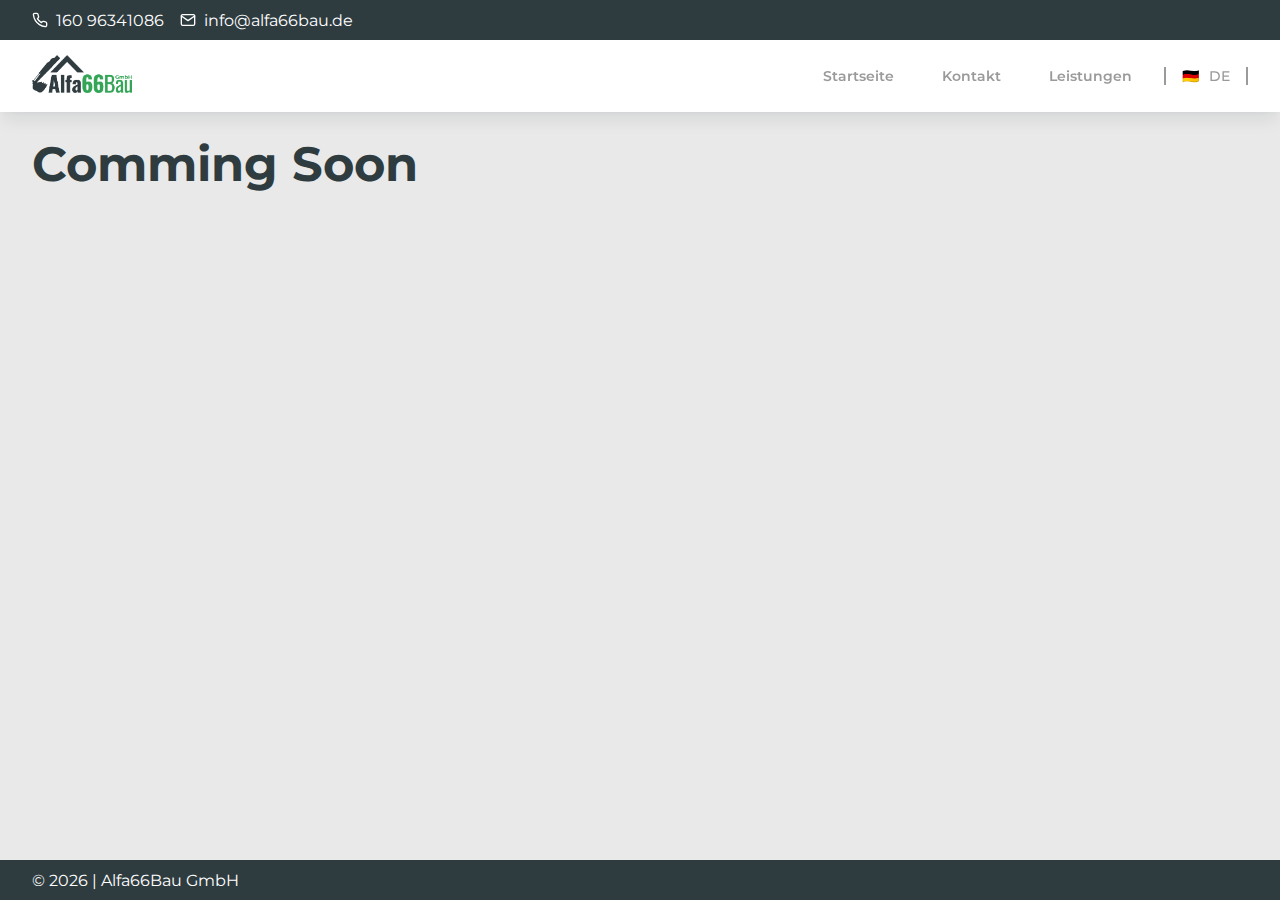
<file: about-us/index.html>
<!DOCTYPE html><html lang="en"><head><meta charSet="utf-8"/><title>Alfa66Bau</title><meta name="description" content="Unsere Mission ist es, unseren Kunden qualitativ hochwertige Baudienstleistungen anzubieten und gleichzeitig innovative Lösungen für Nachhaltigkeit und Widerstandsfähigkeit in der gebauten Umwelt zu entwickeln. Wir bemühen uns, die höchste Verarbeitungs- und Materialqualität zu liefern, um die effizientesten und kostengünstigsten Projekte zu erstellen."/><meta name="keywords" content="Projekte,Projects,Landscaping,Gardening,Tief-bau,Bau,Alfa,Alpha,Alfa66bau,Alfabau"/><meta name="author" content="Alfa66Bau"/><meta name="viewport" content="width=device-width, initial-scale=1, maximum-scale=1, user-scalable=0"/><link rel="icon" href="/images/favicon.ico"/><meta name="next-head-count" content="7"/><link rel="preload" href="/_next/static/css/bc9aab54a5573bce.css" as="style"/><link rel="stylesheet" href="/_next/static/css/bc9aab54a5573bce.css" data-n-g=""/><link rel="preload" href="/_next/static/css/cfc5ae0330ceae0c.css" as="style"/><link rel="stylesheet" href="/_next/static/css/cfc5ae0330ceae0c.css" data-n-p=""/><noscript data-n-css=""></noscript><script defer="" nomodule="" src="/_next/static/chunks/polyfills-c67a75d1b6f99dc8.js"></script><script src="/_next/static/chunks/webpack-b6ab6ff45cdeee2e.js" defer=""></script><script src="/_next/static/chunks/framework-114634acb84f8baa.js" defer=""></script><script src="/_next/static/chunks/main-1227de1dc46e1332.js" defer=""></script><script src="/_next/static/chunks/pages/_app-c6d32435f044aa7a.js" defer=""></script><script src="/_next/static/chunks/687-911c2c22a02ead00.js" defer=""></script><script src="/_next/static/chunks/667-4754d2d4c2622db0.js" defer=""></script><script src="/_next/static/chunks/pages/about-us-8bff209fc30ab9cf.js" defer=""></script><script src="/_next/static/_shoHqmT05EJxMzju7OQU/_buildManifest.js" defer=""></script><script src="/_next/static/_shoHqmT05EJxMzju7OQU/_ssgManifest.js" defer=""></script></head><body><div id="__next"><div class="app"><div class="contact-bar flex-row container"><div class="flex-col justify-center mr-2"><svg xmlns="http://www.w3.org/2000/svg" width="24" height="24" viewBox="0 0 24 24" fill="none" stroke="currentColor" stroke-width="2" stroke-linecap="round" stroke-linejoin="round"><path d="M22 16.92v3a2 2 0 0 1-2.18 2 19.79 19.79 0 0 1-8.63-3.07 19.5 19.5 0 0 1-6-6 19.79 19.79 0 0 1-3.07-8.67A2 2 0 0 1 4.11 2h3a2 2 0 0 1 2 1.72 12.84 12.84 0 0 0 .7 2.81 2 2 0 0 1-.45 2.11L8.09 9.91a16 16 0 0 0 6 6l1.27-1.27a2 2 0 0 1 2.11-.45 12.84 12.84 0 0 0 2.81.7A2 2 0 0 1 22 16.92z"></path></svg></div><div class="flex-col justify-center mr-4"><span>160 96341086<!-- --> </span></div><div class="flex-col justify-center mr-2"><svg xmlns="http://www.w3.org/2000/svg" width="24" height="24" viewBox="0 0 24 24" fill="none" stroke="currentColor" stroke-width="2" stroke-linecap="round" stroke-linejoin="round"><path d="M4 4h16c1.1 0 2 .9 2 2v12c0 1.1-.9 2-2 2H4c-1.1 0-2-.9-2-2V6c0-1.1.9-2 2-2z"></path><polyline points="22,6 12,13 2,6"></polyline></svg></div><div class="flex-col justify-center"><span>info@alfa66bau.de</span></div></div><div class="alpha-navbar flex-col justify-center active-navbar"><div class="main-container container"><div class="left flex-col justify-center"><div class="flex-col justify-center"><a href="/"><img src="/assets/icons/logo.png" alt="logo"/></a></div></div><div class="main desktop-main"><div class="flex-col justify-center no-mobile"><a class="" href="/">Home</a></div><div class="flex-col justify-center no-mobile"><a class="" href="/contact-us">Contact Us</a></div><div class="flex-col justify-center no-mobile"><a class="" href="/services">Services</a></div></div><div class="flex-col justify-center mobile-toggle cursor-pointer"><svg xmlns="http://www.w3.org/2000/svg" width="24" height="24" viewBox="0 0 24 24" fill="none" stroke="currentColor" stroke-width="2" stroke-linecap="round" stroke-linejoin="round" class="feather feather-menu"><line x1="3" y1="12" x2="21" y2="12"></line><line x1="3" y1="6" x2="21" y2="6"></line><line x1="3" y1="18" x2="21" y2="18"></line></svg></div><div class="flex-col justify-center ml-8 language"></div></div></div><div class="alpha-mobile-nav"><div class="mobile-links"><div class="links"><a class="" href="/">Home</a><a class="" href="/contact-us">Contact Us</a><a class="" href="/services">Services</a></div></div></div><div class="layout pb-4 container flex-1 contact-us"><h1 class="mb-8 mt-6">Comming Soon</h1></div><div class="footer container flex-row"><div class="flex-col justify-center"><span>© <!-- -->2023<!-- --> <!-- -->|<!-- --> <!-- -->Alfa66Bau GmbH</span></div></div><div class="Toastify"></div></div></div><script id="__NEXT_DATA__" type="application/json">{"props":{"pageProps":{}},"page":"/about-us","query":{},"buildId":"_shoHqmT05EJxMzju7OQU","nextExport":true,"autoExport":true,"isFallback":false,"scriptLoader":[]}</script></body></html>
</file>
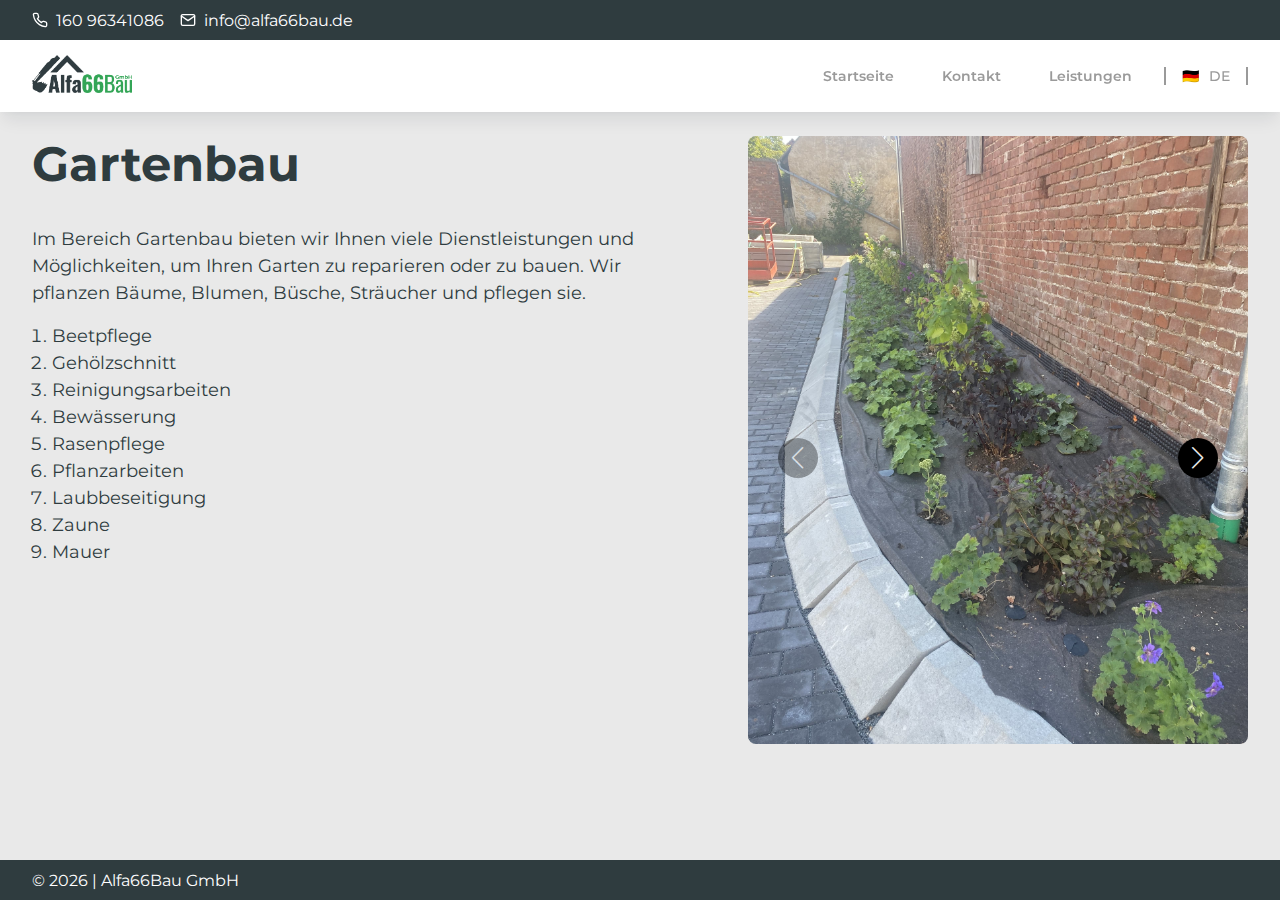
<file: services/gardening/index.html>
<!DOCTYPE html><html lang="en"><head><meta charSet="utf-8"/><title>Alfa66Bau</title><meta name="description" content="Unsere Mission ist es, unseren Kunden qualitativ hochwertige Baudienstleistungen anzubieten und gleichzeitig innovative Lösungen für Nachhaltigkeit und Widerstandsfähigkeit in der gebauten Umwelt zu entwickeln. Wir bemühen uns, die höchste Verarbeitungs- und Materialqualität zu liefern, um die effizientesten und kostengünstigsten Projekte zu erstellen."/><meta name="keywords" content="Projekte,Projects,Landscaping,Gardening,Tief-bau,Bau,Alfa,Alpha,Alfa66bau,Alfabau"/><meta name="author" content="Alfa66Bau"/><meta name="viewport" content="width=device-width, initial-scale=1, maximum-scale=1, user-scalable=0"/><link rel="icon" href="/images/favicon.ico"/><meta name="next-head-count" content="7"/><link rel="preload" href="/_next/static/css/bc9aab54a5573bce.css" as="style"/><link rel="stylesheet" href="/_next/static/css/bc9aab54a5573bce.css" data-n-g=""/><link rel="preload" href="/_next/static/css/1754fab2a17a6af9.css" as="style"/><link rel="stylesheet" href="/_next/static/css/1754fab2a17a6af9.css" data-n-p=""/><link rel="preload" href="/_next/static/css/296e6d755c072dc7.css" as="style"/><link rel="stylesheet" href="/_next/static/css/296e6d755c072dc7.css" data-n-p=""/><noscript data-n-css=""></noscript><script defer="" nomodule="" src="/_next/static/chunks/polyfills-c67a75d1b6f99dc8.js"></script><script src="/_next/static/chunks/webpack-b6ab6ff45cdeee2e.js" defer=""></script><script src="/_next/static/chunks/framework-114634acb84f8baa.js" defer=""></script><script src="/_next/static/chunks/main-1227de1dc46e1332.js" defer=""></script><script src="/_next/static/chunks/pages/_app-c6d32435f044aa7a.js" defer=""></script><script src="/_next/static/chunks/687-911c2c22a02ead00.js" defer=""></script><script src="/_next/static/chunks/5-2978c3bfe72befd4.js" defer=""></script><script src="/_next/static/chunks/667-4754d2d4c2622db0.js" defer=""></script><script src="/_next/static/chunks/pages/services/gardening-2ba5deca903c649b.js" defer=""></script><script src="/_next/static/_shoHqmT05EJxMzju7OQU/_buildManifest.js" defer=""></script><script src="/_next/static/_shoHqmT05EJxMzju7OQU/_ssgManifest.js" defer=""></script></head><body><div id="__next"><div class="app"><div class="contact-bar flex-row container"><div class="flex-col justify-center mr-2"><svg xmlns="http://www.w3.org/2000/svg" width="24" height="24" viewBox="0 0 24 24" fill="none" stroke="currentColor" stroke-width="2" stroke-linecap="round" stroke-linejoin="round"><path d="M22 16.92v3a2 2 0 0 1-2.18 2 19.79 19.79 0 0 1-8.63-3.07 19.5 19.5 0 0 1-6-6 19.79 19.79 0 0 1-3.07-8.67A2 2 0 0 1 4.11 2h3a2 2 0 0 1 2 1.72 12.84 12.84 0 0 0 .7 2.81 2 2 0 0 1-.45 2.11L8.09 9.91a16 16 0 0 0 6 6l1.27-1.27a2 2 0 0 1 2.11-.45 12.84 12.84 0 0 0 2.81.7A2 2 0 0 1 22 16.92z"></path></svg></div><div class="flex-col justify-center mr-4"><span>160 96341086<!-- --> </span></div><div class="flex-col justify-center mr-2"><svg xmlns="http://www.w3.org/2000/svg" width="24" height="24" viewBox="0 0 24 24" fill="none" stroke="currentColor" stroke-width="2" stroke-linecap="round" stroke-linejoin="round"><path d="M4 4h16c1.1 0 2 .9 2 2v12c0 1.1-.9 2-2 2H4c-1.1 0-2-.9-2-2V6c0-1.1.9-2 2-2z"></path><polyline points="22,6 12,13 2,6"></polyline></svg></div><div class="flex-col justify-center"><span>info@alfa66bau.de</span></div></div><div class="alpha-navbar flex-col justify-center active-navbar"><div class="main-container container"><div class="left flex-col justify-center"><div class="flex-col justify-center"><a href="/"><img src="/assets/icons/logo.png" alt="logo"/></a></div></div><div class="main desktop-main"><div class="flex-col justify-center no-mobile"><a class="" href="/">Home</a></div><div class="flex-col justify-center no-mobile"><a class="" href="/contact-us">Contact Us</a></div><div class="flex-col justify-center no-mobile"><a class="active-link" href="/services">Services</a></div></div><div class="flex-col justify-center mobile-toggle cursor-pointer"><svg xmlns="http://www.w3.org/2000/svg" width="24" height="24" viewBox="0 0 24 24" fill="none" stroke="currentColor" stroke-width="2" stroke-linecap="round" stroke-linejoin="round" class="feather feather-menu"><line x1="3" y1="12" x2="21" y2="12"></line><line x1="3" y1="6" x2="21" y2="6"></line><line x1="3" y1="18" x2="21" y2="18"></line></svg></div><div class="flex-col justify-center ml-8 language"></div></div></div><div class="alpha-mobile-nav"><div class="mobile-links"><div class="links"><a class="" href="/">Home</a><a class="" href="/contact-us">Contact Us</a><a class="active-link" href="/services">Services</a></div></div></div><div class="layout container flex-1 services-page"><div class="flex-row service mb-20"><div class="flex-1 mt-6" data-sal="slide-left" data-sal-duration="600"><h1 class="mb-8">Gardening</h1><p>In gardening we offer many services and options for you to fix or build your gardens. We plant trees, flowers, bushes, shrubs and take care of them.</p><ol class="mt-4"><li>Rose Care</li><li>Pruning</li><li>Cleaning Work</li><li>Watering</li><li>Lawn Care</li><li>Planting Work</li><li>Leaf Removal</li><li>Fences</li><li>Walls</li></ol></div><div class="slides-cont mt-6" data-sal="slide-right" data-sal-duration="600"><div class="swiper"><div class="swiper-wrapper"><div class="swiper-slide"><div class="slide-cont"><div class="ant-image css-ixblex" style="width:100%"><img class="ant-image-img image" style="object-fit:cover;object-position:center" src="/assets/gartenbau/IMG_4613-min.JPG" width="100%"/><div class="ant-image-mask"><div class="ant-image-mask-info"><span role="img" aria-label="eye" class="anticon anticon-eye"><svg viewBox="64 64 896 896" focusable="false" data-icon="eye" width="1em" height="1em" fill="currentColor" aria-hidden="true"><path d="M942.2 486.2C847.4 286.5 704.1 186 512 186c-192.2 0-335.4 100.5-430.2 300.3a60.3 60.3 0 000 51.5C176.6 737.5 319.9 838 512 838c192.2 0 335.4-100.5 430.2-300.3 7.7-16.2 7.7-35 0-51.5zM512 766c-161.3 0-279.4-81.8-362.7-254C232.6 339.8 350.7 258 512 258c161.3 0 279.4 81.8 362.7 254C791.5 684.2 673.4 766 512 766zm-4-430c-97.2 0-176 78.8-176 176s78.8 176 176 176 176-78.8 176-176-78.8-176-176-176zm0 288c-61.9 0-112-50.1-112-112s50.1-112 112-112 112 50.1 112 112-50.1 112-112 112z"></path></svg></span>Preview</div></div></div></div></div><div class="swiper-slide"><div class="slide-cont"><div class="ant-image css-ixblex" style="width:100%"><img class="ant-image-img image" style="object-fit:cover;object-position:center" src="/assets/gartenbau/IMG_3795-min.JPG" width="100%"/><div class="ant-image-mask"><div class="ant-image-mask-info"><span role="img" aria-label="eye" class="anticon anticon-eye"><svg viewBox="64 64 896 896" focusable="false" data-icon="eye" width="1em" height="1em" fill="currentColor" aria-hidden="true"><path d="M942.2 486.2C847.4 286.5 704.1 186 512 186c-192.2 0-335.4 100.5-430.2 300.3a60.3 60.3 0 000 51.5C176.6 737.5 319.9 838 512 838c192.2 0 335.4-100.5 430.2-300.3 7.7-16.2 7.7-35 0-51.5zM512 766c-161.3 0-279.4-81.8-362.7-254C232.6 339.8 350.7 258 512 258c161.3 0 279.4 81.8 362.7 254C791.5 684.2 673.4 766 512 766zm-4-430c-97.2 0-176 78.8-176 176s78.8 176 176 176 176-78.8 176-176-78.8-176-176-176zm0 288c-61.9 0-112-50.1-112-112s50.1-112 112-112 112 50.1 112 112-50.1 112-112 112z"></path></svg></span>Preview</div></div></div></div></div><div class="swiper-slide"><div class="slide-cont"><div class="ant-image css-ixblex" style="width:100%"><img class="ant-image-img image" style="object-fit:cover;object-position:center" src="/assets/gartenbau/IMG_4684-min.JPG" width="100%"/><div class="ant-image-mask"><div class="ant-image-mask-info"><span role="img" aria-label="eye" class="anticon anticon-eye"><svg viewBox="64 64 896 896" focusable="false" data-icon="eye" width="1em" height="1em" fill="currentColor" aria-hidden="true"><path d="M942.2 486.2C847.4 286.5 704.1 186 512 186c-192.2 0-335.4 100.5-430.2 300.3a60.3 60.3 0 000 51.5C176.6 737.5 319.9 838 512 838c192.2 0 335.4-100.5 430.2-300.3 7.7-16.2 7.7-35 0-51.5zM512 766c-161.3 0-279.4-81.8-362.7-254C232.6 339.8 350.7 258 512 258c161.3 0 279.4 81.8 362.7 254C791.5 684.2 673.4 766 512 766zm-4-430c-97.2 0-176 78.8-176 176s78.8 176 176 176 176-78.8 176-176-78.8-176-176-176zm0 288c-61.9 0-112-50.1-112-112s50.1-112 112-112 112 50.1 112 112-50.1 112-112 112z"></path></svg></span>Preview</div></div></div></div></div><div class="swiper-slide"><div class="slide-cont"><div class="ant-image css-ixblex" style="width:100%"><img class="ant-image-img image" style="object-fit:cover;object-position:center" src="/assets/gartenbau/IMG_4686-min.JPG" width="100%"/><div class="ant-image-mask"><div class="ant-image-mask-info"><span role="img" aria-label="eye" class="anticon anticon-eye"><svg viewBox="64 64 896 896" focusable="false" data-icon="eye" width="1em" height="1em" fill="currentColor" aria-hidden="true"><path d="M942.2 486.2C847.4 286.5 704.1 186 512 186c-192.2 0-335.4 100.5-430.2 300.3a60.3 60.3 0 000 51.5C176.6 737.5 319.9 838 512 838c192.2 0 335.4-100.5 430.2-300.3 7.7-16.2 7.7-35 0-51.5zM512 766c-161.3 0-279.4-81.8-362.7-254C232.6 339.8 350.7 258 512 258c161.3 0 279.4 81.8 362.7 254C791.5 684.2 673.4 766 512 766zm-4-430c-97.2 0-176 78.8-176 176s78.8 176 176 176 176-78.8 176-176-78.8-176-176-176zm0 288c-61.9 0-112-50.1-112-112s50.1-112 112-112 112 50.1 112 112-50.1 112-112 112z"></path></svg></span>Preview</div></div></div></div></div><div class="swiper-slide"><div class="slide-cont"><div class="ant-image css-ixblex" style="width:100%"><img class="ant-image-img image" style="object-fit:cover;object-position:center" src="/assets/gartenbau/IMG_3806-min.JPG" width="100%"/><div class="ant-image-mask"><div class="ant-image-mask-info"><span role="img" aria-label="eye" class="anticon anticon-eye"><svg viewBox="64 64 896 896" focusable="false" data-icon="eye" width="1em" height="1em" fill="currentColor" aria-hidden="true"><path d="M942.2 486.2C847.4 286.5 704.1 186 512 186c-192.2 0-335.4 100.5-430.2 300.3a60.3 60.3 0 000 51.5C176.6 737.5 319.9 838 512 838c192.2 0 335.4-100.5 430.2-300.3 7.7-16.2 7.7-35 0-51.5zM512 766c-161.3 0-279.4-81.8-362.7-254C232.6 339.8 350.7 258 512 258c161.3 0 279.4 81.8 362.7 254C791.5 684.2 673.4 766 512 766zm-4-430c-97.2 0-176 78.8-176 176s78.8 176 176 176 176-78.8 176-176-78.8-176-176-176zm0 288c-61.9 0-112-50.1-112-112s50.1-112 112-112 112 50.1 112 112-50.1 112-112 112z"></path></svg></span>Preview</div></div></div></div></div><div class="swiper-slide"><div class="slide-cont"><div class="ant-image css-ixblex" style="width:100%"><img class="ant-image-img image" style="object-fit:cover;object-position:center" src="/assets/gartenbau/IMG_4682-min.JPG" width="100%"/><div class="ant-image-mask"><div class="ant-image-mask-info"><span role="img" aria-label="eye" class="anticon anticon-eye"><svg viewBox="64 64 896 896" focusable="false" data-icon="eye" width="1em" height="1em" fill="currentColor" aria-hidden="true"><path d="M942.2 486.2C847.4 286.5 704.1 186 512 186c-192.2 0-335.4 100.5-430.2 300.3a60.3 60.3 0 000 51.5C176.6 737.5 319.9 838 512 838c192.2 0 335.4-100.5 430.2-300.3 7.7-16.2 7.7-35 0-51.5zM512 766c-161.3 0-279.4-81.8-362.7-254C232.6 339.8 350.7 258 512 258c161.3 0 279.4 81.8 362.7 254C791.5 684.2 673.4 766 512 766zm-4-430c-97.2 0-176 78.8-176 176s78.8 176 176 176 176-78.8 176-176-78.8-176-176-176zm0 288c-61.9 0-112-50.1-112-112s50.1-112 112-112 112 50.1 112 112-50.1 112-112 112z"></path></svg></span>Preview</div></div></div></div></div><div class="swiper-slide"><div class="slide-cont"><div class="ant-image css-ixblex" style="width:100%"><img class="ant-image-img image" style="object-fit:cover;object-position:center" src="/assets/gartenbau/IMG_3792-min.JPG" width="100%"/><div class="ant-image-mask"><div class="ant-image-mask-info"><span role="img" aria-label="eye" class="anticon anticon-eye"><svg viewBox="64 64 896 896" focusable="false" data-icon="eye" width="1em" height="1em" fill="currentColor" aria-hidden="true"><path d="M942.2 486.2C847.4 286.5 704.1 186 512 186c-192.2 0-335.4 100.5-430.2 300.3a60.3 60.3 0 000 51.5C176.6 737.5 319.9 838 512 838c192.2 0 335.4-100.5 430.2-300.3 7.7-16.2 7.7-35 0-51.5zM512 766c-161.3 0-279.4-81.8-362.7-254C232.6 339.8 350.7 258 512 258c161.3 0 279.4 81.8 362.7 254C791.5 684.2 673.4 766 512 766zm-4-430c-97.2 0-176 78.8-176 176s78.8 176 176 176 176-78.8 176-176-78.8-176-176-176zm0 288c-61.9 0-112-50.1-112-112s50.1-112 112-112 112 50.1 112 112-50.1 112-112 112z"></path></svg></span>Preview</div></div></div></div></div><div class="swiper-slide"><div class="slide-cont"><div class="ant-image css-ixblex" style="width:100%"><img class="ant-image-img image" style="object-fit:cover;object-position:center" src="/assets/gartenbau/IMG_3789-min.JPG" width="100%"/><div class="ant-image-mask"><div class="ant-image-mask-info"><span role="img" aria-label="eye" class="anticon anticon-eye"><svg viewBox="64 64 896 896" focusable="false" data-icon="eye" width="1em" height="1em" fill="currentColor" aria-hidden="true"><path d="M942.2 486.2C847.4 286.5 704.1 186 512 186c-192.2 0-335.4 100.5-430.2 300.3a60.3 60.3 0 000 51.5C176.6 737.5 319.9 838 512 838c192.2 0 335.4-100.5 430.2-300.3 7.7-16.2 7.7-35 0-51.5zM512 766c-161.3 0-279.4-81.8-362.7-254C232.6 339.8 350.7 258 512 258c161.3 0 279.4 81.8 362.7 254C791.5 684.2 673.4 766 512 766zm-4-430c-97.2 0-176 78.8-176 176s78.8 176 176 176 176-78.8 176-176-78.8-176-176-176zm0 288c-61.9 0-112-50.1-112-112s50.1-112 112-112 112 50.1 112 112-50.1 112-112 112z"></path></svg></span>Preview</div></div></div></div></div><div class="swiper-slide"><div class="slide-cont"><div class="ant-image css-ixblex" style="width:100%"><img class="ant-image-img image" style="object-fit:cover;object-position:center" src="/assets/gartenbau/IMG_3781-min.JPG" width="100%"/><div class="ant-image-mask"><div class="ant-image-mask-info"><span role="img" aria-label="eye" class="anticon anticon-eye"><svg viewBox="64 64 896 896" focusable="false" data-icon="eye" width="1em" height="1em" fill="currentColor" aria-hidden="true"><path d="M942.2 486.2C847.4 286.5 704.1 186 512 186c-192.2 0-335.4 100.5-430.2 300.3a60.3 60.3 0 000 51.5C176.6 737.5 319.9 838 512 838c192.2 0 335.4-100.5 430.2-300.3 7.7-16.2 7.7-35 0-51.5zM512 766c-161.3 0-279.4-81.8-362.7-254C232.6 339.8 350.7 258 512 258c161.3 0 279.4 81.8 362.7 254C791.5 684.2 673.4 766 512 766zm-4-430c-97.2 0-176 78.8-176 176s78.8 176 176 176 176-78.8 176-176-78.8-176-176-176zm0 288c-61.9 0-112-50.1-112-112s50.1-112 112-112 112 50.1 112 112-50.1 112-112 112z"></path></svg></span>Preview</div></div></div></div></div></div><div class="swiper-button-prev"></div><div class="swiper-button-next"></div><div class="swiper-scrollbar"></div><div class="swiper-pagination"></div></div></div></div></div><div class="footer container flex-row"><div class="flex-col justify-center"><span>© <!-- -->2023<!-- --> <!-- -->|<!-- --> <!-- -->Alfa66Bau GmbH</span></div></div><div class="Toastify"></div></div></div><script id="__NEXT_DATA__" type="application/json">{"props":{"pageProps":{}},"page":"/services/gardening","query":{},"buildId":"_shoHqmT05EJxMzju7OQU","nextExport":true,"autoExport":true,"isFallback":false,"scriptLoader":[]}</script></body></html>
</file>
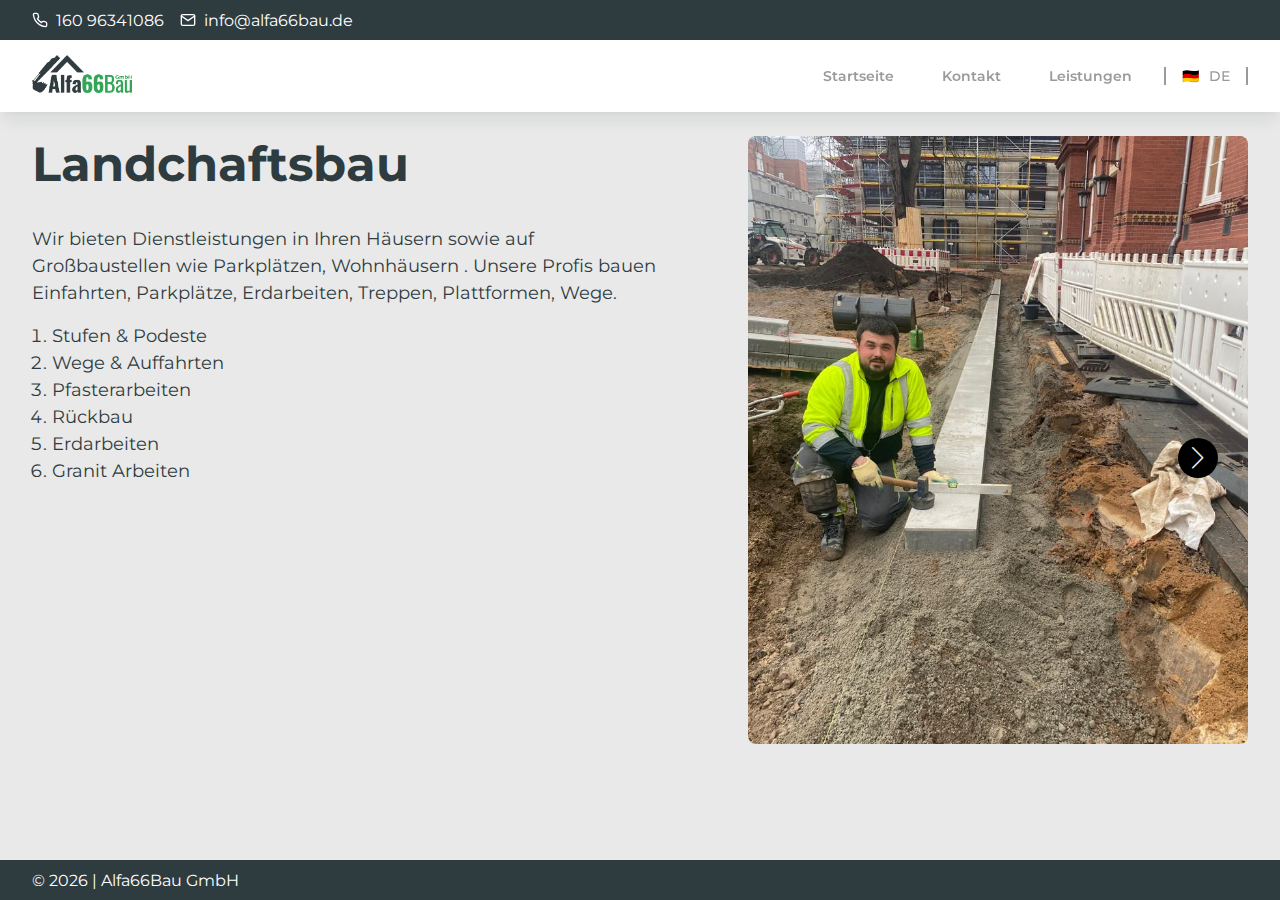
<file: services/landscaping/index.html>
<!DOCTYPE html><html lang="en"><head><meta charSet="utf-8"/><title>Alfa66Bau</title><meta name="description" content="Unsere Mission ist es, unseren Kunden qualitativ hochwertige Baudienstleistungen anzubieten und gleichzeitig innovative Lösungen für Nachhaltigkeit und Widerstandsfähigkeit in der gebauten Umwelt zu entwickeln. Wir bemühen uns, die höchste Verarbeitungs- und Materialqualität zu liefern, um die effizientesten und kostengünstigsten Projekte zu erstellen."/><meta name="keywords" content="Projekte,Projects,Landscaping,Gardening,Tief-bau,Bau,Alfa,Alpha,Alfa66bau,Alfabau"/><meta name="author" content="Alfa66Bau"/><meta name="viewport" content="width=device-width, initial-scale=1, maximum-scale=1, user-scalable=0"/><link rel="icon" href="/images/favicon.ico"/><meta name="next-head-count" content="7"/><link rel="preload" href="/_next/static/css/bc9aab54a5573bce.css" as="style"/><link rel="stylesheet" href="/_next/static/css/bc9aab54a5573bce.css" data-n-g=""/><link rel="preload" href="/_next/static/css/1754fab2a17a6af9.css" as="style"/><link rel="stylesheet" href="/_next/static/css/1754fab2a17a6af9.css" data-n-p=""/><link rel="preload" href="/_next/static/css/296e6d755c072dc7.css" as="style"/><link rel="stylesheet" href="/_next/static/css/296e6d755c072dc7.css" data-n-p=""/><noscript data-n-css=""></noscript><script defer="" nomodule="" src="/_next/static/chunks/polyfills-c67a75d1b6f99dc8.js"></script><script src="/_next/static/chunks/webpack-b6ab6ff45cdeee2e.js" defer=""></script><script src="/_next/static/chunks/framework-114634acb84f8baa.js" defer=""></script><script src="/_next/static/chunks/main-1227de1dc46e1332.js" defer=""></script><script src="/_next/static/chunks/pages/_app-c6d32435f044aa7a.js" defer=""></script><script src="/_next/static/chunks/687-911c2c22a02ead00.js" defer=""></script><script src="/_next/static/chunks/5-2978c3bfe72befd4.js" defer=""></script><script src="/_next/static/chunks/667-4754d2d4c2622db0.js" defer=""></script><script src="/_next/static/chunks/pages/services/landscaping-7a8ed480dba62875.js" defer=""></script><script src="/_next/static/_shoHqmT05EJxMzju7OQU/_buildManifest.js" defer=""></script><script src="/_next/static/_shoHqmT05EJxMzju7OQU/_ssgManifest.js" defer=""></script></head><body><div id="__next"><div class="app"><div class="contact-bar flex-row container"><div class="flex-col justify-center mr-2"><svg xmlns="http://www.w3.org/2000/svg" width="24" height="24" viewBox="0 0 24 24" fill="none" stroke="currentColor" stroke-width="2" stroke-linecap="round" stroke-linejoin="round"><path d="M22 16.92v3a2 2 0 0 1-2.18 2 19.79 19.79 0 0 1-8.63-3.07 19.5 19.5 0 0 1-6-6 19.79 19.79 0 0 1-3.07-8.67A2 2 0 0 1 4.11 2h3a2 2 0 0 1 2 1.72 12.84 12.84 0 0 0 .7 2.81 2 2 0 0 1-.45 2.11L8.09 9.91a16 16 0 0 0 6 6l1.27-1.27a2 2 0 0 1 2.11-.45 12.84 12.84 0 0 0 2.81.7A2 2 0 0 1 22 16.92z"></path></svg></div><div class="flex-col justify-center mr-4"><span>160 96341086<!-- --> </span></div><div class="flex-col justify-center mr-2"><svg xmlns="http://www.w3.org/2000/svg" width="24" height="24" viewBox="0 0 24 24" fill="none" stroke="currentColor" stroke-width="2" stroke-linecap="round" stroke-linejoin="round"><path d="M4 4h16c1.1 0 2 .9 2 2v12c0 1.1-.9 2-2 2H4c-1.1 0-2-.9-2-2V6c0-1.1.9-2 2-2z"></path><polyline points="22,6 12,13 2,6"></polyline></svg></div><div class="flex-col justify-center"><span>info@alfa66bau.de</span></div></div><div class="alpha-navbar flex-col justify-center active-navbar"><div class="main-container container"><div class="left flex-col justify-center"><div class="flex-col justify-center"><a href="/"><img src="/assets/icons/logo.png" alt="logo"/></a></div></div><div class="main desktop-main"><div class="flex-col justify-center no-mobile"><a class="" href="/">Home</a></div><div class="flex-col justify-center no-mobile"><a class="" href="/contact-us">Contact Us</a></div><div class="flex-col justify-center no-mobile"><a class="active-link" href="/services">Services</a></div></div><div class="flex-col justify-center mobile-toggle cursor-pointer"><svg xmlns="http://www.w3.org/2000/svg" width="24" height="24" viewBox="0 0 24 24" fill="none" stroke="currentColor" stroke-width="2" stroke-linecap="round" stroke-linejoin="round" class="feather feather-menu"><line x1="3" y1="12" x2="21" y2="12"></line><line x1="3" y1="6" x2="21" y2="6"></line><line x1="3" y1="18" x2="21" y2="18"></line></svg></div><div class="flex-col justify-center ml-8 language"></div></div></div><div class="alpha-mobile-nav"><div class="mobile-links"><div class="links"><a class="" href="/">Home</a><a class="" href="/contact-us">Contact Us</a><a class="active-link" href="/services">Services</a></div></div></div><div class="layout container flex-1 services-page"><div class="flex-row service mb-20"><div class="flex-1 mt-6" data-sal="slide-left" data-sal-duration="600"><h1 class="mb-8">Landscaping</h1><p>We provide services in your homes as well as on large construction sites such as parking lots, apartment buildings. Our professionals can build  Driveways, parking lots, earthworks, steps, platforms, pathways.</p><ol class="mt-4"><li>Steps and Platforms</li><li>Paths &amp; Driveways</li><li>Paving Work</li><li>Dismantling</li><li>Earthworks</li><li>Granit Work</li></ol></div><div class="slides-cont mt-6" data-sal="slide-right" data-sal-duration="600"><div class="swiper"><div class="swiper-wrapper"><div class="swiper-slide"><div class="slide-cont"><div class="ant-image css-ixblex" style="width:100%"><img class="ant-image-img image" style="object-fit:cover;object-position:center" src="/assets/landschaft/ledio.jpeg" width="100%"/><div class="ant-image-mask"><div class="ant-image-mask-info"><span role="img" aria-label="eye" class="anticon anticon-eye"><svg viewBox="64 64 896 896" focusable="false" data-icon="eye" width="1em" height="1em" fill="currentColor" aria-hidden="true"><path d="M942.2 486.2C847.4 286.5 704.1 186 512 186c-192.2 0-335.4 100.5-430.2 300.3a60.3 60.3 0 000 51.5C176.6 737.5 319.9 838 512 838c192.2 0 335.4-100.5 430.2-300.3 7.7-16.2 7.7-35 0-51.5zM512 766c-161.3 0-279.4-81.8-362.7-254C232.6 339.8 350.7 258 512 258c161.3 0 279.4 81.8 362.7 254C791.5 684.2 673.4 766 512 766zm-4-430c-97.2 0-176 78.8-176 176s78.8 176 176 176 176-78.8 176-176-78.8-176-176-176zm0 288c-61.9 0-112-50.1-112-112s50.1-112 112-112 112 50.1 112 112-50.1 112-112 112z"></path></svg></span>Preview</div></div></div></div></div><div class="swiper-slide"><div class="slide-cont"><div class="ant-image css-ixblex" style="width:100%"><img class="ant-image-img image" style="object-fit:cover;object-position:center" src="/assets/landschaft/IMG_3072-min.JPG" width="100%"/><div class="ant-image-mask"><div class="ant-image-mask-info"><span role="img" aria-label="eye" class="anticon anticon-eye"><svg viewBox="64 64 896 896" focusable="false" data-icon="eye" width="1em" height="1em" fill="currentColor" aria-hidden="true"><path d="M942.2 486.2C847.4 286.5 704.1 186 512 186c-192.2 0-335.4 100.5-430.2 300.3a60.3 60.3 0 000 51.5C176.6 737.5 319.9 838 512 838c192.2 0 335.4-100.5 430.2-300.3 7.7-16.2 7.7-35 0-51.5zM512 766c-161.3 0-279.4-81.8-362.7-254C232.6 339.8 350.7 258 512 258c161.3 0 279.4 81.8 362.7 254C791.5 684.2 673.4 766 512 766zm-4-430c-97.2 0-176 78.8-176 176s78.8 176 176 176 176-78.8 176-176-78.8-176-176-176zm0 288c-61.9 0-112-50.1-112-112s50.1-112 112-112 112 50.1 112 112-50.1 112-112 112z"></path></svg></span>Preview</div></div></div></div></div><div class="swiper-slide"><div class="slide-cont"><div class="ant-image css-ixblex" style="width:100%"><img class="ant-image-img image" style="object-fit:cover;object-position:center" src="/assets/landschaft/IMG_5447-min.JPG" width="100%"/><div class="ant-image-mask"><div class="ant-image-mask-info"><span role="img" aria-label="eye" class="anticon anticon-eye"><svg viewBox="64 64 896 896" focusable="false" data-icon="eye" width="1em" height="1em" fill="currentColor" aria-hidden="true"><path d="M942.2 486.2C847.4 286.5 704.1 186 512 186c-192.2 0-335.4 100.5-430.2 300.3a60.3 60.3 0 000 51.5C176.6 737.5 319.9 838 512 838c192.2 0 335.4-100.5 430.2-300.3 7.7-16.2 7.7-35 0-51.5zM512 766c-161.3 0-279.4-81.8-362.7-254C232.6 339.8 350.7 258 512 258c161.3 0 279.4 81.8 362.7 254C791.5 684.2 673.4 766 512 766zm-4-430c-97.2 0-176 78.8-176 176s78.8 176 176 176 176-78.8 176-176-78.8-176-176-176zm0 288c-61.9 0-112-50.1-112-112s50.1-112 112-112 112 50.1 112 112-50.1 112-112 112z"></path></svg></span>Preview</div></div></div></div></div><div class="swiper-slide"><div class="slide-cont"><div class="ant-image css-ixblex" style="width:100%"><img class="ant-image-img image" style="object-fit:cover;object-position:center" src="/assets/landschaft/IMG_4398-min.JPG" width="100%"/><div class="ant-image-mask"><div class="ant-image-mask-info"><span role="img" aria-label="eye" class="anticon anticon-eye"><svg viewBox="64 64 896 896" focusable="false" data-icon="eye" width="1em" height="1em" fill="currentColor" aria-hidden="true"><path d="M942.2 486.2C847.4 286.5 704.1 186 512 186c-192.2 0-335.4 100.5-430.2 300.3a60.3 60.3 0 000 51.5C176.6 737.5 319.9 838 512 838c192.2 0 335.4-100.5 430.2-300.3 7.7-16.2 7.7-35 0-51.5zM512 766c-161.3 0-279.4-81.8-362.7-254C232.6 339.8 350.7 258 512 258c161.3 0 279.4 81.8 362.7 254C791.5 684.2 673.4 766 512 766zm-4-430c-97.2 0-176 78.8-176 176s78.8 176 176 176 176-78.8 176-176-78.8-176-176-176zm0 288c-61.9 0-112-50.1-112-112s50.1-112 112-112 112 50.1 112 112-50.1 112-112 112z"></path></svg></span>Preview</div></div></div></div></div><div class="swiper-slide"><div class="slide-cont"><div class="ant-image css-ixblex" style="width:100%"><img class="ant-image-img image" style="object-fit:cover;object-position:center" src="/assets/landschaft/IMG_4405-min.JPG" width="100%"/><div class="ant-image-mask"><div class="ant-image-mask-info"><span role="img" aria-label="eye" class="anticon anticon-eye"><svg viewBox="64 64 896 896" focusable="false" data-icon="eye" width="1em" height="1em" fill="currentColor" aria-hidden="true"><path d="M942.2 486.2C847.4 286.5 704.1 186 512 186c-192.2 0-335.4 100.5-430.2 300.3a60.3 60.3 0 000 51.5C176.6 737.5 319.9 838 512 838c192.2 0 335.4-100.5 430.2-300.3 7.7-16.2 7.7-35 0-51.5zM512 766c-161.3 0-279.4-81.8-362.7-254C232.6 339.8 350.7 258 512 258c161.3 0 279.4 81.8 362.7 254C791.5 684.2 673.4 766 512 766zm-4-430c-97.2 0-176 78.8-176 176s78.8 176 176 176 176-78.8 176-176-78.8-176-176-176zm0 288c-61.9 0-112-50.1-112-112s50.1-112 112-112 112 50.1 112 112-50.1 112-112 112z"></path></svg></span>Preview</div></div></div></div></div><div class="swiper-slide"><div class="slide-cont"><div class="ant-image css-ixblex" style="width:100%"><img class="ant-image-img image" style="object-fit:cover;object-position:center" src="/assets/landschaft/IMG_4453-min.JPG" width="100%"/><div class="ant-image-mask"><div class="ant-image-mask-info"><span role="img" aria-label="eye" class="anticon anticon-eye"><svg viewBox="64 64 896 896" focusable="false" data-icon="eye" width="1em" height="1em" fill="currentColor" aria-hidden="true"><path d="M942.2 486.2C847.4 286.5 704.1 186 512 186c-192.2 0-335.4 100.5-430.2 300.3a60.3 60.3 0 000 51.5C176.6 737.5 319.9 838 512 838c192.2 0 335.4-100.5 430.2-300.3 7.7-16.2 7.7-35 0-51.5zM512 766c-161.3 0-279.4-81.8-362.7-254C232.6 339.8 350.7 258 512 258c161.3 0 279.4 81.8 362.7 254C791.5 684.2 673.4 766 512 766zm-4-430c-97.2 0-176 78.8-176 176s78.8 176 176 176 176-78.8 176-176-78.8-176-176-176zm0 288c-61.9 0-112-50.1-112-112s50.1-112 112-112 112 50.1 112 112-50.1 112-112 112z"></path></svg></span>Preview</div></div></div></div></div><div class="swiper-slide"><div class="slide-cont"><div class="ant-image css-ixblex" style="width:100%"><img class="ant-image-img image" style="object-fit:cover;object-position:center" src="/assets/landschaft/IMG_4253-min.JPG" width="100%"/><div class="ant-image-mask"><div class="ant-image-mask-info"><span role="img" aria-label="eye" class="anticon anticon-eye"><svg viewBox="64 64 896 896" focusable="false" data-icon="eye" width="1em" height="1em" fill="currentColor" aria-hidden="true"><path d="M942.2 486.2C847.4 286.5 704.1 186 512 186c-192.2 0-335.4 100.5-430.2 300.3a60.3 60.3 0 000 51.5C176.6 737.5 319.9 838 512 838c192.2 0 335.4-100.5 430.2-300.3 7.7-16.2 7.7-35 0-51.5zM512 766c-161.3 0-279.4-81.8-362.7-254C232.6 339.8 350.7 258 512 258c161.3 0 279.4 81.8 362.7 254C791.5 684.2 673.4 766 512 766zm-4-430c-97.2 0-176 78.8-176 176s78.8 176 176 176 176-78.8 176-176-78.8-176-176-176zm0 288c-61.9 0-112-50.1-112-112s50.1-112 112-112 112 50.1 112 112-50.1 112-112 112z"></path></svg></span>Preview</div></div></div></div></div><div class="swiper-slide"><div class="slide-cont"><div class="ant-image css-ixblex" style="width:100%"><img class="ant-image-img image" style="object-fit:cover;object-position:center" src="/assets/landschaft/IMG_4687-min.JPG" width="100%"/><div class="ant-image-mask"><div class="ant-image-mask-info"><span role="img" aria-label="eye" class="anticon anticon-eye"><svg viewBox="64 64 896 896" focusable="false" data-icon="eye" width="1em" height="1em" fill="currentColor" aria-hidden="true"><path d="M942.2 486.2C847.4 286.5 704.1 186 512 186c-192.2 0-335.4 100.5-430.2 300.3a60.3 60.3 0 000 51.5C176.6 737.5 319.9 838 512 838c192.2 0 335.4-100.5 430.2-300.3 7.7-16.2 7.7-35 0-51.5zM512 766c-161.3 0-279.4-81.8-362.7-254C232.6 339.8 350.7 258 512 258c161.3 0 279.4 81.8 362.7 254C791.5 684.2 673.4 766 512 766zm-4-430c-97.2 0-176 78.8-176 176s78.8 176 176 176 176-78.8 176-176-78.8-176-176-176zm0 288c-61.9 0-112-50.1-112-112s50.1-112 112-112 112 50.1 112 112-50.1 112-112 112z"></path></svg></span>Preview</div></div></div></div></div><div class="swiper-slide"><div class="slide-cont"><div class="ant-image css-ixblex" style="width:100%"><img class="ant-image-img image" style="object-fit:cover;object-position:center" src="/assets/landschaft/IMG_3038-min.JPG" width="100%"/><div class="ant-image-mask"><div class="ant-image-mask-info"><span role="img" aria-label="eye" class="anticon anticon-eye"><svg viewBox="64 64 896 896" focusable="false" data-icon="eye" width="1em" height="1em" fill="currentColor" aria-hidden="true"><path d="M942.2 486.2C847.4 286.5 704.1 186 512 186c-192.2 0-335.4 100.5-430.2 300.3a60.3 60.3 0 000 51.5C176.6 737.5 319.9 838 512 838c192.2 0 335.4-100.5 430.2-300.3 7.7-16.2 7.7-35 0-51.5zM512 766c-161.3 0-279.4-81.8-362.7-254C232.6 339.8 350.7 258 512 258c161.3 0 279.4 81.8 362.7 254C791.5 684.2 673.4 766 512 766zm-4-430c-97.2 0-176 78.8-176 176s78.8 176 176 176 176-78.8 176-176-78.8-176-176-176zm0 288c-61.9 0-112-50.1-112-112s50.1-112 112-112 112 50.1 112 112-50.1 112-112 112z"></path></svg></span>Preview</div></div></div></div></div><div class="swiper-slide"><div class="slide-cont"><div class="ant-image css-ixblex" style="width:100%"><img class="ant-image-img image" style="object-fit:cover;object-position:center" src="/assets/landschaft/IMG_4202-min.JPG" width="100%"/><div class="ant-image-mask"><div class="ant-image-mask-info"><span role="img" aria-label="eye" class="anticon anticon-eye"><svg viewBox="64 64 896 896" focusable="false" data-icon="eye" width="1em" height="1em" fill="currentColor" aria-hidden="true"><path d="M942.2 486.2C847.4 286.5 704.1 186 512 186c-192.2 0-335.4 100.5-430.2 300.3a60.3 60.3 0 000 51.5C176.6 737.5 319.9 838 512 838c192.2 0 335.4-100.5 430.2-300.3 7.7-16.2 7.7-35 0-51.5zM512 766c-161.3 0-279.4-81.8-362.7-254C232.6 339.8 350.7 258 512 258c161.3 0 279.4 81.8 362.7 254C791.5 684.2 673.4 766 512 766zm-4-430c-97.2 0-176 78.8-176 176s78.8 176 176 176 176-78.8 176-176-78.8-176-176-176zm0 288c-61.9 0-112-50.1-112-112s50.1-112 112-112 112 50.1 112 112-50.1 112-112 112z"></path></svg></span>Preview</div></div></div></div></div><div class="swiper-slide"><div class="slide-cont"><div class="ant-image css-ixblex" style="width:100%"><img class="ant-image-img image" style="object-fit:cover;object-position:center" src="/assets/landschaft/IMG_3408-min.JPG" width="100%"/><div class="ant-image-mask"><div class="ant-image-mask-info"><span role="img" aria-label="eye" class="anticon anticon-eye"><svg viewBox="64 64 896 896" focusable="false" data-icon="eye" width="1em" height="1em" fill="currentColor" aria-hidden="true"><path d="M942.2 486.2C847.4 286.5 704.1 186 512 186c-192.2 0-335.4 100.5-430.2 300.3a60.3 60.3 0 000 51.5C176.6 737.5 319.9 838 512 838c192.2 0 335.4-100.5 430.2-300.3 7.7-16.2 7.7-35 0-51.5zM512 766c-161.3 0-279.4-81.8-362.7-254C232.6 339.8 350.7 258 512 258c161.3 0 279.4 81.8 362.7 254C791.5 684.2 673.4 766 512 766zm-4-430c-97.2 0-176 78.8-176 176s78.8 176 176 176 176-78.8 176-176-78.8-176-176-176zm0 288c-61.9 0-112-50.1-112-112s50.1-112 112-112 112 50.1 112 112-50.1 112-112 112z"></path></svg></span>Preview</div></div></div></div></div><div class="swiper-slide"><div class="slide-cont"><div class="ant-image css-ixblex" style="width:100%"><img class="ant-image-img image" style="object-fit:cover;object-position:center" src="/assets/landschaft/IMG_4470-min.JPG" width="100%"/><div class="ant-image-mask"><div class="ant-image-mask-info"><span role="img" aria-label="eye" class="anticon anticon-eye"><svg viewBox="64 64 896 896" focusable="false" data-icon="eye" width="1em" height="1em" fill="currentColor" aria-hidden="true"><path d="M942.2 486.2C847.4 286.5 704.1 186 512 186c-192.2 0-335.4 100.5-430.2 300.3a60.3 60.3 0 000 51.5C176.6 737.5 319.9 838 512 838c192.2 0 335.4-100.5 430.2-300.3 7.7-16.2 7.7-35 0-51.5zM512 766c-161.3 0-279.4-81.8-362.7-254C232.6 339.8 350.7 258 512 258c161.3 0 279.4 81.8 362.7 254C791.5 684.2 673.4 766 512 766zm-4-430c-97.2 0-176 78.8-176 176s78.8 176 176 176 176-78.8 176-176-78.8-176-176-176zm0 288c-61.9 0-112-50.1-112-112s50.1-112 112-112 112 50.1 112 112-50.1 112-112 112z"></path></svg></span>Preview</div></div></div></div></div><div class="swiper-slide"><div class="slide-cont"><div class="ant-image css-ixblex" style="width:100%"><img class="ant-image-img image" style="object-fit:cover;object-position:center" src="/assets/landschaft/IMG_4578-min.JPG" width="100%"/><div class="ant-image-mask"><div class="ant-image-mask-info"><span role="img" aria-label="eye" class="anticon anticon-eye"><svg viewBox="64 64 896 896" focusable="false" data-icon="eye" width="1em" height="1em" fill="currentColor" aria-hidden="true"><path d="M942.2 486.2C847.4 286.5 704.1 186 512 186c-192.2 0-335.4 100.5-430.2 300.3a60.3 60.3 0 000 51.5C176.6 737.5 319.9 838 512 838c192.2 0 335.4-100.5 430.2-300.3 7.7-16.2 7.7-35 0-51.5zM512 766c-161.3 0-279.4-81.8-362.7-254C232.6 339.8 350.7 258 512 258c161.3 0 279.4 81.8 362.7 254C791.5 684.2 673.4 766 512 766zm-4-430c-97.2 0-176 78.8-176 176s78.8 176 176 176 176-78.8 176-176-78.8-176-176-176zm0 288c-61.9 0-112-50.1-112-112s50.1-112 112-112 112 50.1 112 112-50.1 112-112 112z"></path></svg></span>Preview</div></div></div></div></div><div class="swiper-slide"><div class="slide-cont"><div class="ant-image css-ixblex" style="width:100%"><img class="ant-image-img image" style="object-fit:cover;object-position:center" src="/assets/landschaft/IMG_3311-min.JPG" width="100%"/><div class="ant-image-mask"><div class="ant-image-mask-info"><span role="img" aria-label="eye" class="anticon anticon-eye"><svg viewBox="64 64 896 896" focusable="false" data-icon="eye" width="1em" height="1em" fill="currentColor" aria-hidden="true"><path d="M942.2 486.2C847.4 286.5 704.1 186 512 186c-192.2 0-335.4 100.5-430.2 300.3a60.3 60.3 0 000 51.5C176.6 737.5 319.9 838 512 838c192.2 0 335.4-100.5 430.2-300.3 7.7-16.2 7.7-35 0-51.5zM512 766c-161.3 0-279.4-81.8-362.7-254C232.6 339.8 350.7 258 512 258c161.3 0 279.4 81.8 362.7 254C791.5 684.2 673.4 766 512 766zm-4-430c-97.2 0-176 78.8-176 176s78.8 176 176 176 176-78.8 176-176-78.8-176-176-176zm0 288c-61.9 0-112-50.1-112-112s50.1-112 112-112 112 50.1 112 112-50.1 112-112 112z"></path></svg></span>Preview</div></div></div></div></div></div><div class="swiper-button-prev"></div><div class="swiper-button-next"></div><div class="swiper-scrollbar"></div><div class="swiper-pagination"></div></div></div></div></div><div class="footer container flex-row"><div class="flex-col justify-center"><span>© <!-- -->2023<!-- --> <!-- -->|<!-- --> <!-- -->Alfa66Bau GmbH</span></div></div><div class="Toastify"></div></div></div><script id="__NEXT_DATA__" type="application/json">{"props":{"pageProps":{}},"page":"/services/landscaping","query":{},"buildId":"_shoHqmT05EJxMzju7OQU","nextExport":true,"autoExport":true,"isFallback":false,"scriptLoader":[]}</script></body></html>
</file>
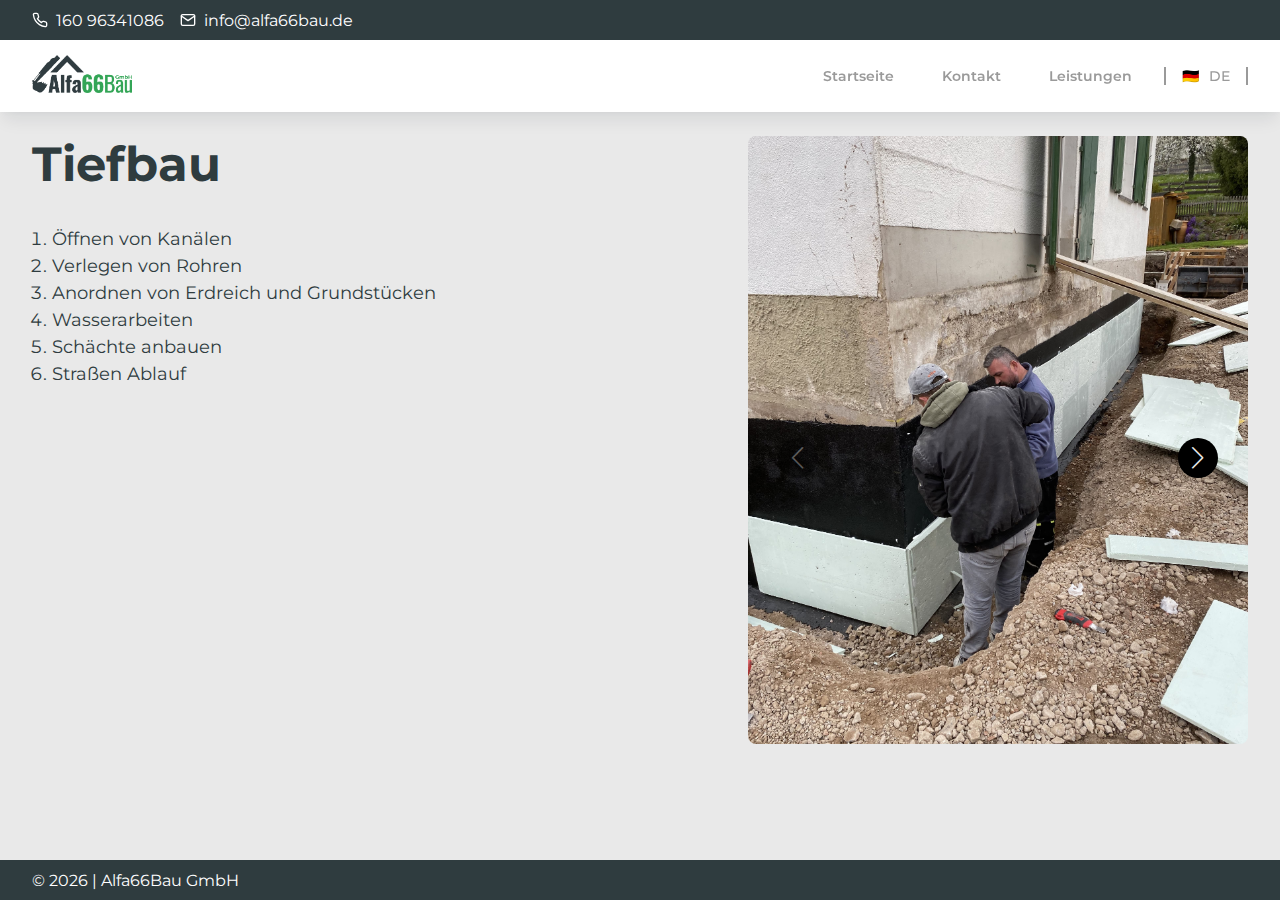
<file: services/tief-bau/index.html>
<!DOCTYPE html><html lang="en"><head><meta charSet="utf-8"/><title>Alfa66Bau</title><meta name="description" content="Unsere Mission ist es, unseren Kunden qualitativ hochwertige Baudienstleistungen anzubieten und gleichzeitig innovative Lösungen für Nachhaltigkeit und Widerstandsfähigkeit in der gebauten Umwelt zu entwickeln. Wir bemühen uns, die höchste Verarbeitungs- und Materialqualität zu liefern, um die effizientesten und kostengünstigsten Projekte zu erstellen."/><meta name="keywords" content="Projekte,Projects,Landscaping,Gardening,Tief-bau,Bau,Alfa,Alpha,Alfa66bau,Alfabau"/><meta name="author" content="Alfa66Bau"/><meta name="viewport" content="width=device-width, initial-scale=1, maximum-scale=1, user-scalable=0"/><link rel="icon" href="/images/favicon.ico"/><meta name="next-head-count" content="7"/><link rel="preload" href="/_next/static/css/bc9aab54a5573bce.css" as="style"/><link rel="stylesheet" href="/_next/static/css/bc9aab54a5573bce.css" data-n-g=""/><link rel="preload" href="/_next/static/css/1754fab2a17a6af9.css" as="style"/><link rel="stylesheet" href="/_next/static/css/1754fab2a17a6af9.css" data-n-p=""/><link rel="preload" href="/_next/static/css/296e6d755c072dc7.css" as="style"/><link rel="stylesheet" href="/_next/static/css/296e6d755c072dc7.css" data-n-p=""/><noscript data-n-css=""></noscript><script defer="" nomodule="" src="/_next/static/chunks/polyfills-c67a75d1b6f99dc8.js"></script><script src="/_next/static/chunks/webpack-b6ab6ff45cdeee2e.js" defer=""></script><script src="/_next/static/chunks/framework-114634acb84f8baa.js" defer=""></script><script src="/_next/static/chunks/main-1227de1dc46e1332.js" defer=""></script><script src="/_next/static/chunks/pages/_app-c6d32435f044aa7a.js" defer=""></script><script src="/_next/static/chunks/687-911c2c22a02ead00.js" defer=""></script><script src="/_next/static/chunks/5-2978c3bfe72befd4.js" defer=""></script><script src="/_next/static/chunks/667-4754d2d4c2622db0.js" defer=""></script><script src="/_next/static/chunks/pages/services/tief-bau-c873028c01e35d53.js" defer=""></script><script src="/_next/static/_shoHqmT05EJxMzju7OQU/_buildManifest.js" defer=""></script><script src="/_next/static/_shoHqmT05EJxMzju7OQU/_ssgManifest.js" defer=""></script></head><body><div id="__next"><div class="app"><div class="contact-bar flex-row container"><div class="flex-col justify-center mr-2"><svg xmlns="http://www.w3.org/2000/svg" width="24" height="24" viewBox="0 0 24 24" fill="none" stroke="currentColor" stroke-width="2" stroke-linecap="round" stroke-linejoin="round"><path d="M22 16.92v3a2 2 0 0 1-2.18 2 19.79 19.79 0 0 1-8.63-3.07 19.5 19.5 0 0 1-6-6 19.79 19.79 0 0 1-3.07-8.67A2 2 0 0 1 4.11 2h3a2 2 0 0 1 2 1.72 12.84 12.84 0 0 0 .7 2.81 2 2 0 0 1-.45 2.11L8.09 9.91a16 16 0 0 0 6 6l1.27-1.27a2 2 0 0 1 2.11-.45 12.84 12.84 0 0 0 2.81.7A2 2 0 0 1 22 16.92z"></path></svg></div><div class="flex-col justify-center mr-4"><span>160 96341086<!-- --> </span></div><div class="flex-col justify-center mr-2"><svg xmlns="http://www.w3.org/2000/svg" width="24" height="24" viewBox="0 0 24 24" fill="none" stroke="currentColor" stroke-width="2" stroke-linecap="round" stroke-linejoin="round"><path d="M4 4h16c1.1 0 2 .9 2 2v12c0 1.1-.9 2-2 2H4c-1.1 0-2-.9-2-2V6c0-1.1.9-2 2-2z"></path><polyline points="22,6 12,13 2,6"></polyline></svg></div><div class="flex-col justify-center"><span>info@alfa66bau.de</span></div></div><div class="alpha-navbar flex-col justify-center active-navbar"><div class="main-container container"><div class="left flex-col justify-center"><div class="flex-col justify-center"><a href="/"><img src="/assets/icons/logo.png" alt="logo"/></a></div></div><div class="main desktop-main"><div class="flex-col justify-center no-mobile"><a class="" href="/">Home</a></div><div class="flex-col justify-center no-mobile"><a class="" href="/contact-us">Contact Us</a></div><div class="flex-col justify-center no-mobile"><a class="active-link" href="/services">Services</a></div></div><div class="flex-col justify-center mobile-toggle cursor-pointer"><svg xmlns="http://www.w3.org/2000/svg" width="24" height="24" viewBox="0 0 24 24" fill="none" stroke="currentColor" stroke-width="2" stroke-linecap="round" stroke-linejoin="round" class="feather feather-menu"><line x1="3" y1="12" x2="21" y2="12"></line><line x1="3" y1="6" x2="21" y2="6"></line><line x1="3" y1="18" x2="21" y2="18"></line></svg></div><div class="flex-col justify-center ml-8 language"></div></div></div><div class="alpha-mobile-nav"><div class="mobile-links"><div class="links"><a class="" href="/">Home</a><a class="" href="/contact-us">Contact Us</a><a class="active-link" href="/services">Services</a></div></div></div><div class="layout container flex-1 services-page"><div class="flex-row service mb-20"><div class="flex-1 mt-6" data-sal="slide-left" data-sal-duration="600"><h1 class="mb-8">Tiefbau</h1><ol class="mt-4"><li>Opening Channels</li><li>Laying pipes</li><li>Arranging Soil and Land</li><li>Water Works</li><li>Attach Shafts</li><li>Streets drain</li></ol></div><div class="slides-cont mt-6" data-sal="slide-right" data-sal-duration="600"><div class="swiper"><div class="swiper-wrapper"><div class="swiper-slide"><div class="slide-cont"><div class="ant-image css-ixblex" style="width:100%"><img class="ant-image-img image" style="object-fit:cover;object-position:center" src="/assets/tiefbau/IMG_4258-min.JPG" width="100%"/><div class="ant-image-mask"><div class="ant-image-mask-info"><span role="img" aria-label="eye" class="anticon anticon-eye"><svg viewBox="64 64 896 896" focusable="false" data-icon="eye" width="1em" height="1em" fill="currentColor" aria-hidden="true"><path d="M942.2 486.2C847.4 286.5 704.1 186 512 186c-192.2 0-335.4 100.5-430.2 300.3a60.3 60.3 0 000 51.5C176.6 737.5 319.9 838 512 838c192.2 0 335.4-100.5 430.2-300.3 7.7-16.2 7.7-35 0-51.5zM512 766c-161.3 0-279.4-81.8-362.7-254C232.6 339.8 350.7 258 512 258c161.3 0 279.4 81.8 362.7 254C791.5 684.2 673.4 766 512 766zm-4-430c-97.2 0-176 78.8-176 176s78.8 176 176 176 176-78.8 176-176-78.8-176-176-176zm0 288c-61.9 0-112-50.1-112-112s50.1-112 112-112 112 50.1 112 112-50.1 112-112 112z"></path></svg></span>Preview</div></div></div></div></div><div class="swiper-slide"><div class="slide-cont"><div class="ant-image css-ixblex" style="width:100%"><img class="ant-image-img image" style="object-fit:cover;object-position:center" src="/assets/tiefbau/IMG_4331-min.JPG" width="100%"/><div class="ant-image-mask"><div class="ant-image-mask-info"><span role="img" aria-label="eye" class="anticon anticon-eye"><svg viewBox="64 64 896 896" focusable="false" data-icon="eye" width="1em" height="1em" fill="currentColor" aria-hidden="true"><path d="M942.2 486.2C847.4 286.5 704.1 186 512 186c-192.2 0-335.4 100.5-430.2 300.3a60.3 60.3 0 000 51.5C176.6 737.5 319.9 838 512 838c192.2 0 335.4-100.5 430.2-300.3 7.7-16.2 7.7-35 0-51.5zM512 766c-161.3 0-279.4-81.8-362.7-254C232.6 339.8 350.7 258 512 258c161.3 0 279.4 81.8 362.7 254C791.5 684.2 673.4 766 512 766zm-4-430c-97.2 0-176 78.8-176 176s78.8 176 176 176 176-78.8 176-176-78.8-176-176-176zm0 288c-61.9 0-112-50.1-112-112s50.1-112 112-112 112 50.1 112 112-50.1 112-112 112z"></path></svg></span>Preview</div></div></div></div></div><div class="swiper-slide"><div class="slide-cont"><div class="ant-image css-ixblex" style="width:100%"><img class="ant-image-img image" style="object-fit:cover;object-position:center" src="/assets/tiefbau/IMG_3393-min.JPG" width="100%"/><div class="ant-image-mask"><div class="ant-image-mask-info"><span role="img" aria-label="eye" class="anticon anticon-eye"><svg viewBox="64 64 896 896" focusable="false" data-icon="eye" width="1em" height="1em" fill="currentColor" aria-hidden="true"><path d="M942.2 486.2C847.4 286.5 704.1 186 512 186c-192.2 0-335.4 100.5-430.2 300.3a60.3 60.3 0 000 51.5C176.6 737.5 319.9 838 512 838c192.2 0 335.4-100.5 430.2-300.3 7.7-16.2 7.7-35 0-51.5zM512 766c-161.3 0-279.4-81.8-362.7-254C232.6 339.8 350.7 258 512 258c161.3 0 279.4 81.8 362.7 254C791.5 684.2 673.4 766 512 766zm-4-430c-97.2 0-176 78.8-176 176s78.8 176 176 176 176-78.8 176-176-78.8-176-176-176zm0 288c-61.9 0-112-50.1-112-112s50.1-112 112-112 112 50.1 112 112-50.1 112-112 112z"></path></svg></span>Preview</div></div></div></div></div><div class="swiper-slide"><div class="slide-cont"><div class="ant-image css-ixblex" style="width:100%"><img class="ant-image-img image" style="object-fit:cover;object-position:center" src="/assets/tiefbau/IMG_3391-min.JPG" width="100%"/><div class="ant-image-mask"><div class="ant-image-mask-info"><span role="img" aria-label="eye" class="anticon anticon-eye"><svg viewBox="64 64 896 896" focusable="false" data-icon="eye" width="1em" height="1em" fill="currentColor" aria-hidden="true"><path d="M942.2 486.2C847.4 286.5 704.1 186 512 186c-192.2 0-335.4 100.5-430.2 300.3a60.3 60.3 0 000 51.5C176.6 737.5 319.9 838 512 838c192.2 0 335.4-100.5 430.2-300.3 7.7-16.2 7.7-35 0-51.5zM512 766c-161.3 0-279.4-81.8-362.7-254C232.6 339.8 350.7 258 512 258c161.3 0 279.4 81.8 362.7 254C791.5 684.2 673.4 766 512 766zm-4-430c-97.2 0-176 78.8-176 176s78.8 176 176 176 176-78.8 176-176-78.8-176-176-176zm0 288c-61.9 0-112-50.1-112-112s50.1-112 112-112 112 50.1 112 112-50.1 112-112 112z"></path></svg></span>Preview</div></div></div></div></div><div class="swiper-slide"><div class="slide-cont"><div class="ant-image css-ixblex" style="width:100%"><img class="ant-image-img image" style="object-fit:cover;object-position:center" src="/assets/tiefbau/IMG_4269-min.JPG" width="100%"/><div class="ant-image-mask"><div class="ant-image-mask-info"><span role="img" aria-label="eye" class="anticon anticon-eye"><svg viewBox="64 64 896 896" focusable="false" data-icon="eye" width="1em" height="1em" fill="currentColor" aria-hidden="true"><path d="M942.2 486.2C847.4 286.5 704.1 186 512 186c-192.2 0-335.4 100.5-430.2 300.3a60.3 60.3 0 000 51.5C176.6 737.5 319.9 838 512 838c192.2 0 335.4-100.5 430.2-300.3 7.7-16.2 7.7-35 0-51.5zM512 766c-161.3 0-279.4-81.8-362.7-254C232.6 339.8 350.7 258 512 258c161.3 0 279.4 81.8 362.7 254C791.5 684.2 673.4 766 512 766zm-4-430c-97.2 0-176 78.8-176 176s78.8 176 176 176 176-78.8 176-176-78.8-176-176-176zm0 288c-61.9 0-112-50.1-112-112s50.1-112 112-112 112 50.1 112 112-50.1 112-112 112z"></path></svg></span>Preview</div></div></div></div></div><div class="swiper-slide"><div class="slide-cont"><div class="ant-image css-ixblex" style="width:100%"><img class="ant-image-img image" style="object-fit:cover;object-position:center" src="/assets/tiefbau/IMG_3183-min.JPG" width="100%"/><div class="ant-image-mask"><div class="ant-image-mask-info"><span role="img" aria-label="eye" class="anticon anticon-eye"><svg viewBox="64 64 896 896" focusable="false" data-icon="eye" width="1em" height="1em" fill="currentColor" aria-hidden="true"><path d="M942.2 486.2C847.4 286.5 704.1 186 512 186c-192.2 0-335.4 100.5-430.2 300.3a60.3 60.3 0 000 51.5C176.6 737.5 319.9 838 512 838c192.2 0 335.4-100.5 430.2-300.3 7.7-16.2 7.7-35 0-51.5zM512 766c-161.3 0-279.4-81.8-362.7-254C232.6 339.8 350.7 258 512 258c161.3 0 279.4 81.8 362.7 254C791.5 684.2 673.4 766 512 766zm-4-430c-97.2 0-176 78.8-176 176s78.8 176 176 176 176-78.8 176-176-78.8-176-176-176zm0 288c-61.9 0-112-50.1-112-112s50.1-112 112-112 112 50.1 112 112-50.1 112-112 112z"></path></svg></span>Preview</div></div></div></div></div><div class="swiper-slide"><div class="slide-cont"><div class="ant-image css-ixblex" style="width:100%"><img class="ant-image-img image" style="object-fit:cover;object-position:center" src="/assets/tiefbau/IMG_3369-min.JPG" width="100%"/><div class="ant-image-mask"><div class="ant-image-mask-info"><span role="img" aria-label="eye" class="anticon anticon-eye"><svg viewBox="64 64 896 896" focusable="false" data-icon="eye" width="1em" height="1em" fill="currentColor" aria-hidden="true"><path d="M942.2 486.2C847.4 286.5 704.1 186 512 186c-192.2 0-335.4 100.5-430.2 300.3a60.3 60.3 0 000 51.5C176.6 737.5 319.9 838 512 838c192.2 0 335.4-100.5 430.2-300.3 7.7-16.2 7.7-35 0-51.5zM512 766c-161.3 0-279.4-81.8-362.7-254C232.6 339.8 350.7 258 512 258c161.3 0 279.4 81.8 362.7 254C791.5 684.2 673.4 766 512 766zm-4-430c-97.2 0-176 78.8-176 176s78.8 176 176 176 176-78.8 176-176-78.8-176-176-176zm0 288c-61.9 0-112-50.1-112-112s50.1-112 112-112 112 50.1 112 112-50.1 112-112 112z"></path></svg></span>Preview</div></div></div></div></div></div><div class="swiper-button-prev"></div><div class="swiper-button-next"></div><div class="swiper-scrollbar"></div><div class="swiper-pagination"></div></div></div></div></div><div class="footer container flex-row"><div class="flex-col justify-center"><span>© <!-- -->2023<!-- --> <!-- -->|<!-- --> <!-- -->Alfa66Bau GmbH</span></div></div><div class="Toastify"></div></div></div><script id="__NEXT_DATA__" type="application/json">{"props":{"pageProps":{}},"page":"/services/tief-bau","query":{},"buildId":"_shoHqmT05EJxMzju7OQU","nextExport":true,"autoExport":true,"isFallback":false,"scriptLoader":[]}</script></body></html>
</file>
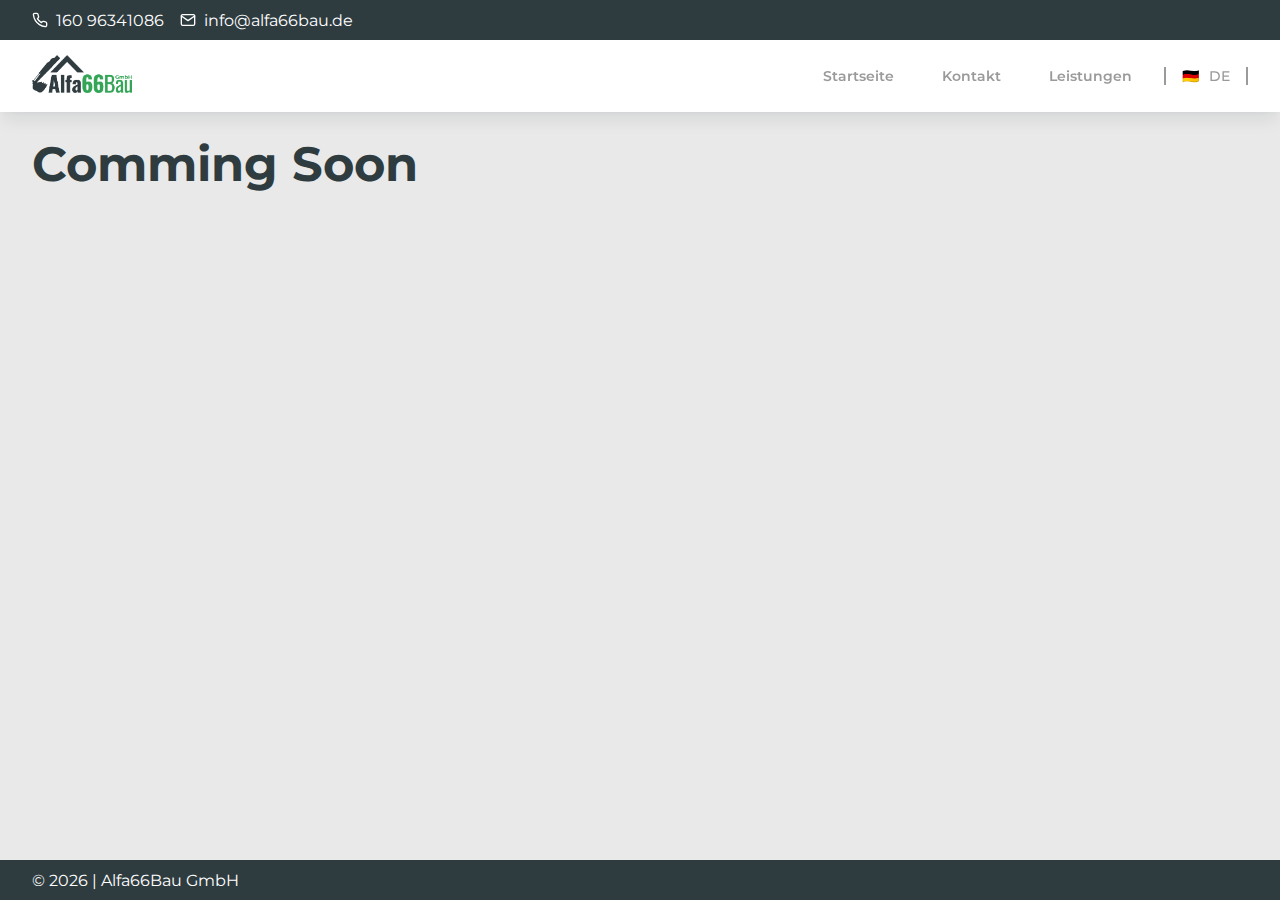
<file: about-us.html>
<!DOCTYPE html><html lang="en"><head><meta charSet="utf-8"/><title>Alfa66Bau</title><meta name="description" content="Unsere Mission ist es, unseren Kunden qualitativ hochwertige Baudienstleistungen anzubieten und gleichzeitig innovative Lösungen für Nachhaltigkeit und Widerstandsfähigkeit in der gebauten Umwelt zu entwickeln. Wir bemühen uns, die höchste Verarbeitungs- und Materialqualität zu liefern, um die effizientesten und kostengünstigsten Projekte zu erstellen."/><meta name="keywords" content="Projekte,Projects,Landscaping,Gardening,Tief-bau,Bau,Alfa,Alpha,Alfa66bau,Alfabau"/><meta name="author" content="Alfa66Bau"/><meta name="viewport" content="width=device-width, initial-scale=1, maximum-scale=1, user-scalable=0"/><link rel="icon" href="/images/favicon.ico"/><meta name="next-head-count" content="7"/><link rel="preload" href="/_next/static/css/bc9aab54a5573bce.css" as="style"/><link rel="stylesheet" href="/_next/static/css/bc9aab54a5573bce.css" data-n-g=""/><link rel="preload" href="/_next/static/css/cfc5ae0330ceae0c.css" as="style"/><link rel="stylesheet" href="/_next/static/css/cfc5ae0330ceae0c.css" data-n-p=""/><noscript data-n-css=""></noscript><script defer="" nomodule="" src="/_next/static/chunks/polyfills-c67a75d1b6f99dc8.js"></script><script src="/_next/static/chunks/webpack-493ae9a371183aa3.js" defer=""></script><script src="/_next/static/chunks/framework-114634acb84f8baa.js" defer=""></script><script src="/_next/static/chunks/main-1227de1dc46e1332.js" defer=""></script><script src="/_next/static/chunks/pages/_app-c6d32435f044aa7a.js" defer=""></script><script src="/_next/static/chunks/806-e69abc8ca4b0a88f.js" defer=""></script><script src="/_next/static/chunks/667-397b9b6d2a2f3a0c.js" defer=""></script><script src="/_next/static/chunks/pages/about-us-ea267381f1101103.js" defer=""></script><script src="/_next/static/0vz681ZPe_HMeo4guP4_B/_buildManifest.js" defer=""></script><script src="/_next/static/0vz681ZPe_HMeo4guP4_B/_ssgManifest.js" defer=""></script></head><body><div id="__next"><div class="app"><div class="contact-bar flex-row container"><div class="flex-col justify-center mr-2"><svg xmlns="http://www.w3.org/2000/svg" width="24" height="24" viewBox="0 0 24 24" fill="none" stroke="currentColor" stroke-width="2" stroke-linecap="round" stroke-linejoin="round"><path d="M22 16.92v3a2 2 0 0 1-2.18 2 19.79 19.79 0 0 1-8.63-3.07 19.5 19.5 0 0 1-6-6 19.79 19.79 0 0 1-3.07-8.67A2 2 0 0 1 4.11 2h3a2 2 0 0 1 2 1.72 12.84 12.84 0 0 0 .7 2.81 2 2 0 0 1-.45 2.11L8.09 9.91a16 16 0 0 0 6 6l1.27-1.27a2 2 0 0 1 2.11-.45 12.84 12.84 0 0 0 2.81.7A2 2 0 0 1 22 16.92z"></path></svg></div><div class="flex-col justify-center mr-4"><span>160 96341086<!-- --> </span></div><div class="flex-col justify-center mr-2"><svg xmlns="http://www.w3.org/2000/svg" width="24" height="24" viewBox="0 0 24 24" fill="none" stroke="currentColor" stroke-width="2" stroke-linecap="round" stroke-linejoin="round"><path d="M4 4h16c1.1 0 2 .9 2 2v12c0 1.1-.9 2-2 2H4c-1.1 0-2-.9-2-2V6c0-1.1.9-2 2-2z"></path><polyline points="22,6 12,13 2,6"></polyline></svg></div><div class="flex-col justify-center"><span>info@alfa66bau.de</span></div></div><div class="alpha-navbar flex-col justify-center active-navbar"><div class="main-container container"><div class="left flex-col justify-center"><div class="flex-col justify-center"><a href="/"><img src="/assets/icons/logo.png" alt="logo"/></a></div></div><div class="main desktop-main"><div class="flex-col justify-center no-mobile"><a class="" href="/">Home</a></div><div class="flex-col justify-center no-mobile"><a class="" href="/contact-us">Contact Us</a></div><div class="flex-col justify-center no-mobile"><a class="" href="/services">Services</a></div></div><div class="flex-col justify-center mobile-toggle cursor-pointer"><svg xmlns="http://www.w3.org/2000/svg" width="24" height="24" viewBox="0 0 24 24" fill="none" stroke="currentColor" stroke-width="2" stroke-linecap="round" stroke-linejoin="round" class="feather feather-menu"><line x1="3" y1="12" x2="21" y2="12"></line><line x1="3" y1="6" x2="21" y2="6"></line><line x1="3" y1="18" x2="21" y2="18"></line></svg></div><div class="flex-col justify-center ml-8 language"></div></div></div><div class="alpha-mobile-nav"><div class="mobile-links"><div class="links"><a class="" href="/">Home</a><a class="" href="/contact-us">Contact Us</a><a class="" href="/services">Services</a></div></div></div><div class="layout pb-4 container flex-1 contact-us"><h1 class="mb-8 mt-6">Comming Soon</h1></div><div class="footer container flex-row"><div class="flex-col justify-center"><span>© <!-- -->2023<!-- --> <!-- -->|<!-- --> <!-- -->Alfa66Bau GmbH</span></div></div><div class="Toastify"></div></div></div><script id="__NEXT_DATA__" type="application/json">{"props":{"pageProps":{}},"page":"/about-us","query":{},"buildId":"0vz681ZPe_HMeo4guP4_B","nextExport":true,"autoExport":true,"isFallback":false,"scriptLoader":[]}</script></body></html>
</file>
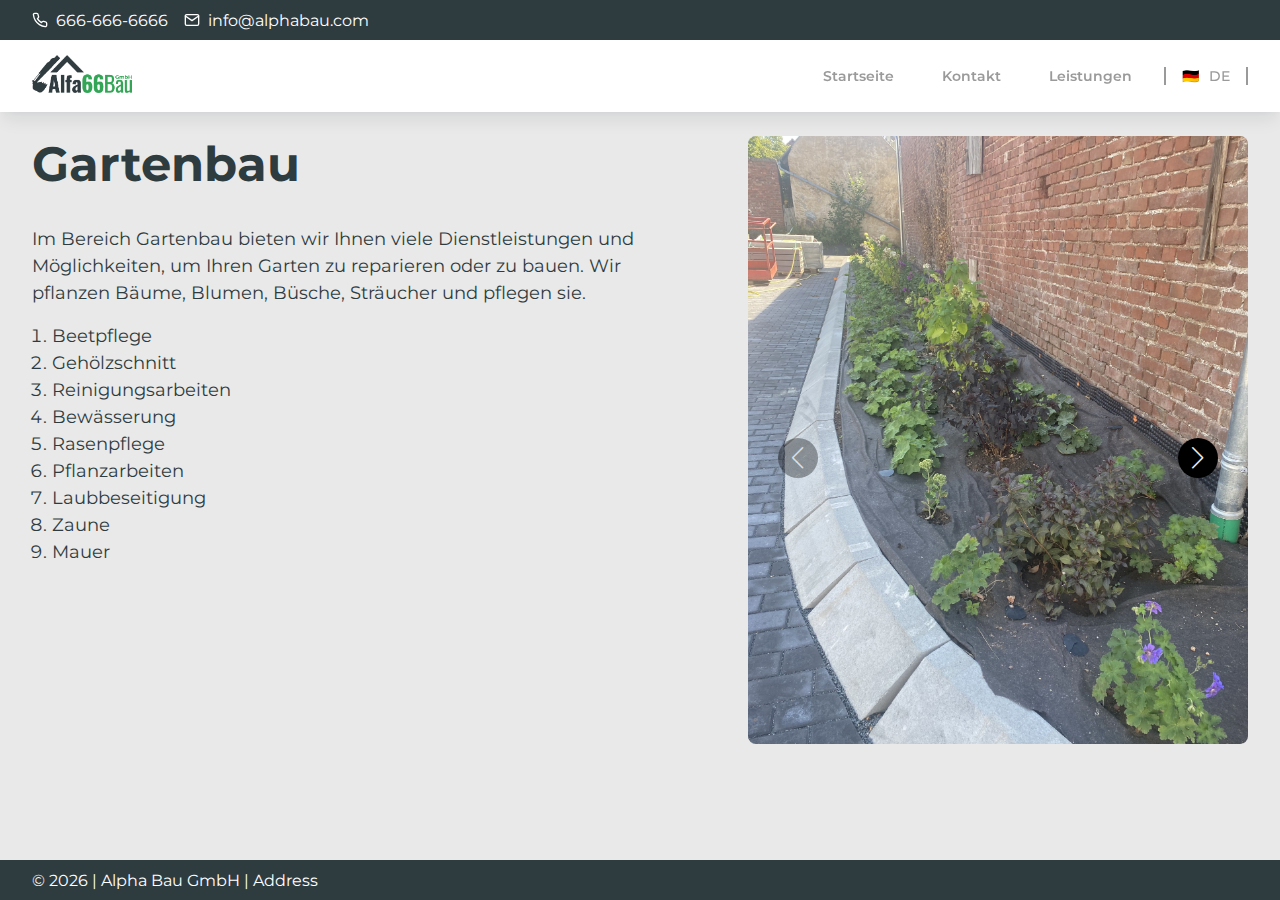
<file: services/gardening.html>
<!DOCTYPE html><html lang="en"><head><meta charSet="utf-8"/><title>AlphaBau</title><meta name="viewport" content="width=device-width, initial-scale=1, maximum-scale=1, user-scalable=0"/><link rel="icon" href="/favicon.ico"/><meta name="next-head-count" content="4"/><link rel="preload" href="/_next/static/css/9b5a8e78997b24fe.css" as="style"/><link rel="stylesheet" href="/_next/static/css/9b5a8e78997b24fe.css" data-n-g=""/><link rel="preload" href="/_next/static/css/6c0bff2cbbaa6155.css" as="style"/><link rel="stylesheet" href="/_next/static/css/6c0bff2cbbaa6155.css" data-n-p=""/><link rel="preload" href="/_next/static/css/296e6d755c072dc7.css" as="style"/><link rel="stylesheet" href="/_next/static/css/296e6d755c072dc7.css" data-n-p=""/><noscript data-n-css=""></noscript><script defer="" nomodule="" src="/_next/static/chunks/polyfills-c67a75d1b6f99dc8.js"></script><script src="/_next/static/chunks/webpack-4920caa9ec9bd14f.js" defer=""></script><script src="/_next/static/chunks/framework-114634acb84f8baa.js" defer=""></script><script src="/_next/static/chunks/main-1227de1dc46e1332.js" defer=""></script><script src="/_next/static/chunks/pages/_app-c6d32435f044aa7a.js" defer=""></script><script src="/_next/static/chunks/806-e69abc8ca4b0a88f.js" defer=""></script><script src="/_next/static/chunks/5-2978c3bfe72befd4.js" defer=""></script><script src="/_next/static/chunks/667-8e6fc10bb3f71f9d.js" defer=""></script><script src="/_next/static/chunks/pages/services/gardening-bf648825ca499dac.js" defer=""></script><script src="/_next/static/qvYP_X_S58yB7wxmmYasJ/_buildManifest.js" defer=""></script><script src="/_next/static/qvYP_X_S58yB7wxmmYasJ/_ssgManifest.js" defer=""></script></head><body><div id="__next"><div class="app"><div class="contact-bar flex-row container"><div class="flex-col justify-center mr-2"><svg xmlns="http://www.w3.org/2000/svg" width="24" height="24" viewBox="0 0 24 24" fill="none" stroke="currentColor" stroke-width="2" stroke-linecap="round" stroke-linejoin="round"><path d="M22 16.92v3a2 2 0 0 1-2.18 2 19.79 19.79 0 0 1-8.63-3.07 19.5 19.5 0 0 1-6-6 19.79 19.79 0 0 1-3.07-8.67A2 2 0 0 1 4.11 2h3a2 2 0 0 1 2 1.72 12.84 12.84 0 0 0 .7 2.81 2 2 0 0 1-.45 2.11L8.09 9.91a16 16 0 0 0 6 6l1.27-1.27a2 2 0 0 1 2.11-.45 12.84 12.84 0 0 0 2.81.7A2 2 0 0 1 22 16.92z"></path></svg></div><div class="flex-col justify-center mr-4"><span>666-666-6666<!-- --> </span></div><div class="flex-col justify-center mr-2"><svg xmlns="http://www.w3.org/2000/svg" width="24" height="24" viewBox="0 0 24 24" fill="none" stroke="currentColor" stroke-width="2" stroke-linecap="round" stroke-linejoin="round"><path d="M4 4h16c1.1 0 2 .9 2 2v12c0 1.1-.9 2-2 2H4c-1.1 0-2-.9-2-2V6c0-1.1.9-2 2-2z"></path><polyline points="22,6 12,13 2,6"></polyline></svg></div><div class="flex-col justify-center"><span>info@alphabau.com</span></div></div><div class="alpha-navbar flex-col justify-center active-navbar"><div class="main-container container"><div class="left flex-col justify-center"><div class="flex-col justify-center"><a href="/"><img src="/assets/icons/logo.png" alt="logo"/></a></div></div><div class="main desktop-main"><div class="flex-col justify-center no-mobile"><a class="" href="/">Home</a></div><div class="flex-col justify-center no-mobile"><a class="" href="/contact-us">Contact Us</a></div><div class="flex-col justify-center no-mobile"><a class="active-link" href="/services">Services</a></div></div><div class="flex-col justify-center mobile-toggle cursor-pointer"><svg xmlns="http://www.w3.org/2000/svg" width="24" height="24" viewBox="0 0 24 24" fill="none" stroke="currentColor" stroke-width="2" stroke-linecap="round" stroke-linejoin="round" class="feather feather-menu"><line x1="3" y1="12" x2="21" y2="12"></line><line x1="3" y1="6" x2="21" y2="6"></line><line x1="3" y1="18" x2="21" y2="18"></line></svg></div><div class="flex-col justify-center ml-8 language"></div></div></div><div class="alpha-mobile-nav"><div class="mobile-links"><div class="links"><a class="" href="/">Home</a><a class="" href="/contact-us">Contact Us</a><a class="active-link" href="/services">Services</a></div></div></div><div class="layout container flex-1 services-page"><div class="flex-row service mb-20"><div class="flex-1 mt-6" data-sal="slide-left" data-sal-duration="600"><h1 class="mb-8">Gardening</h1><p>In gardening we offer many services and options for you to fix or build your gardens. We plant trees, flowers, bushes, shrubs and take care of them.</p><ol class="mt-4"><li>Rose Care</li><li>Pruning</li><li>Cleaning Work</li><li>Watering</li><li>Lawn Care</li><li>Planting Work</li><li>Leaf Removal</li><li>Fences</li><li>Walls</li></ol></div><div class="slides-cont mt-6" data-sal="slide-right" data-sal-duration="600"><div class="swiper"><div class="swiper-wrapper"><div class="swiper-slide"><div class="slide-cont"><div class="ant-image css-ixblex" style="width:100%"><img class="ant-image-img image" style="object-fit:cover;object-position:center" src="/assets/gartenbau/IMG_4613-min.JPG" width="100%"/><div class="ant-image-mask"><div class="ant-image-mask-info"><span role="img" aria-label="eye" class="anticon anticon-eye"><svg viewBox="64 64 896 896" focusable="false" data-icon="eye" width="1em" height="1em" fill="currentColor" aria-hidden="true"><path d="M942.2 486.2C847.4 286.5 704.1 186 512 186c-192.2 0-335.4 100.5-430.2 300.3a60.3 60.3 0 000 51.5C176.6 737.5 319.9 838 512 838c192.2 0 335.4-100.5 430.2-300.3 7.7-16.2 7.7-35 0-51.5zM512 766c-161.3 0-279.4-81.8-362.7-254C232.6 339.8 350.7 258 512 258c161.3 0 279.4 81.8 362.7 254C791.5 684.2 673.4 766 512 766zm-4-430c-97.2 0-176 78.8-176 176s78.8 176 176 176 176-78.8 176-176-78.8-176-176-176zm0 288c-61.9 0-112-50.1-112-112s50.1-112 112-112 112 50.1 112 112-50.1 112-112 112z"></path></svg></span>Preview</div></div></div></div></div><div class="swiper-slide"><div class="slide-cont"><div class="ant-image css-ixblex" style="width:100%"><img class="ant-image-img image" style="object-fit:cover;object-position:center" src="/assets/gartenbau/IMG_3795-min.JPG" width="100%"/><div class="ant-image-mask"><div class="ant-image-mask-info"><span role="img" aria-label="eye" class="anticon anticon-eye"><svg viewBox="64 64 896 896" focusable="false" data-icon="eye" width="1em" height="1em" fill="currentColor" aria-hidden="true"><path d="M942.2 486.2C847.4 286.5 704.1 186 512 186c-192.2 0-335.4 100.5-430.2 300.3a60.3 60.3 0 000 51.5C176.6 737.5 319.9 838 512 838c192.2 0 335.4-100.5 430.2-300.3 7.7-16.2 7.7-35 0-51.5zM512 766c-161.3 0-279.4-81.8-362.7-254C232.6 339.8 350.7 258 512 258c161.3 0 279.4 81.8 362.7 254C791.5 684.2 673.4 766 512 766zm-4-430c-97.2 0-176 78.8-176 176s78.8 176 176 176 176-78.8 176-176-78.8-176-176-176zm0 288c-61.9 0-112-50.1-112-112s50.1-112 112-112 112 50.1 112 112-50.1 112-112 112z"></path></svg></span>Preview</div></div></div></div></div><div class="swiper-slide"><div class="slide-cont"><div class="ant-image css-ixblex" style="width:100%"><img class="ant-image-img image" style="object-fit:cover;object-position:center" src="/assets/gartenbau/IMG_4684-min.JPG" width="100%"/><div class="ant-image-mask"><div class="ant-image-mask-info"><span role="img" aria-label="eye" class="anticon anticon-eye"><svg viewBox="64 64 896 896" focusable="false" data-icon="eye" width="1em" height="1em" fill="currentColor" aria-hidden="true"><path d="M942.2 486.2C847.4 286.5 704.1 186 512 186c-192.2 0-335.4 100.5-430.2 300.3a60.3 60.3 0 000 51.5C176.6 737.5 319.9 838 512 838c192.2 0 335.4-100.5 430.2-300.3 7.7-16.2 7.7-35 0-51.5zM512 766c-161.3 0-279.4-81.8-362.7-254C232.6 339.8 350.7 258 512 258c161.3 0 279.4 81.8 362.7 254C791.5 684.2 673.4 766 512 766zm-4-430c-97.2 0-176 78.8-176 176s78.8 176 176 176 176-78.8 176-176-78.8-176-176-176zm0 288c-61.9 0-112-50.1-112-112s50.1-112 112-112 112 50.1 112 112-50.1 112-112 112z"></path></svg></span>Preview</div></div></div></div></div><div class="swiper-slide"><div class="slide-cont"><div class="ant-image css-ixblex" style="width:100%"><img class="ant-image-img image" style="object-fit:cover;object-position:center" src="/assets/gartenbau/IMG_4686-min.JPG" width="100%"/><div class="ant-image-mask"><div class="ant-image-mask-info"><span role="img" aria-label="eye" class="anticon anticon-eye"><svg viewBox="64 64 896 896" focusable="false" data-icon="eye" width="1em" height="1em" fill="currentColor" aria-hidden="true"><path d="M942.2 486.2C847.4 286.5 704.1 186 512 186c-192.2 0-335.4 100.5-430.2 300.3a60.3 60.3 0 000 51.5C176.6 737.5 319.9 838 512 838c192.2 0 335.4-100.5 430.2-300.3 7.7-16.2 7.7-35 0-51.5zM512 766c-161.3 0-279.4-81.8-362.7-254C232.6 339.8 350.7 258 512 258c161.3 0 279.4 81.8 362.7 254C791.5 684.2 673.4 766 512 766zm-4-430c-97.2 0-176 78.8-176 176s78.8 176 176 176 176-78.8 176-176-78.8-176-176-176zm0 288c-61.9 0-112-50.1-112-112s50.1-112 112-112 112 50.1 112 112-50.1 112-112 112z"></path></svg></span>Preview</div></div></div></div></div><div class="swiper-slide"><div class="slide-cont"><div class="ant-image css-ixblex" style="width:100%"><img class="ant-image-img image" style="object-fit:cover;object-position:center" src="/assets/gartenbau/IMG_3806-min.JPG" width="100%"/><div class="ant-image-mask"><div class="ant-image-mask-info"><span role="img" aria-label="eye" class="anticon anticon-eye"><svg viewBox="64 64 896 896" focusable="false" data-icon="eye" width="1em" height="1em" fill="currentColor" aria-hidden="true"><path d="M942.2 486.2C847.4 286.5 704.1 186 512 186c-192.2 0-335.4 100.5-430.2 300.3a60.3 60.3 0 000 51.5C176.6 737.5 319.9 838 512 838c192.2 0 335.4-100.5 430.2-300.3 7.7-16.2 7.7-35 0-51.5zM512 766c-161.3 0-279.4-81.8-362.7-254C232.6 339.8 350.7 258 512 258c161.3 0 279.4 81.8 362.7 254C791.5 684.2 673.4 766 512 766zm-4-430c-97.2 0-176 78.8-176 176s78.8 176 176 176 176-78.8 176-176-78.8-176-176-176zm0 288c-61.9 0-112-50.1-112-112s50.1-112 112-112 112 50.1 112 112-50.1 112-112 112z"></path></svg></span>Preview</div></div></div></div></div><div class="swiper-slide"><div class="slide-cont"><div class="ant-image css-ixblex" style="width:100%"><img class="ant-image-img image" style="object-fit:cover;object-position:center" src="/assets/gartenbau/IMG_4682-min.JPG" width="100%"/><div class="ant-image-mask"><div class="ant-image-mask-info"><span role="img" aria-label="eye" class="anticon anticon-eye"><svg viewBox="64 64 896 896" focusable="false" data-icon="eye" width="1em" height="1em" fill="currentColor" aria-hidden="true"><path d="M942.2 486.2C847.4 286.5 704.1 186 512 186c-192.2 0-335.4 100.5-430.2 300.3a60.3 60.3 0 000 51.5C176.6 737.5 319.9 838 512 838c192.2 0 335.4-100.5 430.2-300.3 7.7-16.2 7.7-35 0-51.5zM512 766c-161.3 0-279.4-81.8-362.7-254C232.6 339.8 350.7 258 512 258c161.3 0 279.4 81.8 362.7 254C791.5 684.2 673.4 766 512 766zm-4-430c-97.2 0-176 78.8-176 176s78.8 176 176 176 176-78.8 176-176-78.8-176-176-176zm0 288c-61.9 0-112-50.1-112-112s50.1-112 112-112 112 50.1 112 112-50.1 112-112 112z"></path></svg></span>Preview</div></div></div></div></div><div class="swiper-slide"><div class="slide-cont"><div class="ant-image css-ixblex" style="width:100%"><img class="ant-image-img image" style="object-fit:cover;object-position:center" src="/assets/gartenbau/IMG_3792-min.JPG" width="100%"/><div class="ant-image-mask"><div class="ant-image-mask-info"><span role="img" aria-label="eye" class="anticon anticon-eye"><svg viewBox="64 64 896 896" focusable="false" data-icon="eye" width="1em" height="1em" fill="currentColor" aria-hidden="true"><path d="M942.2 486.2C847.4 286.5 704.1 186 512 186c-192.2 0-335.4 100.5-430.2 300.3a60.3 60.3 0 000 51.5C176.6 737.5 319.9 838 512 838c192.2 0 335.4-100.5 430.2-300.3 7.7-16.2 7.7-35 0-51.5zM512 766c-161.3 0-279.4-81.8-362.7-254C232.6 339.8 350.7 258 512 258c161.3 0 279.4 81.8 362.7 254C791.5 684.2 673.4 766 512 766zm-4-430c-97.2 0-176 78.8-176 176s78.8 176 176 176 176-78.8 176-176-78.8-176-176-176zm0 288c-61.9 0-112-50.1-112-112s50.1-112 112-112 112 50.1 112 112-50.1 112-112 112z"></path></svg></span>Preview</div></div></div></div></div><div class="swiper-slide"><div class="slide-cont"><div class="ant-image css-ixblex" style="width:100%"><img class="ant-image-img image" style="object-fit:cover;object-position:center" src="/assets/gartenbau/IMG_3789-min.JPG" width="100%"/><div class="ant-image-mask"><div class="ant-image-mask-info"><span role="img" aria-label="eye" class="anticon anticon-eye"><svg viewBox="64 64 896 896" focusable="false" data-icon="eye" width="1em" height="1em" fill="currentColor" aria-hidden="true"><path d="M942.2 486.2C847.4 286.5 704.1 186 512 186c-192.2 0-335.4 100.5-430.2 300.3a60.3 60.3 0 000 51.5C176.6 737.5 319.9 838 512 838c192.2 0 335.4-100.5 430.2-300.3 7.7-16.2 7.7-35 0-51.5zM512 766c-161.3 0-279.4-81.8-362.7-254C232.6 339.8 350.7 258 512 258c161.3 0 279.4 81.8 362.7 254C791.5 684.2 673.4 766 512 766zm-4-430c-97.2 0-176 78.8-176 176s78.8 176 176 176 176-78.8 176-176-78.8-176-176-176zm0 288c-61.9 0-112-50.1-112-112s50.1-112 112-112 112 50.1 112 112-50.1 112-112 112z"></path></svg></span>Preview</div></div></div></div></div><div class="swiper-slide"><div class="slide-cont"><div class="ant-image css-ixblex" style="width:100%"><img class="ant-image-img image" style="object-fit:cover;object-position:center" src="/assets/gartenbau/IMG_3781-min.JPG" width="100%"/><div class="ant-image-mask"><div class="ant-image-mask-info"><span role="img" aria-label="eye" class="anticon anticon-eye"><svg viewBox="64 64 896 896" focusable="false" data-icon="eye" width="1em" height="1em" fill="currentColor" aria-hidden="true"><path d="M942.2 486.2C847.4 286.5 704.1 186 512 186c-192.2 0-335.4 100.5-430.2 300.3a60.3 60.3 0 000 51.5C176.6 737.5 319.9 838 512 838c192.2 0 335.4-100.5 430.2-300.3 7.7-16.2 7.7-35 0-51.5zM512 766c-161.3 0-279.4-81.8-362.7-254C232.6 339.8 350.7 258 512 258c161.3 0 279.4 81.8 362.7 254C791.5 684.2 673.4 766 512 766zm-4-430c-97.2 0-176 78.8-176 176s78.8 176 176 176 176-78.8 176-176-78.8-176-176-176zm0 288c-61.9 0-112-50.1-112-112s50.1-112 112-112 112 50.1 112 112-50.1 112-112 112z"></path></svg></span>Preview</div></div></div></div></div></div><div class="swiper-button-prev"></div><div class="swiper-button-next"></div><div class="swiper-scrollbar"></div><div class="swiper-pagination"></div></div></div></div></div><div class="footer container flex-row"><div class="flex-col justify-center"><span>© <!-- -->2023<!-- --> <!-- -->|<!-- --> <!-- -->Alpha Bau GmbH<!-- --> <!-- -->|<!-- --> <!-- -->Address</span></div></div><div class="Toastify"></div></div></div><script id="__NEXT_DATA__" type="application/json">{"props":{"pageProps":{}},"page":"/services/gardening","query":{},"buildId":"qvYP_X_S58yB7wxmmYasJ","nextExport":true,"autoExport":true,"isFallback":false,"scriptLoader":[]}</script></body></html>
</file>
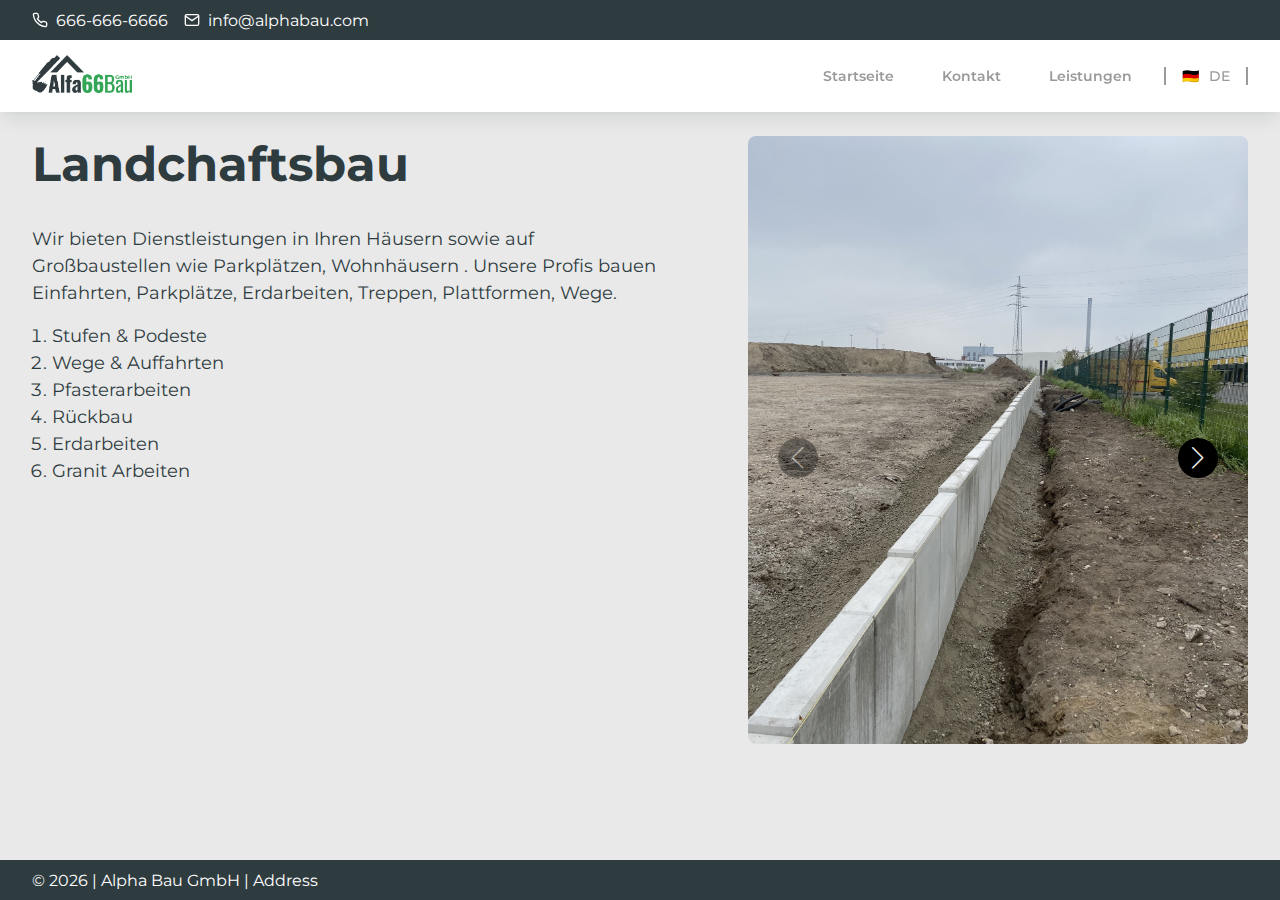
<file: services/landscaping.html>
<!DOCTYPE html><html lang="en"><head><meta charSet="utf-8"/><title>AlphaBau</title><meta name="viewport" content="width=device-width, initial-scale=1, maximum-scale=1, user-scalable=0"/><link rel="icon" href="/favicon.ico"/><meta name="next-head-count" content="4"/><link rel="preload" href="/_next/static/css/9b5a8e78997b24fe.css" as="style"/><link rel="stylesheet" href="/_next/static/css/9b5a8e78997b24fe.css" data-n-g=""/><link rel="preload" href="/_next/static/css/6c0bff2cbbaa6155.css" as="style"/><link rel="stylesheet" href="/_next/static/css/6c0bff2cbbaa6155.css" data-n-p=""/><link rel="preload" href="/_next/static/css/296e6d755c072dc7.css" as="style"/><link rel="stylesheet" href="/_next/static/css/296e6d755c072dc7.css" data-n-p=""/><noscript data-n-css=""></noscript><script defer="" nomodule="" src="/_next/static/chunks/polyfills-c67a75d1b6f99dc8.js"></script><script src="/_next/static/chunks/webpack-4920caa9ec9bd14f.js" defer=""></script><script src="/_next/static/chunks/framework-114634acb84f8baa.js" defer=""></script><script src="/_next/static/chunks/main-1227de1dc46e1332.js" defer=""></script><script src="/_next/static/chunks/pages/_app-c6d32435f044aa7a.js" defer=""></script><script src="/_next/static/chunks/806-e69abc8ca4b0a88f.js" defer=""></script><script src="/_next/static/chunks/5-2978c3bfe72befd4.js" defer=""></script><script src="/_next/static/chunks/667-8e6fc10bb3f71f9d.js" defer=""></script><script src="/_next/static/chunks/pages/services/landscaping-5071d6f02dda16f1.js" defer=""></script><script src="/_next/static/qvYP_X_S58yB7wxmmYasJ/_buildManifest.js" defer=""></script><script src="/_next/static/qvYP_X_S58yB7wxmmYasJ/_ssgManifest.js" defer=""></script></head><body><div id="__next"><div class="app"><div class="contact-bar flex-row container"><div class="flex-col justify-center mr-2"><svg xmlns="http://www.w3.org/2000/svg" width="24" height="24" viewBox="0 0 24 24" fill="none" stroke="currentColor" stroke-width="2" stroke-linecap="round" stroke-linejoin="round"><path d="M22 16.92v3a2 2 0 0 1-2.18 2 19.79 19.79 0 0 1-8.63-3.07 19.5 19.5 0 0 1-6-6 19.79 19.79 0 0 1-3.07-8.67A2 2 0 0 1 4.11 2h3a2 2 0 0 1 2 1.72 12.84 12.84 0 0 0 .7 2.81 2 2 0 0 1-.45 2.11L8.09 9.91a16 16 0 0 0 6 6l1.27-1.27a2 2 0 0 1 2.11-.45 12.84 12.84 0 0 0 2.81.7A2 2 0 0 1 22 16.92z"></path></svg></div><div class="flex-col justify-center mr-4"><span>666-666-6666<!-- --> </span></div><div class="flex-col justify-center mr-2"><svg xmlns="http://www.w3.org/2000/svg" width="24" height="24" viewBox="0 0 24 24" fill="none" stroke="currentColor" stroke-width="2" stroke-linecap="round" stroke-linejoin="round"><path d="M4 4h16c1.1 0 2 .9 2 2v12c0 1.1-.9 2-2 2H4c-1.1 0-2-.9-2-2V6c0-1.1.9-2 2-2z"></path><polyline points="22,6 12,13 2,6"></polyline></svg></div><div class="flex-col justify-center"><span>info@alphabau.com</span></div></div><div class="alpha-navbar flex-col justify-center active-navbar"><div class="main-container container"><div class="left flex-col justify-center"><div class="flex-col justify-center"><a href="/"><img src="/assets/icons/logo.png" alt="logo"/></a></div></div><div class="main desktop-main"><div class="flex-col justify-center no-mobile"><a class="" href="/">Home</a></div><div class="flex-col justify-center no-mobile"><a class="" href="/contact-us">Contact Us</a></div><div class="flex-col justify-center no-mobile"><a class="active-link" href="/services">Services</a></div></div><div class="flex-col justify-center mobile-toggle cursor-pointer"><svg xmlns="http://www.w3.org/2000/svg" width="24" height="24" viewBox="0 0 24 24" fill="none" stroke="currentColor" stroke-width="2" stroke-linecap="round" stroke-linejoin="round" class="feather feather-menu"><line x1="3" y1="12" x2="21" y2="12"></line><line x1="3" y1="6" x2="21" y2="6"></line><line x1="3" y1="18" x2="21" y2="18"></line></svg></div><div class="flex-col justify-center ml-8 language"></div></div></div><div class="alpha-mobile-nav"><div class="mobile-links"><div class="links"><a class="" href="/">Home</a><a class="" href="/contact-us">Contact Us</a><a class="active-link" href="/services">Services</a></div></div></div><div class="layout container flex-1 services-page"><div class="flex-row service mb-20"><div class="flex-1 mt-6" data-sal="slide-left" data-sal-duration="600"><h1 class="mb-8">Landscaping</h1><p>We provide services in your homes as well as on large construction sites such as parking lots, apartment buildings. Our professionals can build  Driveways, parking lots, earthworks, steps, platforms, pathways.</p><ol class="mt-4"><li>Steps and Platforms</li><li>Paths &amp; Driveways</li><li>Paving Work</li><li>Dismantling</li><li>Earthworks</li><li>Granit Work</li></ol></div><div class="slides-cont mt-6" data-sal="slide-right" data-sal-duration="600"><div class="swiper"><div class="swiper-wrapper"><div class="swiper-slide"><div class="slide-cont"><div class="ant-image css-ixblex" style="width:100%"><img class="ant-image-img image" style="object-fit:cover;object-position:center" src="/assets/landschaft/IMG_3072-min.JPG" width="100%"/><div class="ant-image-mask"><div class="ant-image-mask-info"><span role="img" aria-label="eye" class="anticon anticon-eye"><svg viewBox="64 64 896 896" focusable="false" data-icon="eye" width="1em" height="1em" fill="currentColor" aria-hidden="true"><path d="M942.2 486.2C847.4 286.5 704.1 186 512 186c-192.2 0-335.4 100.5-430.2 300.3a60.3 60.3 0 000 51.5C176.6 737.5 319.9 838 512 838c192.2 0 335.4-100.5 430.2-300.3 7.7-16.2 7.7-35 0-51.5zM512 766c-161.3 0-279.4-81.8-362.7-254C232.6 339.8 350.7 258 512 258c161.3 0 279.4 81.8 362.7 254C791.5 684.2 673.4 766 512 766zm-4-430c-97.2 0-176 78.8-176 176s78.8 176 176 176 176-78.8 176-176-78.8-176-176-176zm0 288c-61.9 0-112-50.1-112-112s50.1-112 112-112 112 50.1 112 112-50.1 112-112 112z"></path></svg></span>Preview</div></div></div></div></div><div class="swiper-slide"><div class="slide-cont"><div class="ant-image css-ixblex" style="width:100%"><img class="ant-image-img image" style="object-fit:cover;object-position:center" src="/assets/landschaft/IMG_5447-min.JPG" width="100%"/><div class="ant-image-mask"><div class="ant-image-mask-info"><span role="img" aria-label="eye" class="anticon anticon-eye"><svg viewBox="64 64 896 896" focusable="false" data-icon="eye" width="1em" height="1em" fill="currentColor" aria-hidden="true"><path d="M942.2 486.2C847.4 286.5 704.1 186 512 186c-192.2 0-335.4 100.5-430.2 300.3a60.3 60.3 0 000 51.5C176.6 737.5 319.9 838 512 838c192.2 0 335.4-100.5 430.2-300.3 7.7-16.2 7.7-35 0-51.5zM512 766c-161.3 0-279.4-81.8-362.7-254C232.6 339.8 350.7 258 512 258c161.3 0 279.4 81.8 362.7 254C791.5 684.2 673.4 766 512 766zm-4-430c-97.2 0-176 78.8-176 176s78.8 176 176 176 176-78.8 176-176-78.8-176-176-176zm0 288c-61.9 0-112-50.1-112-112s50.1-112 112-112 112 50.1 112 112-50.1 112-112 112z"></path></svg></span>Preview</div></div></div></div></div><div class="swiper-slide"><div class="slide-cont"><div class="ant-image css-ixblex" style="width:100%"><img class="ant-image-img image" style="object-fit:cover;object-position:center" src="/assets/landschaft/IMG_4398-min.JPG" width="100%"/><div class="ant-image-mask"><div class="ant-image-mask-info"><span role="img" aria-label="eye" class="anticon anticon-eye"><svg viewBox="64 64 896 896" focusable="false" data-icon="eye" width="1em" height="1em" fill="currentColor" aria-hidden="true"><path d="M942.2 486.2C847.4 286.5 704.1 186 512 186c-192.2 0-335.4 100.5-430.2 300.3a60.3 60.3 0 000 51.5C176.6 737.5 319.9 838 512 838c192.2 0 335.4-100.5 430.2-300.3 7.7-16.2 7.7-35 0-51.5zM512 766c-161.3 0-279.4-81.8-362.7-254C232.6 339.8 350.7 258 512 258c161.3 0 279.4 81.8 362.7 254C791.5 684.2 673.4 766 512 766zm-4-430c-97.2 0-176 78.8-176 176s78.8 176 176 176 176-78.8 176-176-78.8-176-176-176zm0 288c-61.9 0-112-50.1-112-112s50.1-112 112-112 112 50.1 112 112-50.1 112-112 112z"></path></svg></span>Preview</div></div></div></div></div><div class="swiper-slide"><div class="slide-cont"><div class="ant-image css-ixblex" style="width:100%"><img class="ant-image-img image" style="object-fit:cover;object-position:center" src="/assets/landschaft/IMG_4405-min.JPG" width="100%"/><div class="ant-image-mask"><div class="ant-image-mask-info"><span role="img" aria-label="eye" class="anticon anticon-eye"><svg viewBox="64 64 896 896" focusable="false" data-icon="eye" width="1em" height="1em" fill="currentColor" aria-hidden="true"><path d="M942.2 486.2C847.4 286.5 704.1 186 512 186c-192.2 0-335.4 100.5-430.2 300.3a60.3 60.3 0 000 51.5C176.6 737.5 319.9 838 512 838c192.2 0 335.4-100.5 430.2-300.3 7.7-16.2 7.7-35 0-51.5zM512 766c-161.3 0-279.4-81.8-362.7-254C232.6 339.8 350.7 258 512 258c161.3 0 279.4 81.8 362.7 254C791.5 684.2 673.4 766 512 766zm-4-430c-97.2 0-176 78.8-176 176s78.8 176 176 176 176-78.8 176-176-78.8-176-176-176zm0 288c-61.9 0-112-50.1-112-112s50.1-112 112-112 112 50.1 112 112-50.1 112-112 112z"></path></svg></span>Preview</div></div></div></div></div><div class="swiper-slide"><div class="slide-cont"><div class="ant-image css-ixblex" style="width:100%"><img class="ant-image-img image" style="object-fit:cover;object-position:center" src="/assets/landschaft/IMG_4453-min.JPG" width="100%"/><div class="ant-image-mask"><div class="ant-image-mask-info"><span role="img" aria-label="eye" class="anticon anticon-eye"><svg viewBox="64 64 896 896" focusable="false" data-icon="eye" width="1em" height="1em" fill="currentColor" aria-hidden="true"><path d="M942.2 486.2C847.4 286.5 704.1 186 512 186c-192.2 0-335.4 100.5-430.2 300.3a60.3 60.3 0 000 51.5C176.6 737.5 319.9 838 512 838c192.2 0 335.4-100.5 430.2-300.3 7.7-16.2 7.7-35 0-51.5zM512 766c-161.3 0-279.4-81.8-362.7-254C232.6 339.8 350.7 258 512 258c161.3 0 279.4 81.8 362.7 254C791.5 684.2 673.4 766 512 766zm-4-430c-97.2 0-176 78.8-176 176s78.8 176 176 176 176-78.8 176-176-78.8-176-176-176zm0 288c-61.9 0-112-50.1-112-112s50.1-112 112-112 112 50.1 112 112-50.1 112-112 112z"></path></svg></span>Preview</div></div></div></div></div><div class="swiper-slide"><div class="slide-cont"><div class="ant-image css-ixblex" style="width:100%"><img class="ant-image-img image" style="object-fit:cover;object-position:center" src="/assets/landschaft/IMG_4253-min.JPG" width="100%"/><div class="ant-image-mask"><div class="ant-image-mask-info"><span role="img" aria-label="eye" class="anticon anticon-eye"><svg viewBox="64 64 896 896" focusable="false" data-icon="eye" width="1em" height="1em" fill="currentColor" aria-hidden="true"><path d="M942.2 486.2C847.4 286.5 704.1 186 512 186c-192.2 0-335.4 100.5-430.2 300.3a60.3 60.3 0 000 51.5C176.6 737.5 319.9 838 512 838c192.2 0 335.4-100.5 430.2-300.3 7.7-16.2 7.7-35 0-51.5zM512 766c-161.3 0-279.4-81.8-362.7-254C232.6 339.8 350.7 258 512 258c161.3 0 279.4 81.8 362.7 254C791.5 684.2 673.4 766 512 766zm-4-430c-97.2 0-176 78.8-176 176s78.8 176 176 176 176-78.8 176-176-78.8-176-176-176zm0 288c-61.9 0-112-50.1-112-112s50.1-112 112-112 112 50.1 112 112-50.1 112-112 112z"></path></svg></span>Preview</div></div></div></div></div><div class="swiper-slide"><div class="slide-cont"><div class="ant-image css-ixblex" style="width:100%"><img class="ant-image-img image" style="object-fit:cover;object-position:center" src="/assets/landschaft/IMG_4687-min.JPG" width="100%"/><div class="ant-image-mask"><div class="ant-image-mask-info"><span role="img" aria-label="eye" class="anticon anticon-eye"><svg viewBox="64 64 896 896" focusable="false" data-icon="eye" width="1em" height="1em" fill="currentColor" aria-hidden="true"><path d="M942.2 486.2C847.4 286.5 704.1 186 512 186c-192.2 0-335.4 100.5-430.2 300.3a60.3 60.3 0 000 51.5C176.6 737.5 319.9 838 512 838c192.2 0 335.4-100.5 430.2-300.3 7.7-16.2 7.7-35 0-51.5zM512 766c-161.3 0-279.4-81.8-362.7-254C232.6 339.8 350.7 258 512 258c161.3 0 279.4 81.8 362.7 254C791.5 684.2 673.4 766 512 766zm-4-430c-97.2 0-176 78.8-176 176s78.8 176 176 176 176-78.8 176-176-78.8-176-176-176zm0 288c-61.9 0-112-50.1-112-112s50.1-112 112-112 112 50.1 112 112-50.1 112-112 112z"></path></svg></span>Preview</div></div></div></div></div><div class="swiper-slide"><div class="slide-cont"><div class="ant-image css-ixblex" style="width:100%"><img class="ant-image-img image" style="object-fit:cover;object-position:center" src="/assets/landschaft/IMG_3038-min.JPG" width="100%"/><div class="ant-image-mask"><div class="ant-image-mask-info"><span role="img" aria-label="eye" class="anticon anticon-eye"><svg viewBox="64 64 896 896" focusable="false" data-icon="eye" width="1em" height="1em" fill="currentColor" aria-hidden="true"><path d="M942.2 486.2C847.4 286.5 704.1 186 512 186c-192.2 0-335.4 100.5-430.2 300.3a60.3 60.3 0 000 51.5C176.6 737.5 319.9 838 512 838c192.2 0 335.4-100.5 430.2-300.3 7.7-16.2 7.7-35 0-51.5zM512 766c-161.3 0-279.4-81.8-362.7-254C232.6 339.8 350.7 258 512 258c161.3 0 279.4 81.8 362.7 254C791.5 684.2 673.4 766 512 766zm-4-430c-97.2 0-176 78.8-176 176s78.8 176 176 176 176-78.8 176-176-78.8-176-176-176zm0 288c-61.9 0-112-50.1-112-112s50.1-112 112-112 112 50.1 112 112-50.1 112-112 112z"></path></svg></span>Preview</div></div></div></div></div><div class="swiper-slide"><div class="slide-cont"><div class="ant-image css-ixblex" style="width:100%"><img class="ant-image-img image" style="object-fit:cover;object-position:center" src="/assets/landschaft/IMG_4202-min.JPG" width="100%"/><div class="ant-image-mask"><div class="ant-image-mask-info"><span role="img" aria-label="eye" class="anticon anticon-eye"><svg viewBox="64 64 896 896" focusable="false" data-icon="eye" width="1em" height="1em" fill="currentColor" aria-hidden="true"><path d="M942.2 486.2C847.4 286.5 704.1 186 512 186c-192.2 0-335.4 100.5-430.2 300.3a60.3 60.3 0 000 51.5C176.6 737.5 319.9 838 512 838c192.2 0 335.4-100.5 430.2-300.3 7.7-16.2 7.7-35 0-51.5zM512 766c-161.3 0-279.4-81.8-362.7-254C232.6 339.8 350.7 258 512 258c161.3 0 279.4 81.8 362.7 254C791.5 684.2 673.4 766 512 766zm-4-430c-97.2 0-176 78.8-176 176s78.8 176 176 176 176-78.8 176-176-78.8-176-176-176zm0 288c-61.9 0-112-50.1-112-112s50.1-112 112-112 112 50.1 112 112-50.1 112-112 112z"></path></svg></span>Preview</div></div></div></div></div><div class="swiper-slide"><div class="slide-cont"><div class="ant-image css-ixblex" style="width:100%"><img class="ant-image-img image" style="object-fit:cover;object-position:center" src="/assets/landschaft/IMG_3408-min.JPG" width="100%"/><div class="ant-image-mask"><div class="ant-image-mask-info"><span role="img" aria-label="eye" class="anticon anticon-eye"><svg viewBox="64 64 896 896" focusable="false" data-icon="eye" width="1em" height="1em" fill="currentColor" aria-hidden="true"><path d="M942.2 486.2C847.4 286.5 704.1 186 512 186c-192.2 0-335.4 100.5-430.2 300.3a60.3 60.3 0 000 51.5C176.6 737.5 319.9 838 512 838c192.2 0 335.4-100.5 430.2-300.3 7.7-16.2 7.7-35 0-51.5zM512 766c-161.3 0-279.4-81.8-362.7-254C232.6 339.8 350.7 258 512 258c161.3 0 279.4 81.8 362.7 254C791.5 684.2 673.4 766 512 766zm-4-430c-97.2 0-176 78.8-176 176s78.8 176 176 176 176-78.8 176-176-78.8-176-176-176zm0 288c-61.9 0-112-50.1-112-112s50.1-112 112-112 112 50.1 112 112-50.1 112-112 112z"></path></svg></span>Preview</div></div></div></div></div><div class="swiper-slide"><div class="slide-cont"><div class="ant-image css-ixblex" style="width:100%"><img class="ant-image-img image" style="object-fit:cover;object-position:center" src="/assets/landschaft/IMG_4470-min.JPG" width="100%"/><div class="ant-image-mask"><div class="ant-image-mask-info"><span role="img" aria-label="eye" class="anticon anticon-eye"><svg viewBox="64 64 896 896" focusable="false" data-icon="eye" width="1em" height="1em" fill="currentColor" aria-hidden="true"><path d="M942.2 486.2C847.4 286.5 704.1 186 512 186c-192.2 0-335.4 100.5-430.2 300.3a60.3 60.3 0 000 51.5C176.6 737.5 319.9 838 512 838c192.2 0 335.4-100.5 430.2-300.3 7.7-16.2 7.7-35 0-51.5zM512 766c-161.3 0-279.4-81.8-362.7-254C232.6 339.8 350.7 258 512 258c161.3 0 279.4 81.8 362.7 254C791.5 684.2 673.4 766 512 766zm-4-430c-97.2 0-176 78.8-176 176s78.8 176 176 176 176-78.8 176-176-78.8-176-176-176zm0 288c-61.9 0-112-50.1-112-112s50.1-112 112-112 112 50.1 112 112-50.1 112-112 112z"></path></svg></span>Preview</div></div></div></div></div><div class="swiper-slide"><div class="slide-cont"><div class="ant-image css-ixblex" style="width:100%"><img class="ant-image-img image" style="object-fit:cover;object-position:center" src="/assets/landschaft/IMG_4578-min.JPG" width="100%"/><div class="ant-image-mask"><div class="ant-image-mask-info"><span role="img" aria-label="eye" class="anticon anticon-eye"><svg viewBox="64 64 896 896" focusable="false" data-icon="eye" width="1em" height="1em" fill="currentColor" aria-hidden="true"><path d="M942.2 486.2C847.4 286.5 704.1 186 512 186c-192.2 0-335.4 100.5-430.2 300.3a60.3 60.3 0 000 51.5C176.6 737.5 319.9 838 512 838c192.2 0 335.4-100.5 430.2-300.3 7.7-16.2 7.7-35 0-51.5zM512 766c-161.3 0-279.4-81.8-362.7-254C232.6 339.8 350.7 258 512 258c161.3 0 279.4 81.8 362.7 254C791.5 684.2 673.4 766 512 766zm-4-430c-97.2 0-176 78.8-176 176s78.8 176 176 176 176-78.8 176-176-78.8-176-176-176zm0 288c-61.9 0-112-50.1-112-112s50.1-112 112-112 112 50.1 112 112-50.1 112-112 112z"></path></svg></span>Preview</div></div></div></div></div><div class="swiper-slide"><div class="slide-cont"><div class="ant-image css-ixblex" style="width:100%"><img class="ant-image-img image" style="object-fit:cover;object-position:center" src="/assets/landschaft/IMG_3311-min.JPG" width="100%"/><div class="ant-image-mask"><div class="ant-image-mask-info"><span role="img" aria-label="eye" class="anticon anticon-eye"><svg viewBox="64 64 896 896" focusable="false" data-icon="eye" width="1em" height="1em" fill="currentColor" aria-hidden="true"><path d="M942.2 486.2C847.4 286.5 704.1 186 512 186c-192.2 0-335.4 100.5-430.2 300.3a60.3 60.3 0 000 51.5C176.6 737.5 319.9 838 512 838c192.2 0 335.4-100.5 430.2-300.3 7.7-16.2 7.7-35 0-51.5zM512 766c-161.3 0-279.4-81.8-362.7-254C232.6 339.8 350.7 258 512 258c161.3 0 279.4 81.8 362.7 254C791.5 684.2 673.4 766 512 766zm-4-430c-97.2 0-176 78.8-176 176s78.8 176 176 176 176-78.8 176-176-78.8-176-176-176zm0 288c-61.9 0-112-50.1-112-112s50.1-112 112-112 112 50.1 112 112-50.1 112-112 112z"></path></svg></span>Preview</div></div></div></div></div></div><div class="swiper-button-prev"></div><div class="swiper-button-next"></div><div class="swiper-scrollbar"></div><div class="swiper-pagination"></div></div></div></div></div><div class="footer container flex-row"><div class="flex-col justify-center"><span>© <!-- -->2023<!-- --> <!-- -->|<!-- --> <!-- -->Alpha Bau GmbH<!-- --> <!-- -->|<!-- --> <!-- -->Address</span></div></div><div class="Toastify"></div></div></div><script id="__NEXT_DATA__" type="application/json">{"props":{"pageProps":{}},"page":"/services/landscaping","query":{},"buildId":"qvYP_X_S58yB7wxmmYasJ","nextExport":true,"autoExport":true,"isFallback":false,"scriptLoader":[]}</script></body></html>
</file>
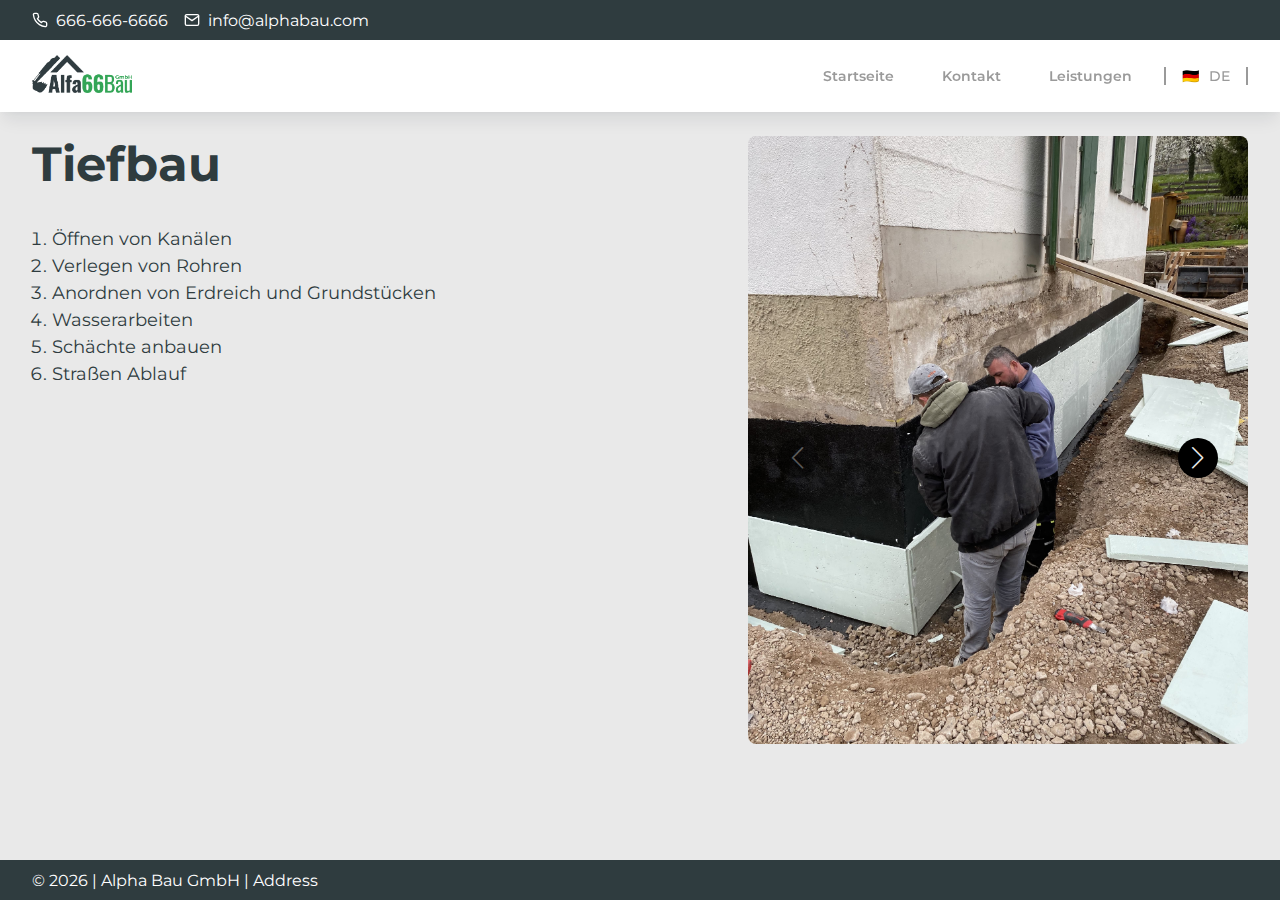
<file: services/tief-bau.html>
<!DOCTYPE html><html lang="en"><head><meta charSet="utf-8"/><title>AlphaBau</title><meta name="viewport" content="width=device-width, initial-scale=1, maximum-scale=1, user-scalable=0"/><link rel="icon" href="/favicon.ico"/><meta name="next-head-count" content="4"/><link rel="preload" href="/_next/static/css/9b5a8e78997b24fe.css" as="style"/><link rel="stylesheet" href="/_next/static/css/9b5a8e78997b24fe.css" data-n-g=""/><link rel="preload" href="/_next/static/css/6c0bff2cbbaa6155.css" as="style"/><link rel="stylesheet" href="/_next/static/css/6c0bff2cbbaa6155.css" data-n-p=""/><link rel="preload" href="/_next/static/css/296e6d755c072dc7.css" as="style"/><link rel="stylesheet" href="/_next/static/css/296e6d755c072dc7.css" data-n-p=""/><noscript data-n-css=""></noscript><script defer="" nomodule="" src="/_next/static/chunks/polyfills-c67a75d1b6f99dc8.js"></script><script src="/_next/static/chunks/webpack-4920caa9ec9bd14f.js" defer=""></script><script src="/_next/static/chunks/framework-114634acb84f8baa.js" defer=""></script><script src="/_next/static/chunks/main-1227de1dc46e1332.js" defer=""></script><script src="/_next/static/chunks/pages/_app-c6d32435f044aa7a.js" defer=""></script><script src="/_next/static/chunks/806-e69abc8ca4b0a88f.js" defer=""></script><script src="/_next/static/chunks/5-2978c3bfe72befd4.js" defer=""></script><script src="/_next/static/chunks/667-8e6fc10bb3f71f9d.js" defer=""></script><script src="/_next/static/chunks/pages/services/tief-bau-980411a6eb9f4a4f.js" defer=""></script><script src="/_next/static/qvYP_X_S58yB7wxmmYasJ/_buildManifest.js" defer=""></script><script src="/_next/static/qvYP_X_S58yB7wxmmYasJ/_ssgManifest.js" defer=""></script></head><body><div id="__next"><div class="app"><div class="contact-bar flex-row container"><div class="flex-col justify-center mr-2"><svg xmlns="http://www.w3.org/2000/svg" width="24" height="24" viewBox="0 0 24 24" fill="none" stroke="currentColor" stroke-width="2" stroke-linecap="round" stroke-linejoin="round"><path d="M22 16.92v3a2 2 0 0 1-2.18 2 19.79 19.79 0 0 1-8.63-3.07 19.5 19.5 0 0 1-6-6 19.79 19.79 0 0 1-3.07-8.67A2 2 0 0 1 4.11 2h3a2 2 0 0 1 2 1.72 12.84 12.84 0 0 0 .7 2.81 2 2 0 0 1-.45 2.11L8.09 9.91a16 16 0 0 0 6 6l1.27-1.27a2 2 0 0 1 2.11-.45 12.84 12.84 0 0 0 2.81.7A2 2 0 0 1 22 16.92z"></path></svg></div><div class="flex-col justify-center mr-4"><span>666-666-6666<!-- --> </span></div><div class="flex-col justify-center mr-2"><svg xmlns="http://www.w3.org/2000/svg" width="24" height="24" viewBox="0 0 24 24" fill="none" stroke="currentColor" stroke-width="2" stroke-linecap="round" stroke-linejoin="round"><path d="M4 4h16c1.1 0 2 .9 2 2v12c0 1.1-.9 2-2 2H4c-1.1 0-2-.9-2-2V6c0-1.1.9-2 2-2z"></path><polyline points="22,6 12,13 2,6"></polyline></svg></div><div class="flex-col justify-center"><span>info@alphabau.com</span></div></div><div class="alpha-navbar flex-col justify-center active-navbar"><div class="main-container container"><div class="left flex-col justify-center"><div class="flex-col justify-center"><a href="/"><img src="/assets/icons/logo.png" alt="logo"/></a></div></div><div class="main desktop-main"><div class="flex-col justify-center no-mobile"><a class="" href="/">Home</a></div><div class="flex-col justify-center no-mobile"><a class="" href="/contact-us">Contact Us</a></div><div class="flex-col justify-center no-mobile"><a class="active-link" href="/services">Services</a></div></div><div class="flex-col justify-center mobile-toggle cursor-pointer"><svg xmlns="http://www.w3.org/2000/svg" width="24" height="24" viewBox="0 0 24 24" fill="none" stroke="currentColor" stroke-width="2" stroke-linecap="round" stroke-linejoin="round" class="feather feather-menu"><line x1="3" y1="12" x2="21" y2="12"></line><line x1="3" y1="6" x2="21" y2="6"></line><line x1="3" y1="18" x2="21" y2="18"></line></svg></div><div class="flex-col justify-center ml-8 language"></div></div></div><div class="alpha-mobile-nav"><div class="mobile-links"><div class="links"><a class="" href="/">Home</a><a class="" href="/contact-us">Contact Us</a><a class="active-link" href="/services">Services</a></div></div></div><div class="layout container flex-1 services-page"><div class="flex-row service mb-20"><div class="flex-1 mt-6" data-sal="slide-left" data-sal-duration="600"><h1 class="mb-8">Tiefbau</h1><ol class="mt-4"><li>Opening Channels</li><li>Laying pipes</li><li>Arranging Soil and Land</li><li>Water Works</li><li>Attach Shafts</li><li>Streets drain</li></ol></div><div class="slides-cont mt-6" data-sal="slide-right" data-sal-duration="600"><div class="swiper"><div class="swiper-wrapper"><div class="swiper-slide"><div class="slide-cont"><div class="ant-image css-ixblex" style="width:100%"><img class="ant-image-img image" style="object-fit:cover;object-position:center" src="/assets/tiefbau/IMG_4258-min.JPG" width="100%"/><div class="ant-image-mask"><div class="ant-image-mask-info"><span role="img" aria-label="eye" class="anticon anticon-eye"><svg viewBox="64 64 896 896" focusable="false" data-icon="eye" width="1em" height="1em" fill="currentColor" aria-hidden="true"><path d="M942.2 486.2C847.4 286.5 704.1 186 512 186c-192.2 0-335.4 100.5-430.2 300.3a60.3 60.3 0 000 51.5C176.6 737.5 319.9 838 512 838c192.2 0 335.4-100.5 430.2-300.3 7.7-16.2 7.7-35 0-51.5zM512 766c-161.3 0-279.4-81.8-362.7-254C232.6 339.8 350.7 258 512 258c161.3 0 279.4 81.8 362.7 254C791.5 684.2 673.4 766 512 766zm-4-430c-97.2 0-176 78.8-176 176s78.8 176 176 176 176-78.8 176-176-78.8-176-176-176zm0 288c-61.9 0-112-50.1-112-112s50.1-112 112-112 112 50.1 112 112-50.1 112-112 112z"></path></svg></span>Preview</div></div></div></div></div><div class="swiper-slide"><div class="slide-cont"><div class="ant-image css-ixblex" style="width:100%"><img class="ant-image-img image" style="object-fit:cover;object-position:center" src="/assets/tiefbau/IMG_4331-min.JPG" width="100%"/><div class="ant-image-mask"><div class="ant-image-mask-info"><span role="img" aria-label="eye" class="anticon anticon-eye"><svg viewBox="64 64 896 896" focusable="false" data-icon="eye" width="1em" height="1em" fill="currentColor" aria-hidden="true"><path d="M942.2 486.2C847.4 286.5 704.1 186 512 186c-192.2 0-335.4 100.5-430.2 300.3a60.3 60.3 0 000 51.5C176.6 737.5 319.9 838 512 838c192.2 0 335.4-100.5 430.2-300.3 7.7-16.2 7.7-35 0-51.5zM512 766c-161.3 0-279.4-81.8-362.7-254C232.6 339.8 350.7 258 512 258c161.3 0 279.4 81.8 362.7 254C791.5 684.2 673.4 766 512 766zm-4-430c-97.2 0-176 78.8-176 176s78.8 176 176 176 176-78.8 176-176-78.8-176-176-176zm0 288c-61.9 0-112-50.1-112-112s50.1-112 112-112 112 50.1 112 112-50.1 112-112 112z"></path></svg></span>Preview</div></div></div></div></div><div class="swiper-slide"><div class="slide-cont"><div class="ant-image css-ixblex" style="width:100%"><img class="ant-image-img image" style="object-fit:cover;object-position:center" src="/assets/tiefbau/IMG_3393-min.JPG" width="100%"/><div class="ant-image-mask"><div class="ant-image-mask-info"><span role="img" aria-label="eye" class="anticon anticon-eye"><svg viewBox="64 64 896 896" focusable="false" data-icon="eye" width="1em" height="1em" fill="currentColor" aria-hidden="true"><path d="M942.2 486.2C847.4 286.5 704.1 186 512 186c-192.2 0-335.4 100.5-430.2 300.3a60.3 60.3 0 000 51.5C176.6 737.5 319.9 838 512 838c192.2 0 335.4-100.5 430.2-300.3 7.7-16.2 7.7-35 0-51.5zM512 766c-161.3 0-279.4-81.8-362.7-254C232.6 339.8 350.7 258 512 258c161.3 0 279.4 81.8 362.7 254C791.5 684.2 673.4 766 512 766zm-4-430c-97.2 0-176 78.8-176 176s78.8 176 176 176 176-78.8 176-176-78.8-176-176-176zm0 288c-61.9 0-112-50.1-112-112s50.1-112 112-112 112 50.1 112 112-50.1 112-112 112z"></path></svg></span>Preview</div></div></div></div></div><div class="swiper-slide"><div class="slide-cont"><div class="ant-image css-ixblex" style="width:100%"><img class="ant-image-img image" style="object-fit:cover;object-position:center" src="/assets/tiefbau/IMG_3391-min.JPG" width="100%"/><div class="ant-image-mask"><div class="ant-image-mask-info"><span role="img" aria-label="eye" class="anticon anticon-eye"><svg viewBox="64 64 896 896" focusable="false" data-icon="eye" width="1em" height="1em" fill="currentColor" aria-hidden="true"><path d="M942.2 486.2C847.4 286.5 704.1 186 512 186c-192.2 0-335.4 100.5-430.2 300.3a60.3 60.3 0 000 51.5C176.6 737.5 319.9 838 512 838c192.2 0 335.4-100.5 430.2-300.3 7.7-16.2 7.7-35 0-51.5zM512 766c-161.3 0-279.4-81.8-362.7-254C232.6 339.8 350.7 258 512 258c161.3 0 279.4 81.8 362.7 254C791.5 684.2 673.4 766 512 766zm-4-430c-97.2 0-176 78.8-176 176s78.8 176 176 176 176-78.8 176-176-78.8-176-176-176zm0 288c-61.9 0-112-50.1-112-112s50.1-112 112-112 112 50.1 112 112-50.1 112-112 112z"></path></svg></span>Preview</div></div></div></div></div><div class="swiper-slide"><div class="slide-cont"><div class="ant-image css-ixblex" style="width:100%"><img class="ant-image-img image" style="object-fit:cover;object-position:center" src="/assets/tiefbau/IMG_4269-min.JPG" width="100%"/><div class="ant-image-mask"><div class="ant-image-mask-info"><span role="img" aria-label="eye" class="anticon anticon-eye"><svg viewBox="64 64 896 896" focusable="false" data-icon="eye" width="1em" height="1em" fill="currentColor" aria-hidden="true"><path d="M942.2 486.2C847.4 286.5 704.1 186 512 186c-192.2 0-335.4 100.5-430.2 300.3a60.3 60.3 0 000 51.5C176.6 737.5 319.9 838 512 838c192.2 0 335.4-100.5 430.2-300.3 7.7-16.2 7.7-35 0-51.5zM512 766c-161.3 0-279.4-81.8-362.7-254C232.6 339.8 350.7 258 512 258c161.3 0 279.4 81.8 362.7 254C791.5 684.2 673.4 766 512 766zm-4-430c-97.2 0-176 78.8-176 176s78.8 176 176 176 176-78.8 176-176-78.8-176-176-176zm0 288c-61.9 0-112-50.1-112-112s50.1-112 112-112 112 50.1 112 112-50.1 112-112 112z"></path></svg></span>Preview</div></div></div></div></div><div class="swiper-slide"><div class="slide-cont"><div class="ant-image css-ixblex" style="width:100%"><img class="ant-image-img image" style="object-fit:cover;object-position:center" src="/assets/tiefbau/IMG_3183-min.JPG" width="100%"/><div class="ant-image-mask"><div class="ant-image-mask-info"><span role="img" aria-label="eye" class="anticon anticon-eye"><svg viewBox="64 64 896 896" focusable="false" data-icon="eye" width="1em" height="1em" fill="currentColor" aria-hidden="true"><path d="M942.2 486.2C847.4 286.5 704.1 186 512 186c-192.2 0-335.4 100.5-430.2 300.3a60.3 60.3 0 000 51.5C176.6 737.5 319.9 838 512 838c192.2 0 335.4-100.5 430.2-300.3 7.7-16.2 7.7-35 0-51.5zM512 766c-161.3 0-279.4-81.8-362.7-254C232.6 339.8 350.7 258 512 258c161.3 0 279.4 81.8 362.7 254C791.5 684.2 673.4 766 512 766zm-4-430c-97.2 0-176 78.8-176 176s78.8 176 176 176 176-78.8 176-176-78.8-176-176-176zm0 288c-61.9 0-112-50.1-112-112s50.1-112 112-112 112 50.1 112 112-50.1 112-112 112z"></path></svg></span>Preview</div></div></div></div></div><div class="swiper-slide"><div class="slide-cont"><div class="ant-image css-ixblex" style="width:100%"><img class="ant-image-img image" style="object-fit:cover;object-position:center" src="/assets/tiefbau/IMG_3369-min.JPG" width="100%"/><div class="ant-image-mask"><div class="ant-image-mask-info"><span role="img" aria-label="eye" class="anticon anticon-eye"><svg viewBox="64 64 896 896" focusable="false" data-icon="eye" width="1em" height="1em" fill="currentColor" aria-hidden="true"><path d="M942.2 486.2C847.4 286.5 704.1 186 512 186c-192.2 0-335.4 100.5-430.2 300.3a60.3 60.3 0 000 51.5C176.6 737.5 319.9 838 512 838c192.2 0 335.4-100.5 430.2-300.3 7.7-16.2 7.7-35 0-51.5zM512 766c-161.3 0-279.4-81.8-362.7-254C232.6 339.8 350.7 258 512 258c161.3 0 279.4 81.8 362.7 254C791.5 684.2 673.4 766 512 766zm-4-430c-97.2 0-176 78.8-176 176s78.8 176 176 176 176-78.8 176-176-78.8-176-176-176zm0 288c-61.9 0-112-50.1-112-112s50.1-112 112-112 112 50.1 112 112-50.1 112-112 112z"></path></svg></span>Preview</div></div></div></div></div></div><div class="swiper-button-prev"></div><div class="swiper-button-next"></div><div class="swiper-scrollbar"></div><div class="swiper-pagination"></div></div></div></div></div><div class="footer container flex-row"><div class="flex-col justify-center"><span>© <!-- -->2023<!-- --> <!-- -->|<!-- --> <!-- -->Alpha Bau GmbH<!-- --> <!-- -->|<!-- --> <!-- -->Address</span></div></div><div class="Toastify"></div></div></div><script id="__NEXT_DATA__" type="application/json">{"props":{"pageProps":{}},"page":"/services/tief-bau","query":{},"buildId":"qvYP_X_S58yB7wxmmYasJ","nextExport":true,"autoExport":true,"isFallback":false,"scriptLoader":[]}</script></body></html>
</file>
<file: _next/static/css/bc9aab54a5573bce.css>
@font-face{font-family:Montserrat;font-style:normal;font-weight:100;src:url(/fonts/Montserrat-Thin.ttf)}@font-face{font-family:Montserrat;font-style:normal;font-weight:200;src:url(/fonts/Montserrat-ExtraLight.ttf)}@font-face{font-family:Montserrat;font-style:normal;font-weight:300;src:url(/fonts/Montserrat-Light.ttf)}@font-face{font-family:Montserrat;font-style:normal;font-weight:400;src:url(/fonts/Montserrat-Regular.ttf)}@font-face{font-family:Montserrat;font-style:normal;font-weight:500;src:url(/fonts/Montserrat-Medium.ttf)}@font-face{font-family:Montserrat;font-style:normal;font-weight:600;src:url(/fonts/Montserrat-SemiBold.ttf)}@font-face{font-family:Montserrat;font-style:normal;font-weight:700;src:url(/fonts/Montserrat-Bold.ttf)}@font-face{font-family:Montserrat;font-style:normal;font-weight:800;src:url(/fonts/Montserrat-ExtraBold.ttf)}@font-face{font-family:Montserrat;font-style:normal;font-weight:900;src:url(/fonts/Montserrat-Black.ttf)}a,abbr,acronym,address,applet,article,aside,audio,b,big,blockquote,body,canvas,caption,center,cite,code,dd,del,details,dfn,div,dl,dt,em,embed,fieldset,figcaption,figure,footer,form,h1,h2,h3,h4,h5,h6,header,hgroup,html,i,img,ins,kbd,label,legend,li,mark,menu,nav,object,ol,output,p,pre,q,ruby,s,samp,section,small,span,strike,strong,sub,summary,sup,table,tbody,td,tfoot,th,thead,time,tr,tt,u,ul,var,video{margin:0;padding:0;border:0;font-size:100%;font:inherit;vertical-align:baseline;font-family:Montserrat;color:#2f3c3f}#__next,.app,body,html{height:100%}.app{display:flex;flex-direction:column}button,input,textarea{font-family:Montserrat}strong{font-weight:700}em{font-style:italic}article,aside,details,figcaption,figure,footer,header,hgroup,menu,nav,section{display:block}body{background-color:#e9e9e9}blockquote,q{quotes:none}blockquote:after,blockquote:before,q:after,q:before{content:"";content:none}table{border-collapse:collapse;border-spacing:0}a{text-decoration:none}html{font-size:16px}@media(max-width:960px){html{font-size:13.5px}}@media(max-width:423px){html{font-size:12px}}h1{font-size:48px;font-weight:700;line-height:57.6px}@media(max-width:850px){h1{font-size:3rem;line-height:3.5rem}}h2{font-size:36px;line-height:43.2px;font-weight:700}@media(max-width:850px){h2{font-size:2.88rem;line-height:3.44rem}}h3{font-size:24px;font-weight:600;line-height:28.8px}@media(max-width:850px){h3{font-size:1.92rem;line-height:2.24rem}}h4{font-size:20px;font-weight:600;line-height:24px}@media(max-width:850px){h4{font-size:1.6rem;line-height:1.92rem}}li,p{font-size:18px;line-height:27px}@media(max-width:850px){li,p{font-size:1.44rem;line-height:2.16rem}}.align-center{text-align:center}.cursor-pointer{cursor:pointer}.swiper-button-next,.swiper-button-prev{color:#e9e9e9!important;transform:scale(.5);background-color:#000;border-radius:100%;width:80px!important;height:80px!important}.ant-image-mask-info,.ant-image-preview-operations-wrapper *{color:#fff}.ml-1{margin-left:.25rem}.mr-1{margin-right:.25rem}.mt-1{margin-top:.25rem}.mb-1{margin-bottom:.25rem}.pl-1{padding-left:.25rem}.pr-1{padding-right:.25rem}.pt-1{padding-top:.25rem}.pb-1{padding-bottom:.25rem}.p-1{padding:.25rem}.ml-2{margin-left:.5rem}.mr-2{margin-right:.5rem}.mt-2{margin-top:.5rem}.mb-2{margin-bottom:.5rem}.pl-2{padding-left:.5rem}.pr-2{padding-right:.5rem}.pt-2{padding-top:.5rem}.pb-2{padding-bottom:.5rem}.p-2{padding:.5rem}.ml-3{margin-left:.75rem}.mr-3{margin-right:.75rem}.mt-3{margin-top:.75rem}.mb-3{margin-bottom:.75rem}.pl-3{padding-left:.75rem}.pr-3{padding-right:.75rem}.pt-3{padding-top:.75rem}.pb-3{padding-bottom:.75rem}.p-3{padding:.75rem}.ml-4{margin-left:1rem}.mr-4{margin-right:1rem}.mt-4{margin-top:1rem}.mb-4{margin-bottom:1rem}.pl-4{padding-left:1rem}.pr-4{padding-right:1rem}.pt-4{padding-top:1rem}.pb-4{padding-bottom:1rem}.p-4{padding:1rem}.ml-5{margin-left:1.25rem}.mr-5{margin-right:1.25rem}.mt-5{margin-top:1.25rem}.mb-5{margin-bottom:1.25rem}.pl-5{padding-left:1.25rem}.pr-5{padding-right:1.25rem}.pt-5{padding-top:1.25rem}.pb-5{padding-bottom:1.25rem}.p-5{padding:1.25rem}.ml-6{margin-left:1.5rem}.mr-6{margin-right:1.5rem}.mt-6{margin-top:1.5rem}.mb-6{margin-bottom:1.5rem}.pl-6{padding-left:1.5rem}.pr-6{padding-right:1.5rem}.pt-6{padding-top:1.5rem}.pb-6{padding-bottom:1.5rem}.p-6{padding:1.5rem}.ml-7{margin-left:1.75rem}.mr-7{margin-right:1.75rem}.mt-7{margin-top:1.75rem}.mb-7{margin-bottom:1.75rem}.pl-7{padding-left:1.75rem}.pr-7{padding-right:1.75rem}.pt-7{padding-top:1.75rem}.pb-7{padding-bottom:1.75rem}.p-7{padding:1.75rem}.ml-8{margin-left:2rem}.mr-8{margin-right:2rem}.mt-8{margin-top:2rem}.mb-8{margin-bottom:2rem}.pl-8{padding-left:2rem}.pr-8{padding-right:2rem}.pt-8{padding-top:2rem}.pb-8{padding-bottom:2rem}.p-8{padding:2rem}.ml-9{margin-left:2.25rem}.mr-9{margin-right:2.25rem}.mt-9{margin-top:2.25rem}.mb-9{margin-bottom:2.25rem}.pl-9{padding-left:2.25rem}.pr-9{padding-right:2.25rem}.pt-9{padding-top:2.25rem}.pb-9{padding-bottom:2.25rem}.p-9{padding:2.25rem}.ml-10{margin-left:2.5rem}.mr-10{margin-right:2.5rem}.mt-10{margin-top:2.5rem}.mb-10{margin-bottom:2.5rem}.pl-10{padding-left:2.5rem}.pr-10{padding-right:2.5rem}.pt-10{padding-top:2.5rem}.pb-10{padding-bottom:2.5rem}.p-10{padding:2.5rem}.ml-11{margin-left:2.75rem}.mr-11{margin-right:2.75rem}.mt-11{margin-top:2.75rem}.mb-11{margin-bottom:2.75rem}.pl-11{padding-left:2.75rem}.pr-11{padding-right:2.75rem}.pt-11{padding-top:2.75rem}.pb-11{padding-bottom:2.75rem}.p-11{padding:2.75rem}.ml-12{margin-left:3rem}.mr-12{margin-right:3rem}.mt-12{margin-top:3rem}.mb-12{margin-bottom:3rem}.pl-12{padding-left:3rem}.pr-12{padding-right:3rem}.pt-12{padding-top:3rem}.pb-12{padding-bottom:3rem}.p-12{padding:3rem}.ml-13{margin-left:3.25rem}.mr-13{margin-right:3.25rem}.mt-13{margin-top:3.25rem}.mb-13{margin-bottom:3.25rem}.pl-13{padding-left:3.25rem}.pr-13{padding-right:3.25rem}.pt-13{padding-top:3.25rem}.pb-13{padding-bottom:3.25rem}.p-13{padding:3.25rem}.ml-14{margin-left:3.5rem}.mr-14{margin-right:3.5rem}.mt-14{margin-top:3.5rem}.mb-14{margin-bottom:3.5rem}.pl-14{padding-left:3.5rem}.pr-14{padding-right:3.5rem}.pt-14{padding-top:3.5rem}.pb-14{padding-bottom:3.5rem}.p-14{padding:3.5rem}.ml-15{margin-left:3.75rem}.mr-15{margin-right:3.75rem}.mt-15{margin-top:3.75rem}.mb-15{margin-bottom:3.75rem}.pl-15{padding-left:3.75rem}.pr-15{padding-right:3.75rem}.pt-15{padding-top:3.75rem}.pb-15{padding-bottom:3.75rem}.p-15{padding:3.75rem}.ml-16{margin-left:4rem}.mr-16{margin-right:4rem}.mt-16{margin-top:4rem}.mb-16{margin-bottom:4rem}.pl-16{padding-left:4rem}.pr-16{padding-right:4rem}.pt-16{padding-top:4rem}.pb-16{padding-bottom:4rem}.p-16{padding:4rem}.ml-17{margin-left:4.25rem}.mr-17{margin-right:4.25rem}.mt-17{margin-top:4.25rem}.mb-17{margin-bottom:4.25rem}.pl-17{padding-left:4.25rem}.pr-17{padding-right:4.25rem}.pt-17{padding-top:4.25rem}.pb-17{padding-bottom:4.25rem}.p-17{padding:4.25rem}.ml-18{margin-left:4.5rem}.mr-18{margin-right:4.5rem}.mt-18{margin-top:4.5rem}.mb-18{margin-bottom:4.5rem}.pl-18{padding-left:4.5rem}.pr-18{padding-right:4.5rem}.pt-18{padding-top:4.5rem}.pb-18{padding-bottom:4.5rem}.p-18{padding:4.5rem}.ml-19{margin-left:4.75rem}.mr-19{margin-right:4.75rem}.mt-19{margin-top:4.75rem}.mb-19{margin-bottom:4.75rem}.pl-19{padding-left:4.75rem}.pr-19{padding-right:4.75rem}.pt-19{padding-top:4.75rem}.pb-19{padding-bottom:4.75rem}.p-19{padding:4.75rem}.ml-20{margin-left:5rem}.mr-20{margin-right:5rem}.mt-20{margin-top:5rem}.mb-20{margin-bottom:5rem}.pl-20{padding-left:5rem}.pr-20{padding-right:5rem}.pt-20{padding-top:5rem}.pb-20{padding-bottom:5rem}.p-20{padding:5rem}.ml-21{margin-left:5.25rem}.mr-21{margin-right:5.25rem}.mt-21{margin-top:5.25rem}.mb-21{margin-bottom:5.25rem}.pl-21{padding-left:5.25rem}.pr-21{padding-right:5.25rem}.pt-21{padding-top:5.25rem}.pb-21{padding-bottom:5.25rem}.p-21{padding:5.25rem}.ml-22{margin-left:5.5rem}.mr-22{margin-right:5.5rem}.mt-22{margin-top:5.5rem}.mb-22{margin-bottom:5.5rem}.pl-22{padding-left:5.5rem}.pr-22{padding-right:5.5rem}.pt-22{padding-top:5.5rem}.pb-22{padding-bottom:5.5rem}.p-22{padding:5.5rem}.ml-23{margin-left:5.75rem}.mr-23{margin-right:5.75rem}.mt-23{margin-top:5.75rem}.mb-23{margin-bottom:5.75rem}.pl-23{padding-left:5.75rem}.pr-23{padding-right:5.75rem}.pt-23{padding-top:5.75rem}.pb-23{padding-bottom:5.75rem}.p-23{padding:5.75rem}.ml-24{margin-left:6rem}.mr-24{margin-right:6rem}.mt-24{margin-top:6rem}.mb-24{margin-bottom:6rem}.pl-24{padding-left:6rem}.pr-24{padding-right:6rem}.pt-24{padding-top:6rem}.pb-24{padding-bottom:6rem}.p-24{padding:6rem}.ml-25{margin-left:6.25rem}.mr-25{margin-right:6.25rem}.mt-25{margin-top:6.25rem}.mb-25{margin-bottom:6.25rem}.pl-25{padding-left:6.25rem}.pr-25{padding-right:6.25rem}.pt-25{padding-top:6.25rem}.pb-25{padding-bottom:6.25rem}.p-25{padding:6.25rem}.ml-26{margin-left:6.5rem}.mr-26{margin-right:6.5rem}.mt-26{margin-top:6.5rem}.mb-26{margin-bottom:6.5rem}.pl-26{padding-left:6.5rem}.pr-26{padding-right:6.5rem}.pt-26{padding-top:6.5rem}.pb-26{padding-bottom:6.5rem}.p-26{padding:6.5rem}.ml-27{margin-left:6.75rem}.mr-27{margin-right:6.75rem}.mt-27{margin-top:6.75rem}.mb-27{margin-bottom:6.75rem}.pl-27{padding-left:6.75rem}.pr-27{padding-right:6.75rem}.pt-27{padding-top:6.75rem}.pb-27{padding-bottom:6.75rem}.p-27{padding:6.75rem}.ml-28{margin-left:7rem}.mr-28{margin-right:7rem}.mt-28{margin-top:7rem}.mb-28{margin-bottom:7rem}.pl-28{padding-left:7rem}.pr-28{padding-right:7rem}.pt-28{padding-top:7rem}.pb-28{padding-bottom:7rem}.p-28{padding:7rem}.ml-29{margin-left:7.25rem}.mr-29{margin-right:7.25rem}.mt-29{margin-top:7.25rem}.mb-29{margin-bottom:7.25rem}.pl-29{padding-left:7.25rem}.pr-29{padding-right:7.25rem}.pt-29{padding-top:7.25rem}.pb-29{padding-bottom:7.25rem}.p-29{padding:7.25rem}.ml-30{margin-left:7.5rem}.mr-30{margin-right:7.5rem}.mt-30{margin-top:7.5rem}.mb-30{margin-bottom:7.5rem}.pl-30{padding-left:7.5rem}.pr-30{padding-right:7.5rem}.pt-30{padding-top:7.5rem}.pb-30{padding-bottom:7.5rem}.p-30{padding:7.5rem}.container{padding:0 8vw}@media(max-width:1280px){.container{padding:0 2rem}}.flex-col{flex-direction:column}.flex-col,.flex-row{display:flex}.justify-center{justify-content:center}.gap-2{gap:.5rem}.flex-1{flex:1 1}.home-container .cont-a{border-bottom:1px solid rgba(47,60,63,.2)}.home-container .cont-a h4{text-align:center}.home-container .cont-a .services{display:grid;grid-template-columns:1fr 1fr 1fr 1fr;grid-gap:4rem 2rem;gap:4rem 2rem}@media(max-width:1280px){.home-container .cont-a .services{grid-template-columns:1fr 1fr}}@media(max-width:470px){.home-container .cont-a .services{grid-template-columns:1fr}}.home-container .cont-a .number{background-color:#31a555;width:30px;height:30px;border-radius:100%;text-align:center;font-weight:700;color:#fff;display:flex;font-size:14px;flex-direction:column;justify-content:center;margin-bottom:.5rem}.home-container .cont-b{display:flex;flex-direction:column;gap:3rem;border-bottom:1px solid rgba(47,60,63,.2)}.home-container .cont-b .img{width:200px;height:110px;background-color:#2f3c3f;border-radius:8px;background-position:50%;background-size:cover}.home-container .cont-b .sect{display:flex;gap:3rem}.home-container .cont-b .sect h4{margin-bottom:.4rem}@media(max-width:1280px){.home-container .cont-b .sect{flex-direction:column;text-align:center;gap:2rem}.home-container .cont-b .sect h4{margin-bottom:1rem}.home-container .cont-b .sect .img{margin-left:auto;margin-right:auto}}.home-container .cont-c .contacts{display:flex;gap:1rem}.home-container .cont-c .contacts .contact{flex:1 1;display:flex;gap:1rem;justify-content:center}.home-container .cont-c .contacts .contact svg{color:#31a555}@media(max-width:815px){.home-container .cont-c .contacts{flex-direction:column}.home-container .cont-c .contacts .contact{width:260px;justify-content:flex-start;margin-left:auto;margin-right:auto}}.services-page .services-grid{display:grid;grid-template-columns:1fr 1fr 1fr;grid-gap:2rem;gap:2rem}@media(max-width:1000px){.services-page .services-grid{grid-template-columns:1fr 1fr}}@media(max-width:650px){.services-page .services-grid{grid-template-columns:1fr}}.services-page ol{margin-left:20px}.services-page .service{display:flex;gap:0 5rem}@media(max-width:960px){.services-page .service{flex-direction:column}}.services-page .service .slides-cont{flex:1 1;max-width:500px;width:100%;margin-left:auto;border-radius:8px}.services-page .service .slides-cont .image{height:38rem}@media(max-width:960px){.services-page .service .slides-cont{max-width:100%}.services-page .service .slides-cont .image{height:34rem}}.services-page .service .slides-cont .slide-cont{border-radius:8px;overflow:hidden}.contact-us form{display:flex;flex-direction:column;gap:1rem}.contact-us form .file-upload *{min-width:unset!important;max-width:unset!important;border-color:#9a9a9a!important}.contact-us form .file-upload svg{margin-right:.5rem}.contact-us form .file-upload svg path{fill:#2f3c3f!important}.contact-us form .file{border:1px solid rgba(47,60,63,.4);display:flex}.contact-us form .file.first{border-top-left-radius:8px;border-top-right-radius:8px}.contact-us form .file.last{border-bottom-left-radius:8px;border-bottom-right-radius:8px}.contact-us form .form-item{display:flex;flex-direction:column;gap:.2rem}.contact-us form .form-item label{font-weight:600;font-size:14px}.contact-us form .form-item input,.contact-us form .form-item textarea{background-color:transparent;outline:none;border:1px solid rgba(47,60,63,.4);padding:8px;border-radius:4px;font-size:16px;font-weight:400!important;resize:none}.contact-us form .form-item textarea{height:100px}.contact-us form .flex-row{gap:1rem}@media(max-width:850px){.contact-us form .flex-row{flex-direction:column}}.btn{outline:none;border:0;font-size:14px;padding:10px 2.625rem;font-weight:500;border-radius:4px;background-color:#31a555;color:#fff;cursor:pointer;transition:transform .4s}.btn:hover{transform:scale(1.02)}@media(max-width:850px){.btn{padding:.8rem 2.625rem;font-size:1.12rem}}.btn span{color:#fff}.btn:disabled{opacity:.5;cursor:not-allowed}.btn:disabled:hover{box-shadow:unset}.btn.btn-lg{padding:10px;font-size:16px}@media(max-width:850px){.btn.btn-lg{padding:1.52rem;font-size:1.28rem}}.btn.btn-xlg{padding:18px 24px;font-size:18px}@media(max-width:850px){.btn.btn-xlg{padding:1.44rem 1.92rem;font-size:1.44rem}}.layout{margin-top:120px;overflow-x:hidden}@media(max-width:1280px){.layout{margin-top:112px}}@media(max-width:850px){.layout{height:5.12rem;margin-top:calc(40px + 5.12rem)}}body{overflow-x:hidden}.alpha-navbar{position:fixed;z-index:1000;width:100%;background-color:transparent;height:80px;transition:background .4s,box-shadow;top:40px}.alpha-navbar .feather-menu{color:#fff;transition:color .4s}@media(max-width:1280px){.alpha-navbar{height:72px}}@media(max-width:850px){.alpha-navbar{height:5.12rem}}.alpha-navbar .main-container{display:flex;padding-top:20px;padding-bottom:20px}@media(max-width:850px){.alpha-navbar .main-container{padding-top:1.6rem;padding-bottom:1.6rem}}.alpha-navbar .main-container .left{flex:1 1}.alpha-navbar .main-container .left img{cursor:pointer;width:100px}@media(max-width:850px){.alpha-navbar .main-container .left img{width:6.8rem}}.alpha-navbar .main-container .mobile-toggle{display:none}@media(max-width:850px){.alpha-navbar .main-container .mobile-toggle{display:flex}}.alpha-navbar .main-container .main{display:flex;gap:3rem}@media(max-width:1070px){.alpha-navbar .main-container .main{gap:2rem}}@media(max-width:850px){.alpha-navbar .main-container .main.desktop-main .no-mobile{display:none}}.alpha-navbar .main-container .main a{font-size:14px;color:#fff;font-weight:600;transition:color .4s}.alpha-navbar.active-navbar{background-color:#fff;box-shadow:0 12px 16px -4px rgba(16,24,40,.08),0 4px 6px -2px rgba(16,24,40,.03)}.alpha-navbar.active-navbar .feather-menu{color:#000}.alpha-navbar.active-navbar .main-container .main a{color:#9a9a9a}.alpha-mobile-nav{display:none;width:100%;background-color:#fff;position:fixed;z-index:1000;overflow-y:auto;transition:max-height .4s;top:calc(40px + 5.12rem);overflow:hidden;max-height:0}@media(max-width:850px){.alpha-mobile-nav{display:flex;flex-direction:column;box-shadow:0 12px 16px -4px rgba(16,24,40,.08),0 4px 6px -2px rgba(16,24,40,.03)}}.alpha-mobile-nav .mobile-links{display:flex;flex-direction:column;flex:1 1;gap:1rem;padding:.4rem 2rem 2rem}.alpha-mobile-nav .mobile-links .links{display:flex;flex-direction:column;gap:2rem}.alpha-mobile-nav .mobile-links .links a{font-size:1.4rem;color:#9a9a9a;font-weight:500}.alpha-mobile-nav.toggled{max-height:200px}.footer{height:40px;min-height:40px;background-color:#2f3c3f;top:0;left:0}.footer span{font-size:16px;color:#fff}.contact-bar{height:40px;background-color:#2f3c3f;z-index:100;position:fixed;width:100vw;top:0;left:0}.contact-bar svg{width:16px;color:#fff}.contact-bar span{font-size:16px;color:#fff}.select-cont{display:flex;flex-direction:column;justify-content:center;position:relative}.select-cont .select-navbar{padding:0 .2rem;border-right:2px solid #9a9a9a;border-left:2px solid #9a9a9a}.select-cont .select-navbar div{width:4.625rem;-webkit-user-select:none;-moz-user-select:none;user-select:none;font-size:14px;font-weight:500;text-align:center;color:#9a9a9a;cursor:pointer}.select-cont .select-navbar .country-cont{justify-content:center;gap:.6rem}.select-cont .select-navbar .country-cont .flex-col{width:-moz-fit-content;width:fit-content}.select-cont .select-navbar .country-cont img{width:20px;height:14px}.select-cont .select-navbar .country-cont span{color:#9a9a9a;font-size:14px}.select-cont .select-options{position:absolute;width:100%;top:55px;left:0;background-color:#fff;border-radius:8px;box-shadow:0 12px 16px -4px rgba(16,24,40,.08),0 4px 6px -2px rgba(16,24,40,.03);padding:.75rem 0;animation:fade .3s forwards}@media(max-width:1280px){.select-cont .select-options{top:50px}}@media(max-width:850px){.select-cont .select-options{top:3.5rem}}.select-cont .select-options.not-toggled{animation:fadeOut .3s forwards}.select-cont .select-options .value{padding:12px 0;margin:0 .75rem;text-align:center;font-size:16px;font-weight:500;cursor:pointer;-webkit-user-select:none;-moz-user-select:none;user-select:none}.select-cont .select-options .value.active-value{background-color:#31a555;color:#fff}.card{box-shadow:0 4px 8px 0 rgba(0,0,0,.2);background-color:#fff;border-radius:6px;overflow:hidden;cursor:pointer}.card .card-header{height:15rem;display:flex;flex-direction:column;overflow:hidden}.card .card-header .img-cont{flex:1 1;transition:transform .4s;background-position:50%;background-size:cover}.card:hover .card-header .img-cont{transform:scale(1.1)}.card .card-body{padding:1.5rem 2rem}.home-carousel{background-position:50%;background-size:cover;background-repeat:no-repeat;display:flex;transition:filter .5s;min-height:70vh}@media(max-width:850px){.home-carousel{min-height:640px}}.home-carousel .feather{color:#fff;cursor:pointer}.home-carousel .left-icon{padding-left:4%}.home-carousel .right-icon{padding-right:4%}.home-carousel .main-cont{flex:1 1;padding-top:230px;padding-bottom:230px;display:flex;max-width:1000px;gap:30px;justify-content:center;margin-left:auto;margin-right:auto;transition:opacity .5s}.home-carousel .main-cont .left{flex:1 1}.home-carousel .main-cont .left h1,.home-carousel .main-cont .left p{color:#fff}.home-carousel .main-cont .left p{font-size:16px;line-height:24px}.home-carousel .main-cont .left .par-1,.home-carousel .main-cont .left h1{text-transform:uppercase;margin-bottom:12px}.home-carousel .main-cont .left h1{font-size:64px;line-height:70px;font-weight:700}@media(max-width:850px){.home-carousel .main-cont{flex-direction:column;padding-top:100px;padding-bottom:100px}.home-carousel .main-cont .left{text-align:center;max-width:500px;margin-left:auto;margin-right:auto}.home-carousel .main-cont .right{text-align:center}.home-carousel .main-cont .right img{width:80%;max-width:350px}}.home-carousel.loading{filter:brightness(80%)}.home-carousel.loading .main-cont{opacity:0}
</file>
<file: _next/static/css/cfc5ae0330ceae0c.css>
:root{--toastify-color-light:#fff;--toastify-color-dark:#121212;--toastify-color-info:#3498db;--toastify-color-success:#07bc0c;--toastify-color-warning:#f1c40f;--toastify-color-error:#e74c3c;--toastify-color-transparent:hsla(0,0%,100%,.7);--toastify-icon-color-info:var(--toastify-color-info);--toastify-icon-color-success:var(--toastify-color-success);--toastify-icon-color-warning:var(--toastify-color-warning);--toastify-icon-color-error:var(--toastify-color-error);--toastify-toast-width:320px;--toastify-toast-background:#fff;--toastify-toast-min-height:64px;--toastify-toast-max-height:800px;--toastify-font-family:sans-serif;--toastify-z-index:9999;--toastify-text-color-light:#757575;--toastify-text-color-dark:#fff;--toastify-text-color-info:#fff;--toastify-text-color-success:#fff;--toastify-text-color-warning:#fff;--toastify-text-color-error:#fff;--toastify-spinner-color:#616161;--toastify-spinner-color-empty-area:#e0e0e0;--toastify-color-progress-light:linear-gradient(90deg,#4cd964,#5ac8fa,#007aff,#34aadc,#5856d6,#ff2d55);--toastify-color-progress-dark:#bb86fc;--toastify-color-progress-info:var(--toastify-color-info);--toastify-color-progress-success:var(--toastify-color-success);--toastify-color-progress-warning:var(--toastify-color-warning);--toastify-color-progress-error:var(--toastify-color-error)}.Toastify__toast-container{z-index:var(--toastify-z-index);-webkit-transform:translate3d(0,0,var(--toastify-z-index) px);position:fixed;padding:4px;width:var(--toastify-toast-width);box-sizing:border-box;color:#fff}.Toastify__toast-container--top-left{top:1em;left:1em}.Toastify__toast-container--top-center{top:1em;left:50%;transform:translateX(-50%)}.Toastify__toast-container--top-right{top:1em;right:1em}.Toastify__toast-container--bottom-left{bottom:1em;left:1em}.Toastify__toast-container--bottom-center{bottom:1em;left:50%;transform:translateX(-50%)}.Toastify__toast-container--bottom-right{bottom:1em;right:1em}@media only screen and (max-width:480px){.Toastify__toast-container{width:100vw;padding:0;left:0;margin:0}.Toastify__toast-container--top-center,.Toastify__toast-container--top-left,.Toastify__toast-container--top-right{top:0;transform:translateX(0)}.Toastify__toast-container--bottom-center,.Toastify__toast-container--bottom-left,.Toastify__toast-container--bottom-right{bottom:0;transform:translateX(0)}.Toastify__toast-container--rtl{right:0;left:auto}}.Toastify__toast{position:relative;min-height:var(--toastify-toast-min-height);box-sizing:border-box;margin-bottom:1rem;padding:8px;border-radius:4px;box-shadow:0 1px 10px 0 rgba(0,0,0,.1),0 2px 15px 0 rgba(0,0,0,.05);display:flex;justify-content:space-between;max-height:var(--toastify-toast-max-height);overflow:hidden;font-family:var(--toastify-font-family);cursor:default;direction:ltr;z-index:0}.Toastify__toast--rtl{direction:rtl}.Toastify__toast--close-on-click{cursor:pointer}.Toastify__toast-body{margin:auto 0;flex:1 1 auto;padding:6px;display:flex;align-items:center}.Toastify__toast-body>div:last-child{word-break:break-word;flex:1 1}.Toastify__toast-icon{-webkit-margin-end:10px;margin-inline-end:10px;width:20px;flex-shrink:0;display:flex}.Toastify--animate{animation-fill-mode:both;animation-duration:.7s}.Toastify--animate-icon{animation-fill-mode:both;animation-duration:.3s}@media only screen and (max-width:480px){.Toastify__toast{margin-bottom:0;border-radius:0}}.Toastify__toast-theme--dark{background:var(--toastify-color-dark);color:var(--toastify-text-color-dark)}.Toastify__toast-theme--colored.Toastify__toast--default,.Toastify__toast-theme--light{background:var(--toastify-color-light);color:var(--toastify-text-color-light)}.Toastify__toast-theme--colored.Toastify__toast--info{color:var(--toastify-text-color-info);background:var(--toastify-color-info)}.Toastify__toast-theme--colored.Toastify__toast--success{color:var(--toastify-text-color-success);background:var(--toastify-color-success)}.Toastify__toast-theme--colored.Toastify__toast--warning{color:var(--toastify-text-color-warning);background:var(--toastify-color-warning)}.Toastify__toast-theme--colored.Toastify__toast--error{color:var(--toastify-text-color-error);background:var(--toastify-color-error)}.Toastify__progress-bar-theme--light{background:var(--toastify-color-progress-light)}.Toastify__progress-bar-theme--dark{background:var(--toastify-color-progress-dark)}.Toastify__progress-bar--info{background:var(--toastify-color-progress-info)}.Toastify__progress-bar--success{background:var(--toastify-color-progress-success)}.Toastify__progress-bar--warning{background:var(--toastify-color-progress-warning)}.Toastify__progress-bar--error{background:var(--toastify-color-progress-error)}.Toastify__progress-bar-theme--colored.Toastify__progress-bar--error,.Toastify__progress-bar-theme--colored.Toastify__progress-bar--info,.Toastify__progress-bar-theme--colored.Toastify__progress-bar--success,.Toastify__progress-bar-theme--colored.Toastify__progress-bar--warning{background:var(--toastify-color-transparent)}.Toastify__close-button{color:#fff;background:transparent;outline:none;border:none;padding:0;cursor:pointer;opacity:.7;transition:.3s ease;align-self:flex-start}.Toastify__close-button--light{color:#000;opacity:.3}.Toastify__close-button>svg{fill:currentColor;height:16px;width:14px}.Toastify__close-button:focus,.Toastify__close-button:hover{opacity:1}@keyframes Toastify__trackProgress{0%{transform:scaleX(1)}to{transform:scaleX(0)}}.Toastify__progress-bar{position:absolute;bottom:0;left:0;width:100%;height:5px;z-index:var(--toastify-z-index);opacity:.7;transform-origin:left}.Toastify__progress-bar--animated{animation:Toastify__trackProgress linear 1 forwards}.Toastify__progress-bar--controlled{transition:transform .2s}.Toastify__progress-bar--rtl{right:0;left:auto;transform-origin:right}.Toastify__spinner{width:20px;height:20px;box-sizing:border-box;border-radius:100%;border:2px solid;border-right:2px solid var(--toastify-spinner-color);animation:Toastify__spin .65s linear infinite}@keyframes Toastify__bounceInRight{0%,60%,75%,90%,to{animation-timing-function:cubic-bezier(.215,.61,.355,1)}0%{opacity:0;transform:translate3d(3000px,0,0)}60%{opacity:1;transform:translate3d(-25px,0,0)}75%{transform:translate3d(10px,0,0)}90%{transform:translate3d(-5px,0,0)}to{transform:none}}@keyframes Toastify__bounceOutRight{20%{opacity:1;transform:translate3d(-20px,0,0)}to{opacity:0;transform:translate3d(2000px,0,0)}}@keyframes Toastify__bounceInLeft{0%,60%,75%,90%,to{animation-timing-function:cubic-bezier(.215,.61,.355,1)}0%{opacity:0;transform:translate3d(-3000px,0,0)}60%{opacity:1;transform:translate3d(25px,0,0)}75%{transform:translate3d(-10px,0,0)}90%{transform:translate3d(5px,0,0)}to{transform:none}}@keyframes Toastify__bounceOutLeft{20%{opacity:1;transform:translate3d(20px,0,0)}to{opacity:0;transform:translate3d(-2000px,0,0)}}@keyframes Toastify__bounceInUp{0%,60%,75%,90%,to{animation-timing-function:cubic-bezier(.215,.61,.355,1)}0%{opacity:0;transform:translate3d(0,3000px,0)}60%{opacity:1;transform:translate3d(0,-20px,0)}75%{transform:translate3d(0,10px,0)}90%{transform:translate3d(0,-5px,0)}to{transform:translateZ(0)}}@keyframes Toastify__bounceOutUp{20%{transform:translate3d(0,-10px,0)}40%,45%{opacity:1;transform:translate3d(0,20px,0)}to{opacity:0;transform:translate3d(0,-2000px,0)}}@keyframes Toastify__bounceInDown{0%,60%,75%,90%,to{animation-timing-function:cubic-bezier(.215,.61,.355,1)}0%{opacity:0;transform:translate3d(0,-3000px,0)}60%{opacity:1;transform:translate3d(0,25px,0)}75%{transform:translate3d(0,-10px,0)}90%{transform:translate3d(0,5px,0)}to{transform:none}}@keyframes Toastify__bounceOutDown{20%{transform:translate3d(0,10px,0)}40%,45%{opacity:1;transform:translate3d(0,-20px,0)}to{opacity:0;transform:translate3d(0,2000px,0)}}.Toastify__bounce-enter--bottom-left,.Toastify__bounce-enter--top-left{animation-name:Toastify__bounceInLeft}.Toastify__bounce-enter--bottom-right,.Toastify__bounce-enter--top-right{animation-name:Toastify__bounceInRight}.Toastify__bounce-enter--top-center{animation-name:Toastify__bounceInDown}.Toastify__bounce-enter--bottom-center{animation-name:Toastify__bounceInUp}.Toastify__bounce-exit--bottom-left,.Toastify__bounce-exit--top-left{animation-name:Toastify__bounceOutLeft}.Toastify__bounce-exit--bottom-right,.Toastify__bounce-exit--top-right{animation-name:Toastify__bounceOutRight}.Toastify__bounce-exit--top-center{animation-name:Toastify__bounceOutUp}.Toastify__bounce-exit--bottom-center{animation-name:Toastify__bounceOutDown}@keyframes Toastify__zoomIn{0%{opacity:0;transform:scale3d(.3,.3,.3)}50%{opacity:1}}@keyframes Toastify__zoomOut{0%{opacity:1}50%{opacity:0;transform:scale3d(.3,.3,.3)}to{opacity:0}}.Toastify__zoom-enter{animation-name:Toastify__zoomIn}.Toastify__zoom-exit{animation-name:Toastify__zoomOut}@keyframes Toastify__flipIn{0%{transform:perspective(400px) rotateX(90deg);animation-timing-function:ease-in;opacity:0}40%{transform:perspective(400px) rotateX(-20deg);animation-timing-function:ease-in}60%{transform:perspective(400px) rotateX(10deg);opacity:1}80%{transform:perspective(400px) rotateX(-5deg)}to{transform:perspective(400px)}}@keyframes Toastify__flipOut{0%{transform:perspective(400px)}30%{transform:perspective(400px) rotateX(-20deg);opacity:1}to{transform:perspective(400px) rotateX(90deg);opacity:0}}.Toastify__flip-enter{animation-name:Toastify__flipIn}.Toastify__flip-exit{animation-name:Toastify__flipOut}@keyframes Toastify__slideInRight{0%{transform:translate3d(110%,0,0);visibility:visible}to{transform:translateZ(0)}}@keyframes Toastify__slideInLeft{0%{transform:translate3d(-110%,0,0);visibility:visible}to{transform:translateZ(0)}}@keyframes Toastify__slideInUp{0%{transform:translate3d(0,110%,0);visibility:visible}to{transform:translateZ(0)}}@keyframes Toastify__slideInDown{0%{transform:translate3d(0,-110%,0);visibility:visible}to{transform:translateZ(0)}}@keyframes Toastify__slideOutRight{0%{transform:translateZ(0)}to{visibility:hidden;transform:translate3d(110%,0,0)}}@keyframes Toastify__slideOutLeft{0%{transform:translateZ(0)}to{visibility:hidden;transform:translate3d(-110%,0,0)}}@keyframes Toastify__slideOutDown{0%{transform:translateZ(0)}to{visibility:hidden;transform:translate3d(0,500px,0)}}@keyframes Toastify__slideOutUp{0%{transform:translateZ(0)}to{visibility:hidden;transform:translate3d(0,-500px,0)}}.Toastify__slide-enter--bottom-left,.Toastify__slide-enter--top-left{animation-name:Toastify__slideInLeft}.Toastify__slide-enter--bottom-right,.Toastify__slide-enter--top-right{animation-name:Toastify__slideInRight}.Toastify__slide-enter--top-center{animation-name:Toastify__slideInDown}.Toastify__slide-enter--bottom-center{animation-name:Toastify__slideInUp}.Toastify__slide-exit--bottom-left,.Toastify__slide-exit--top-left{animation-name:Toastify__slideOutLeft}.Toastify__slide-exit--bottom-right,.Toastify__slide-exit--top-right{animation-name:Toastify__slideOutRight}.Toastify__slide-exit--top-center{animation-name:Toastify__slideOutUp}.Toastify__slide-exit--bottom-center{animation-name:Toastify__slideOutDown}@keyframes Toastify__spin{0%{transform:rotate(0deg)}to{transform:rotate(1turn)}}
</file>
<file: _next/static/css/1754fab2a17a6af9.css>
[data-sal]{transition-delay:0s;transition-delay:var(--sal-delay,0s);transition-duration:.2s;transition-duration:var(--sal-duration,.2s);transition-timing-function:ease;transition-timing-function:var(--sal-easing,ease)}[data-sal][data-sal-duration="200"]{transition-duration:.2s}[data-sal][data-sal-duration="250"]{transition-duration:.25s}[data-sal][data-sal-duration="300"]{transition-duration:.3s}[data-sal][data-sal-duration="350"]{transition-duration:.35s}[data-sal][data-sal-duration="400"]{transition-duration:.4s}[data-sal][data-sal-duration="450"]{transition-duration:.45s}[data-sal][data-sal-duration="500"]{transition-duration:.5s}[data-sal][data-sal-duration="550"]{transition-duration:.55s}[data-sal][data-sal-duration="600"]{transition-duration:.6s}[data-sal][data-sal-duration="650"]{transition-duration:.65s}[data-sal][data-sal-duration="700"]{transition-duration:.7s}[data-sal][data-sal-duration="750"]{transition-duration:.75s}[data-sal][data-sal-duration="800"]{transition-duration:.8s}[data-sal][data-sal-duration="850"]{transition-duration:.85s}[data-sal][data-sal-duration="900"]{transition-duration:.9s}[data-sal][data-sal-duration="950"]{transition-duration:.95s}[data-sal][data-sal-duration="1000"]{transition-duration:1s}[data-sal][data-sal-duration="1050"]{transition-duration:1.05s}[data-sal][data-sal-duration="1100"]{transition-duration:1.1s}[data-sal][data-sal-duration="1150"]{transition-duration:1.15s}[data-sal][data-sal-duration="1200"]{transition-duration:1.2s}[data-sal][data-sal-duration="1250"]{transition-duration:1.25s}[data-sal][data-sal-duration="1300"]{transition-duration:1.3s}[data-sal][data-sal-duration="1350"]{transition-duration:1.35s}[data-sal][data-sal-duration="1400"]{transition-duration:1.4s}[data-sal][data-sal-duration="1450"]{transition-duration:1.45s}[data-sal][data-sal-duration="1500"]{transition-duration:1.5s}[data-sal][data-sal-duration="1550"]{transition-duration:1.55s}[data-sal][data-sal-duration="1600"]{transition-duration:1.6s}[data-sal][data-sal-duration="1650"]{transition-duration:1.65s}[data-sal][data-sal-duration="1700"]{transition-duration:1.7s}[data-sal][data-sal-duration="1750"]{transition-duration:1.75s}[data-sal][data-sal-duration="1800"]{transition-duration:1.8s}[data-sal][data-sal-duration="1850"]{transition-duration:1.85s}[data-sal][data-sal-duration="1900"]{transition-duration:1.9s}[data-sal][data-sal-duration="1950"]{transition-duration:1.95s}[data-sal][data-sal-duration="2000"]{transition-duration:2s}[data-sal][data-sal-delay="50"]{transition-delay:.05s}[data-sal][data-sal-delay="100"]{transition-delay:.1s}[data-sal][data-sal-delay="150"]{transition-delay:.15s}[data-sal][data-sal-delay="200"]{transition-delay:.2s}[data-sal][data-sal-delay="250"]{transition-delay:.25s}[data-sal][data-sal-delay="300"]{transition-delay:.3s}[data-sal][data-sal-delay="350"]{transition-delay:.35s}[data-sal][data-sal-delay="400"]{transition-delay:.4s}[data-sal][data-sal-delay="450"]{transition-delay:.45s}[data-sal][data-sal-delay="500"]{transition-delay:.5s}[data-sal][data-sal-delay="550"]{transition-delay:.55s}[data-sal][data-sal-delay="600"]{transition-delay:.6s}[data-sal][data-sal-delay="650"]{transition-delay:.65s}[data-sal][data-sal-delay="700"]{transition-delay:.7s}[data-sal][data-sal-delay="750"]{transition-delay:.75s}[data-sal][data-sal-delay="800"]{transition-delay:.8s}[data-sal][data-sal-delay="850"]{transition-delay:.85s}[data-sal][data-sal-delay="900"]{transition-delay:.9s}[data-sal][data-sal-delay="950"]{transition-delay:.95s}[data-sal][data-sal-delay="1000"]{transition-delay:1s}[data-sal][data-sal-easing=linear]{transition-timing-function:linear}[data-sal][data-sal-easing=ease]{transition-timing-function:ease}[data-sal][data-sal-easing=ease-in]{transition-timing-function:ease-in}[data-sal][data-sal-easing=ease-out]{transition-timing-function:ease-out}[data-sal][data-sal-easing=ease-in-out]{transition-timing-function:ease-in-out}[data-sal][data-sal-easing=ease-in-cubic]{transition-timing-function:cubic-bezier(.55,.055,.675,.19)}[data-sal][data-sal-easing=ease-out-cubic]{transition-timing-function:cubic-bezier(.215,.61,.355,1)}[data-sal][data-sal-easing=ease-in-out-cubic]{transition-timing-function:cubic-bezier(.645,.045,.355,1)}[data-sal][data-sal-easing=ease-in-circ]{transition-timing-function:cubic-bezier(.6,.04,.98,.335)}[data-sal][data-sal-easing=ease-out-circ]{transition-timing-function:cubic-bezier(.075,.82,.165,1)}[data-sal][data-sal-easing=ease-in-out-circ]{transition-timing-function:cubic-bezier(.785,.135,.15,.86)}[data-sal][data-sal-easing=ease-in-expo]{transition-timing-function:cubic-bezier(.95,.05,.795,.035)}[data-sal][data-sal-easing=ease-out-expo]{transition-timing-function:cubic-bezier(.19,1,.22,1)}[data-sal][data-sal-easing=ease-in-out-expo]{transition-timing-function:cubic-bezier(1,0,0,1)}[data-sal][data-sal-easing=ease-in-quad]{transition-timing-function:cubic-bezier(.55,.085,.68,.53)}[data-sal][data-sal-easing=ease-out-quad]{transition-timing-function:cubic-bezier(.25,.46,.45,.94)}[data-sal][data-sal-easing=ease-in-out-quad]{transition-timing-function:cubic-bezier(.455,.03,.515,.955)}[data-sal][data-sal-easing=ease-in-quart]{transition-timing-function:cubic-bezier(.895,.03,.685,.22)}[data-sal][data-sal-easing=ease-out-quart]{transition-timing-function:cubic-bezier(.165,.84,.44,1)}[data-sal][data-sal-easing=ease-in-out-quart]{transition-timing-function:cubic-bezier(.77,0,.175,1)}[data-sal][data-sal-easing=ease-in-quint]{transition-timing-function:cubic-bezier(.755,.05,.855,.06)}[data-sal][data-sal-easing=ease-out-quint]{transition-timing-function:cubic-bezier(.23,1,.32,1)}[data-sal][data-sal-easing=ease-in-out-quint]{transition-timing-function:cubic-bezier(.86,0,.07,1)}[data-sal][data-sal-easing=ease-in-sine]{transition-timing-function:cubic-bezier(.47,0,.745,.715)}[data-sal][data-sal-easing=ease-out-sine]{transition-timing-function:cubic-bezier(.39,.575,.565,1)}[data-sal][data-sal-easing=ease-in-out-sine]{transition-timing-function:cubic-bezier(.445,.05,.55,.95)}[data-sal][data-sal-easing=ease-in-back]{transition-timing-function:cubic-bezier(.6,-.28,.735,.045)}[data-sal][data-sal-easing=ease-out-back]{transition-timing-function:cubic-bezier(.175,.885,.32,1.275)}[data-sal][data-sal-easing=ease-in-out-back]{transition-timing-function:cubic-bezier(.68,-.55,.265,1.55)}[data-sal|=fade]{opacity:0;transition-property:opacity}[data-sal|=fade].sal-animate,body.sal-disabled [data-sal|=fade]{opacity:1}[data-sal|=slide]{opacity:0;transition-property:opacity,transform}[data-sal=slide-up]{transform:translateY(20%)}[data-sal=slide-down]{transform:translateY(-20%)}[data-sal=slide-left]{transform:translateX(20%)}[data-sal=slide-right]{transform:translateX(-20%)}[data-sal|=slide].sal-animate,body.sal-disabled [data-sal|=slide]{opacity:1;transform:none}[data-sal|=zoom]{opacity:0;transition-property:opacity,transform}[data-sal=zoom-in]{transform:scale(.5)}[data-sal=zoom-out]{transform:scale(1.1)}[data-sal|=zoom].sal-animate,body.sal-disabled [data-sal|=zoom]{opacity:1;transform:none}[data-sal|=flip]{-webkit-backface-visibility:hidden;backface-visibility:hidden;transition-property:transform}[data-sal=flip-left]{transform:perspective(2000px) rotateY(-91deg)}[data-sal=flip-right]{transform:perspective(2000px) rotateY(91deg)}[data-sal=flip-up]{transform:perspective(2000px) rotateX(-91deg)}[data-sal=flip-down]{transform:perspective(2000px) rotateX(91deg)}[data-sal|=flip].sal-animate,body.sal-disabled [data-sal|=flip]{transform:none}:root{--toastify-color-light:#fff;--toastify-color-dark:#121212;--toastify-color-info:#3498db;--toastify-color-success:#07bc0c;--toastify-color-warning:#f1c40f;--toastify-color-error:#e74c3c;--toastify-color-transparent:hsla(0,0%,100%,.7);--toastify-icon-color-info:var(--toastify-color-info);--toastify-icon-color-success:var(--toastify-color-success);--toastify-icon-color-warning:var(--toastify-color-warning);--toastify-icon-color-error:var(--toastify-color-error);--toastify-toast-width:320px;--toastify-toast-background:#fff;--toastify-toast-min-height:64px;--toastify-toast-max-height:800px;--toastify-font-family:sans-serif;--toastify-z-index:9999;--toastify-text-color-light:#757575;--toastify-text-color-dark:#fff;--toastify-text-color-info:#fff;--toastify-text-color-success:#fff;--toastify-text-color-warning:#fff;--toastify-text-color-error:#fff;--toastify-spinner-color:#616161;--toastify-spinner-color-empty-area:#e0e0e0;--toastify-color-progress-light:linear-gradient(90deg,#4cd964,#5ac8fa,#007aff,#34aadc,#5856d6,#ff2d55);--toastify-color-progress-dark:#bb86fc;--toastify-color-progress-info:var(--toastify-color-info);--toastify-color-progress-success:var(--toastify-color-success);--toastify-color-progress-warning:var(--toastify-color-warning);--toastify-color-progress-error:var(--toastify-color-error)}.Toastify__toast-container{z-index:var(--toastify-z-index);-webkit-transform:translate3d(0,0,var(--toastify-z-index) px);position:fixed;padding:4px;width:var(--toastify-toast-width);box-sizing:border-box;color:#fff}.Toastify__toast-container--top-left{top:1em;left:1em}.Toastify__toast-container--top-center{top:1em;left:50%;transform:translateX(-50%)}.Toastify__toast-container--top-right{top:1em;right:1em}.Toastify__toast-container--bottom-left{bottom:1em;left:1em}.Toastify__toast-container--bottom-center{bottom:1em;left:50%;transform:translateX(-50%)}.Toastify__toast-container--bottom-right{bottom:1em;right:1em}@media only screen and (max-width:480px){.Toastify__toast-container{width:100vw;padding:0;left:0;margin:0}.Toastify__toast-container--top-center,.Toastify__toast-container--top-left,.Toastify__toast-container--top-right{top:0;transform:translateX(0)}.Toastify__toast-container--bottom-center,.Toastify__toast-container--bottom-left,.Toastify__toast-container--bottom-right{bottom:0;transform:translateX(0)}.Toastify__toast-container--rtl{right:0;left:auto}}.Toastify__toast{position:relative;min-height:var(--toastify-toast-min-height);box-sizing:border-box;margin-bottom:1rem;padding:8px;border-radius:4px;box-shadow:0 1px 10px 0 rgba(0,0,0,.1),0 2px 15px 0 rgba(0,0,0,.05);display:flex;justify-content:space-between;max-height:var(--toastify-toast-max-height);overflow:hidden;font-family:var(--toastify-font-family);cursor:default;direction:ltr;z-index:0}.Toastify__toast--rtl{direction:rtl}.Toastify__toast--close-on-click{cursor:pointer}.Toastify__toast-body{margin:auto 0;flex:1 1 auto;padding:6px;display:flex;align-items:center}.Toastify__toast-body>div:last-child{word-break:break-word;flex:1 1}.Toastify__toast-icon{-webkit-margin-end:10px;margin-inline-end:10px;width:20px;flex-shrink:0;display:flex}.Toastify--animate{animation-fill-mode:both;animation-duration:.7s}.Toastify--animate-icon{animation-fill-mode:both;animation-duration:.3s}@media only screen and (max-width:480px){.Toastify__toast{margin-bottom:0;border-radius:0}}.Toastify__toast-theme--dark{background:var(--toastify-color-dark);color:var(--toastify-text-color-dark)}.Toastify__toast-theme--colored.Toastify__toast--default,.Toastify__toast-theme--light{background:var(--toastify-color-light);color:var(--toastify-text-color-light)}.Toastify__toast-theme--colored.Toastify__toast--info{color:var(--toastify-text-color-info);background:var(--toastify-color-info)}.Toastify__toast-theme--colored.Toastify__toast--success{color:var(--toastify-text-color-success);background:var(--toastify-color-success)}.Toastify__toast-theme--colored.Toastify__toast--warning{color:var(--toastify-text-color-warning);background:var(--toastify-color-warning)}.Toastify__toast-theme--colored.Toastify__toast--error{color:var(--toastify-text-color-error);background:var(--toastify-color-error)}.Toastify__progress-bar-theme--light{background:var(--toastify-color-progress-light)}.Toastify__progress-bar-theme--dark{background:var(--toastify-color-progress-dark)}.Toastify__progress-bar--info{background:var(--toastify-color-progress-info)}.Toastify__progress-bar--success{background:var(--toastify-color-progress-success)}.Toastify__progress-bar--warning{background:var(--toastify-color-progress-warning)}.Toastify__progress-bar--error{background:var(--toastify-color-progress-error)}.Toastify__progress-bar-theme--colored.Toastify__progress-bar--error,.Toastify__progress-bar-theme--colored.Toastify__progress-bar--info,.Toastify__progress-bar-theme--colored.Toastify__progress-bar--success,.Toastify__progress-bar-theme--colored.Toastify__progress-bar--warning{background:var(--toastify-color-transparent)}.Toastify__close-button{color:#fff;background:transparent;outline:none;border:none;padding:0;cursor:pointer;opacity:.7;transition:.3s ease;align-self:flex-start}.Toastify__close-button--light{color:#000;opacity:.3}.Toastify__close-button>svg{fill:currentColor;height:16px;width:14px}.Toastify__close-button:focus,.Toastify__close-button:hover{opacity:1}@keyframes Toastify__trackProgress{0%{transform:scaleX(1)}to{transform:scaleX(0)}}.Toastify__progress-bar{position:absolute;bottom:0;left:0;width:100%;height:5px;z-index:var(--toastify-z-index);opacity:.7;transform-origin:left}.Toastify__progress-bar--animated{animation:Toastify__trackProgress linear 1 forwards}.Toastify__progress-bar--controlled{transition:transform .2s}.Toastify__progress-bar--rtl{right:0;left:auto;transform-origin:right}.Toastify__spinner{width:20px;height:20px;box-sizing:border-box;border-radius:100%;border:2px solid;border-right:2px solid var(--toastify-spinner-color);animation:Toastify__spin .65s linear infinite}@keyframes Toastify__bounceInRight{0%,60%,75%,90%,to{animation-timing-function:cubic-bezier(.215,.61,.355,1)}0%{opacity:0;transform:translate3d(3000px,0,0)}60%{opacity:1;transform:translate3d(-25px,0,0)}75%{transform:translate3d(10px,0,0)}90%{transform:translate3d(-5px,0,0)}to{transform:none}}@keyframes Toastify__bounceOutRight{20%{opacity:1;transform:translate3d(-20px,0,0)}to{opacity:0;transform:translate3d(2000px,0,0)}}@keyframes Toastify__bounceInLeft{0%,60%,75%,90%,to{animation-timing-function:cubic-bezier(.215,.61,.355,1)}0%{opacity:0;transform:translate3d(-3000px,0,0)}60%{opacity:1;transform:translate3d(25px,0,0)}75%{transform:translate3d(-10px,0,0)}90%{transform:translate3d(5px,0,0)}to{transform:none}}@keyframes Toastify__bounceOutLeft{20%{opacity:1;transform:translate3d(20px,0,0)}to{opacity:0;transform:translate3d(-2000px,0,0)}}@keyframes Toastify__bounceInUp{0%,60%,75%,90%,to{animation-timing-function:cubic-bezier(.215,.61,.355,1)}0%{opacity:0;transform:translate3d(0,3000px,0)}60%{opacity:1;transform:translate3d(0,-20px,0)}75%{transform:translate3d(0,10px,0)}90%{transform:translate3d(0,-5px,0)}to{transform:translateZ(0)}}@keyframes Toastify__bounceOutUp{20%{transform:translate3d(0,-10px,0)}40%,45%{opacity:1;transform:translate3d(0,20px,0)}to{opacity:0;transform:translate3d(0,-2000px,0)}}@keyframes Toastify__bounceInDown{0%,60%,75%,90%,to{animation-timing-function:cubic-bezier(.215,.61,.355,1)}0%{opacity:0;transform:translate3d(0,-3000px,0)}60%{opacity:1;transform:translate3d(0,25px,0)}75%{transform:translate3d(0,-10px,0)}90%{transform:translate3d(0,5px,0)}to{transform:none}}@keyframes Toastify__bounceOutDown{20%{transform:translate3d(0,10px,0)}40%,45%{opacity:1;transform:translate3d(0,-20px,0)}to{opacity:0;transform:translate3d(0,2000px,0)}}.Toastify__bounce-enter--bottom-left,.Toastify__bounce-enter--top-left{animation-name:Toastify__bounceInLeft}.Toastify__bounce-enter--bottom-right,.Toastify__bounce-enter--top-right{animation-name:Toastify__bounceInRight}.Toastify__bounce-enter--top-center{animation-name:Toastify__bounceInDown}.Toastify__bounce-enter--bottom-center{animation-name:Toastify__bounceInUp}.Toastify__bounce-exit--bottom-left,.Toastify__bounce-exit--top-left{animation-name:Toastify__bounceOutLeft}.Toastify__bounce-exit--bottom-right,.Toastify__bounce-exit--top-right{animation-name:Toastify__bounceOutRight}.Toastify__bounce-exit--top-center{animation-name:Toastify__bounceOutUp}.Toastify__bounce-exit--bottom-center{animation-name:Toastify__bounceOutDown}@keyframes Toastify__zoomIn{0%{opacity:0;transform:scale3d(.3,.3,.3)}50%{opacity:1}}@keyframes Toastify__zoomOut{0%{opacity:1}50%{opacity:0;transform:scale3d(.3,.3,.3)}to{opacity:0}}.Toastify__zoom-enter{animation-name:Toastify__zoomIn}.Toastify__zoom-exit{animation-name:Toastify__zoomOut}@keyframes Toastify__flipIn{0%{transform:perspective(400px) rotateX(90deg);animation-timing-function:ease-in;opacity:0}40%{transform:perspective(400px) rotateX(-20deg);animation-timing-function:ease-in}60%{transform:perspective(400px) rotateX(10deg);opacity:1}80%{transform:perspective(400px) rotateX(-5deg)}to{transform:perspective(400px)}}@keyframes Toastify__flipOut{0%{transform:perspective(400px)}30%{transform:perspective(400px) rotateX(-20deg);opacity:1}to{transform:perspective(400px) rotateX(90deg);opacity:0}}.Toastify__flip-enter{animation-name:Toastify__flipIn}.Toastify__flip-exit{animation-name:Toastify__flipOut}@keyframes Toastify__slideInRight{0%{transform:translate3d(110%,0,0);visibility:visible}to{transform:translateZ(0)}}@keyframes Toastify__slideInLeft{0%{transform:translate3d(-110%,0,0);visibility:visible}to{transform:translateZ(0)}}@keyframes Toastify__slideInUp{0%{transform:translate3d(0,110%,0);visibility:visible}to{transform:translateZ(0)}}@keyframes Toastify__slideInDown{0%{transform:translate3d(0,-110%,0);visibility:visible}to{transform:translateZ(0)}}@keyframes Toastify__slideOutRight{0%{transform:translateZ(0)}to{visibility:hidden;transform:translate3d(110%,0,0)}}@keyframes Toastify__slideOutLeft{0%{transform:translateZ(0)}to{visibility:hidden;transform:translate3d(-110%,0,0)}}@keyframes Toastify__slideOutDown{0%{transform:translateZ(0)}to{visibility:hidden;transform:translate3d(0,500px,0)}}@keyframes Toastify__slideOutUp{0%{transform:translateZ(0)}to{visibility:hidden;transform:translate3d(0,-500px,0)}}.Toastify__slide-enter--bottom-left,.Toastify__slide-enter--top-left{animation-name:Toastify__slideInLeft}.Toastify__slide-enter--bottom-right,.Toastify__slide-enter--top-right{animation-name:Toastify__slideInRight}.Toastify__slide-enter--top-center{animation-name:Toastify__slideInDown}.Toastify__slide-enter--bottom-center{animation-name:Toastify__slideInUp}.Toastify__slide-exit--bottom-left,.Toastify__slide-exit--top-left{animation-name:Toastify__slideOutLeft}.Toastify__slide-exit--bottom-right,.Toastify__slide-exit--top-right{animation-name:Toastify__slideOutRight}.Toastify__slide-exit--top-center{animation-name:Toastify__slideOutUp}.Toastify__slide-exit--bottom-center{animation-name:Toastify__slideOutDown}@keyframes Toastify__spin{0%{transform:rotate(0deg)}to{transform:rotate(1turn)}}
</file>
<file: _next/static/css/9b5a8e78997b24fe.css>
@font-face{font-family:Montserrat;font-style:normal;font-weight:100;src:url(/fonts/Montserrat-Thin.ttf)}@font-face{font-family:Montserrat;font-style:normal;font-weight:200;src:url(/fonts/Montserrat-ExtraLight.ttf)}@font-face{font-family:Montserrat;font-style:normal;font-weight:300;src:url(/fonts/Montserrat-Light.ttf)}@font-face{font-family:Montserrat;font-style:normal;font-weight:400;src:url(/fonts/Montserrat-Regular.ttf)}@font-face{font-family:Montserrat;font-style:normal;font-weight:500;src:url(/fonts/Montserrat-Medium.ttf)}@font-face{font-family:Montserrat;font-style:normal;font-weight:600;src:url(/fonts/Montserrat-SemiBold.ttf)}@font-face{font-family:Montserrat;font-style:normal;font-weight:700;src:url(/fonts/Montserrat-Bold.ttf)}@font-face{font-family:Montserrat;font-style:normal;font-weight:800;src:url(/fonts/Montserrat-ExtraBold.ttf)}@font-face{font-family:Montserrat;font-style:normal;font-weight:900;src:url(/fonts/Montserrat-Black.ttf)}a,abbr,acronym,address,applet,article,aside,audio,b,big,blockquote,body,canvas,caption,center,cite,code,dd,del,details,dfn,div,dl,dt,em,embed,fieldset,figcaption,figure,footer,form,h1,h2,h3,h4,h5,h6,header,hgroup,html,i,img,ins,kbd,label,legend,li,mark,menu,nav,object,ol,output,p,pre,q,ruby,s,samp,section,small,span,strike,strong,sub,summary,sup,table,tbody,td,tfoot,th,thead,time,tr,tt,u,ul,var,video{margin:0;padding:0;border:0;font-size:100%;font:inherit;vertical-align:baseline;font-family:Montserrat;color:#2f3c3f}#__next,.app,body,html{height:100%}.app{display:flex;flex-direction:column}button,input,textarea{font-family:Montserrat}strong{font-weight:700}em{font-style:italic}article,aside,details,figcaption,figure,footer,header,hgroup,menu,nav,section{display:block}body{background-color:#e9e9e9}blockquote,q{quotes:none}blockquote:after,blockquote:before,q:after,q:before{content:"";content:none}table{border-collapse:collapse;border-spacing:0}a{text-decoration:none}html{font-size:16px}@media(max-width:960px){html{font-size:13.5px}}@media(max-width:423px){html{font-size:12px}}h1{font-size:48px;font-weight:700;line-height:57.6px}@media(max-width:850px){h1{font-size:3rem;line-height:3.5rem}}h2{font-size:36px;line-height:43.2px;font-weight:700}@media(max-width:850px){h2{font-size:2.88rem;line-height:3.44rem}}h3{font-size:24px;font-weight:600;line-height:28.8px}@media(max-width:850px){h3{font-size:1.92rem;line-height:2.24rem}}h4{font-size:20px;font-weight:600;line-height:24px}@media(max-width:850px){h4{font-size:1.6rem;line-height:1.92rem}}li,p{font-size:18px;line-height:27px}@media(max-width:850px){li,p{font-size:1.44rem;line-height:2.16rem}}.align-center{text-align:center}.cursor-pointer{cursor:pointer}.swiper-button-next,.swiper-button-prev{color:#e9e9e9!important;transform:scale(.5);background-color:#000;border-radius:100%;width:80px!important;height:80px!important}.ant-image-mask-info,.ant-image-preview-operations-wrapper *{color:#fff}.ml-1{margin-left:.25rem}.mr-1{margin-right:.25rem}.mt-1{margin-top:.25rem}.mb-1{margin-bottom:.25rem}.pl-1{padding-left:.25rem}.pr-1{padding-right:.25rem}.pt-1{padding-top:.25rem}.pb-1{padding-bottom:.25rem}.p-1{padding:.25rem}.ml-2{margin-left:.5rem}.mr-2{margin-right:.5rem}.mt-2{margin-top:.5rem}.mb-2{margin-bottom:.5rem}.pl-2{padding-left:.5rem}.pr-2{padding-right:.5rem}.pt-2{padding-top:.5rem}.pb-2{padding-bottom:.5rem}.p-2{padding:.5rem}.ml-3{margin-left:.75rem}.mr-3{margin-right:.75rem}.mt-3{margin-top:.75rem}.mb-3{margin-bottom:.75rem}.pl-3{padding-left:.75rem}.pr-3{padding-right:.75rem}.pt-3{padding-top:.75rem}.pb-3{padding-bottom:.75rem}.p-3{padding:.75rem}.ml-4{margin-left:1rem}.mr-4{margin-right:1rem}.mt-4{margin-top:1rem}.mb-4{margin-bottom:1rem}.pl-4{padding-left:1rem}.pr-4{padding-right:1rem}.pt-4{padding-top:1rem}.pb-4{padding-bottom:1rem}.p-4{padding:1rem}.ml-5{margin-left:1.25rem}.mr-5{margin-right:1.25rem}.mt-5{margin-top:1.25rem}.mb-5{margin-bottom:1.25rem}.pl-5{padding-left:1.25rem}.pr-5{padding-right:1.25rem}.pt-5{padding-top:1.25rem}.pb-5{padding-bottom:1.25rem}.p-5{padding:1.25rem}.ml-6{margin-left:1.5rem}.mr-6{margin-right:1.5rem}.mt-6{margin-top:1.5rem}.mb-6{margin-bottom:1.5rem}.pl-6{padding-left:1.5rem}.pr-6{padding-right:1.5rem}.pt-6{padding-top:1.5rem}.pb-6{padding-bottom:1.5rem}.p-6{padding:1.5rem}.ml-7{margin-left:1.75rem}.mr-7{margin-right:1.75rem}.mt-7{margin-top:1.75rem}.mb-7{margin-bottom:1.75rem}.pl-7{padding-left:1.75rem}.pr-7{padding-right:1.75rem}.pt-7{padding-top:1.75rem}.pb-7{padding-bottom:1.75rem}.p-7{padding:1.75rem}.ml-8{margin-left:2rem}.mr-8{margin-right:2rem}.mt-8{margin-top:2rem}.mb-8{margin-bottom:2rem}.pl-8{padding-left:2rem}.pr-8{padding-right:2rem}.pt-8{padding-top:2rem}.pb-8{padding-bottom:2rem}.p-8{padding:2rem}.ml-9{margin-left:2.25rem}.mr-9{margin-right:2.25rem}.mt-9{margin-top:2.25rem}.mb-9{margin-bottom:2.25rem}.pl-9{padding-left:2.25rem}.pr-9{padding-right:2.25rem}.pt-9{padding-top:2.25rem}.pb-9{padding-bottom:2.25rem}.p-9{padding:2.25rem}.ml-10{margin-left:2.5rem}.mr-10{margin-right:2.5rem}.mt-10{margin-top:2.5rem}.mb-10{margin-bottom:2.5rem}.pl-10{padding-left:2.5rem}.pr-10{padding-right:2.5rem}.pt-10{padding-top:2.5rem}.pb-10{padding-bottom:2.5rem}.p-10{padding:2.5rem}.ml-11{margin-left:2.75rem}.mr-11{margin-right:2.75rem}.mt-11{margin-top:2.75rem}.mb-11{margin-bottom:2.75rem}.pl-11{padding-left:2.75rem}.pr-11{padding-right:2.75rem}.pt-11{padding-top:2.75rem}.pb-11{padding-bottom:2.75rem}.p-11{padding:2.75rem}.ml-12{margin-left:3rem}.mr-12{margin-right:3rem}.mt-12{margin-top:3rem}.mb-12{margin-bottom:3rem}.pl-12{padding-left:3rem}.pr-12{padding-right:3rem}.pt-12{padding-top:3rem}.pb-12{padding-bottom:3rem}.p-12{padding:3rem}.ml-13{margin-left:3.25rem}.mr-13{margin-right:3.25rem}.mt-13{margin-top:3.25rem}.mb-13{margin-bottom:3.25rem}.pl-13{padding-left:3.25rem}.pr-13{padding-right:3.25rem}.pt-13{padding-top:3.25rem}.pb-13{padding-bottom:3.25rem}.p-13{padding:3.25rem}.ml-14{margin-left:3.5rem}.mr-14{margin-right:3.5rem}.mt-14{margin-top:3.5rem}.mb-14{margin-bottom:3.5rem}.pl-14{padding-left:3.5rem}.pr-14{padding-right:3.5rem}.pt-14{padding-top:3.5rem}.pb-14{padding-bottom:3.5rem}.p-14{padding:3.5rem}.ml-15{margin-left:3.75rem}.mr-15{margin-right:3.75rem}.mt-15{margin-top:3.75rem}.mb-15{margin-bottom:3.75rem}.pl-15{padding-left:3.75rem}.pr-15{padding-right:3.75rem}.pt-15{padding-top:3.75rem}.pb-15{padding-bottom:3.75rem}.p-15{padding:3.75rem}.ml-16{margin-left:4rem}.mr-16{margin-right:4rem}.mt-16{margin-top:4rem}.mb-16{margin-bottom:4rem}.pl-16{padding-left:4rem}.pr-16{padding-right:4rem}.pt-16{padding-top:4rem}.pb-16{padding-bottom:4rem}.p-16{padding:4rem}.ml-17{margin-left:4.25rem}.mr-17{margin-right:4.25rem}.mt-17{margin-top:4.25rem}.mb-17{margin-bottom:4.25rem}.pl-17{padding-left:4.25rem}.pr-17{padding-right:4.25rem}.pt-17{padding-top:4.25rem}.pb-17{padding-bottom:4.25rem}.p-17{padding:4.25rem}.ml-18{margin-left:4.5rem}.mr-18{margin-right:4.5rem}.mt-18{margin-top:4.5rem}.mb-18{margin-bottom:4.5rem}.pl-18{padding-left:4.5rem}.pr-18{padding-right:4.5rem}.pt-18{padding-top:4.5rem}.pb-18{padding-bottom:4.5rem}.p-18{padding:4.5rem}.ml-19{margin-left:4.75rem}.mr-19{margin-right:4.75rem}.mt-19{margin-top:4.75rem}.mb-19{margin-bottom:4.75rem}.pl-19{padding-left:4.75rem}.pr-19{padding-right:4.75rem}.pt-19{padding-top:4.75rem}.pb-19{padding-bottom:4.75rem}.p-19{padding:4.75rem}.ml-20{margin-left:5rem}.mr-20{margin-right:5rem}.mt-20{margin-top:5rem}.mb-20{margin-bottom:5rem}.pl-20{padding-left:5rem}.pr-20{padding-right:5rem}.pt-20{padding-top:5rem}.pb-20{padding-bottom:5rem}.p-20{padding:5rem}.ml-21{margin-left:5.25rem}.mr-21{margin-right:5.25rem}.mt-21{margin-top:5.25rem}.mb-21{margin-bottom:5.25rem}.pl-21{padding-left:5.25rem}.pr-21{padding-right:5.25rem}.pt-21{padding-top:5.25rem}.pb-21{padding-bottom:5.25rem}.p-21{padding:5.25rem}.ml-22{margin-left:5.5rem}.mr-22{margin-right:5.5rem}.mt-22{margin-top:5.5rem}.mb-22{margin-bottom:5.5rem}.pl-22{padding-left:5.5rem}.pr-22{padding-right:5.5rem}.pt-22{padding-top:5.5rem}.pb-22{padding-bottom:5.5rem}.p-22{padding:5.5rem}.ml-23{margin-left:5.75rem}.mr-23{margin-right:5.75rem}.mt-23{margin-top:5.75rem}.mb-23{margin-bottom:5.75rem}.pl-23{padding-left:5.75rem}.pr-23{padding-right:5.75rem}.pt-23{padding-top:5.75rem}.pb-23{padding-bottom:5.75rem}.p-23{padding:5.75rem}.ml-24{margin-left:6rem}.mr-24{margin-right:6rem}.mt-24{margin-top:6rem}.mb-24{margin-bottom:6rem}.pl-24{padding-left:6rem}.pr-24{padding-right:6rem}.pt-24{padding-top:6rem}.pb-24{padding-bottom:6rem}.p-24{padding:6rem}.ml-25{margin-left:6.25rem}.mr-25{margin-right:6.25rem}.mt-25{margin-top:6.25rem}.mb-25{margin-bottom:6.25rem}.pl-25{padding-left:6.25rem}.pr-25{padding-right:6.25rem}.pt-25{padding-top:6.25rem}.pb-25{padding-bottom:6.25rem}.p-25{padding:6.25rem}.ml-26{margin-left:6.5rem}.mr-26{margin-right:6.5rem}.mt-26{margin-top:6.5rem}.mb-26{margin-bottom:6.5rem}.pl-26{padding-left:6.5rem}.pr-26{padding-right:6.5rem}.pt-26{padding-top:6.5rem}.pb-26{padding-bottom:6.5rem}.p-26{padding:6.5rem}.ml-27{margin-left:6.75rem}.mr-27{margin-right:6.75rem}.mt-27{margin-top:6.75rem}.mb-27{margin-bottom:6.75rem}.pl-27{padding-left:6.75rem}.pr-27{padding-right:6.75rem}.pt-27{padding-top:6.75rem}.pb-27{padding-bottom:6.75rem}.p-27{padding:6.75rem}.ml-28{margin-left:7rem}.mr-28{margin-right:7rem}.mt-28{margin-top:7rem}.mb-28{margin-bottom:7rem}.pl-28{padding-left:7rem}.pr-28{padding-right:7rem}.pt-28{padding-top:7rem}.pb-28{padding-bottom:7rem}.p-28{padding:7rem}.ml-29{margin-left:7.25rem}.mr-29{margin-right:7.25rem}.mt-29{margin-top:7.25rem}.mb-29{margin-bottom:7.25rem}.pl-29{padding-left:7.25rem}.pr-29{padding-right:7.25rem}.pt-29{padding-top:7.25rem}.pb-29{padding-bottom:7.25rem}.p-29{padding:7.25rem}.ml-30{margin-left:7.5rem}.mr-30{margin-right:7.5rem}.mt-30{margin-top:7.5rem}.mb-30{margin-bottom:7.5rem}.pl-30{padding-left:7.5rem}.pr-30{padding-right:7.5rem}.pt-30{padding-top:7.5rem}.pb-30{padding-bottom:7.5rem}.p-30{padding:7.5rem}.container{padding:0 8vw}@media(max-width:1280px){.container{padding:0 2rem}}.flex-col{flex-direction:column}.flex-col,.flex-row{display:flex}.justify-center{justify-content:center}.gap-2{gap:.5rem}.flex-1{flex:1 1}.home-container .cont-a{border-bottom:1px solid rgba(47,60,63,.2)}.home-container .cont-a h4{text-align:center}.home-container .cont-a .services{display:grid;grid-template-columns:1fr 1fr 1fr 1fr;grid-gap:4rem 2rem;gap:4rem 2rem}@media(max-width:1280px){.home-container .cont-a .services{grid-template-columns:1fr 1fr}}@media(max-width:470px){.home-container .cont-a .services{grid-template-columns:1fr}}.home-container .cont-a .number{background-color:#31a555;width:30px;height:30px;border-radius:100%;text-align:center;font-weight:700;color:#fff;display:flex;font-size:14px;flex-direction:column;justify-content:center;margin-bottom:.5rem}.home-container .cont-b{display:flex;flex-direction:column;gap:3rem;border-bottom:1px solid rgba(47,60,63,.2)}.home-container .cont-b .img{width:200px;height:110px;background-color:#2f3c3f;border-radius:8px;background-position:50%;background-size:cover}.home-container .cont-b .sect{display:flex;gap:3rem}.home-container .cont-b .sect h4{margin-bottom:.4rem}@media(max-width:1280px){.home-container .cont-b .sect{flex-direction:column;text-align:center;gap:2rem}.home-container .cont-b .sect h4{margin-bottom:1rem}.home-container .cont-b .sect .img{margin-left:auto;margin-right:auto}}.home-container .cont-c .contacts{display:flex;gap:1rem}.home-container .cont-c .contacts .contact{flex:1 1;display:flex;gap:1rem;justify-content:center}.home-container .cont-c .contacts .contact svg{color:#31a555}@media(max-width:815px){.home-container .cont-c .contacts{flex-direction:column}.home-container .cont-c .contacts .contact{width:240px;justify-content:flex-start;margin-left:auto;margin-right:auto}}.services-page .services-grid{display:grid;grid-template-columns:1fr 1fr 1fr;grid-gap:2rem;gap:2rem}@media(max-width:1000px){.services-page .services-grid{grid-template-columns:1fr 1fr}}@media(max-width:650px){.services-page .services-grid{grid-template-columns:1fr}}.services-page ol{margin-left:20px}.services-page .service{display:flex;gap:0 5rem}@media(max-width:960px){.services-page .service{flex-direction:column}}.services-page .service .slides-cont{flex:1 1;max-width:500px;width:100%;margin-left:auto;border-radius:8px}.services-page .service .slides-cont .image{height:38rem}@media(max-width:960px){.services-page .service .slides-cont{max-width:100%}.services-page .service .slides-cont .image{height:34rem}}.services-page .service .slides-cont .slide-cont{border-radius:8px;overflow:hidden}.contact-us form{display:flex;flex-direction:column;gap:1rem}.contact-us form .file-upload *{min-width:unset!important;max-width:unset!important;border-color:#9a9a9a!important}.contact-us form .file-upload svg{margin-right:.5rem}.contact-us form .file-upload svg path{fill:#2f3c3f!important}.contact-us form .file{border:1px solid rgba(47,60,63,.4);display:flex}.contact-us form .file.first{border-top-left-radius:8px;border-top-right-radius:8px}.contact-us form .file.last{border-bottom-left-radius:8px;border-bottom-right-radius:8px}.contact-us form .form-item{display:flex;flex-direction:column;gap:.2rem}.contact-us form .form-item label{font-weight:600;font-size:14px}.contact-us form .form-item input,.contact-us form .form-item textarea{background-color:transparent;outline:none;border:1px solid rgba(47,60,63,.4);padding:8px;border-radius:4px;font-size:16px;font-weight:400!important;resize:none}.contact-us form .form-item textarea{height:100px}.contact-us form .flex-row{gap:1rem}@media(max-width:850px){.contact-us form .flex-row{flex-direction:column}}.btn{outline:none;border:0;font-size:14px;padding:10px 2.625rem;font-weight:500;border-radius:4px;background-color:#31a555;color:#fff;cursor:pointer;transition:transform .4s}.btn:hover{transform:scale(1.02)}@media(max-width:850px){.btn{padding:.8rem 2.625rem;font-size:1.12rem}}.btn span{color:#fff}.btn:disabled{opacity:.5;cursor:not-allowed}.btn:disabled:hover{box-shadow:unset}.btn.btn-lg{padding:10px;font-size:16px}@media(max-width:850px){.btn.btn-lg{padding:1.52rem;font-size:1.28rem}}.btn.btn-xlg{padding:18px 24px;font-size:18px}@media(max-width:850px){.btn.btn-xlg{padding:1.44rem 1.92rem;font-size:1.44rem}}.layout{margin-top:120px;overflow-x:hidden}@media(max-width:1280px){.layout{margin-top:112px}}@media(max-width:850px){.layout{height:5.12rem;margin-top:calc(40px + 5.12rem)}}body{overflow-x:hidden}.alpha-navbar{position:fixed;z-index:1000;width:100%;background-color:transparent;height:80px;transition:background .4s,box-shadow;top:40px}.alpha-navbar .feather-menu{color:#fff;transition:color .4s}@media(max-width:1280px){.alpha-navbar{height:72px}}@media(max-width:850px){.alpha-navbar{height:5.12rem}}.alpha-navbar .main-container{display:flex;padding-top:20px;padding-bottom:20px}@media(max-width:850px){.alpha-navbar .main-container{padding-top:1.6rem;padding-bottom:1.6rem}}.alpha-navbar .main-container .left{flex:1 1}.alpha-navbar .main-container .left img{cursor:pointer;width:100px}@media(max-width:850px){.alpha-navbar .main-container .left img{width:6.8rem}}.alpha-navbar .main-container .mobile-toggle{display:none}@media(max-width:850px){.alpha-navbar .main-container .mobile-toggle{display:flex}}.alpha-navbar .main-container .main{display:flex;gap:3rem}@media(max-width:1070px){.alpha-navbar .main-container .main{gap:2rem}}@media(max-width:850px){.alpha-navbar .main-container .main.desktop-main .no-mobile{display:none}}.alpha-navbar .main-container .main a{font-size:14px;color:#fff;font-weight:600;transition:color .4s}.alpha-navbar.active-navbar{background-color:#fff;box-shadow:0 12px 16px -4px rgba(16,24,40,.08),0 4px 6px -2px rgba(16,24,40,.03)}.alpha-navbar.active-navbar .feather-menu{color:#000}.alpha-navbar.active-navbar .main-container .main a{color:#9a9a9a}.alpha-mobile-nav{display:none;width:100%;background-color:#fff;position:fixed;z-index:1000;overflow-y:auto;transition:max-height .4s;top:calc(40px + 5.12rem);overflow:hidden;max-height:0}@media(max-width:850px){.alpha-mobile-nav{display:flex;flex-direction:column;box-shadow:0 12px 16px -4px rgba(16,24,40,.08),0 4px 6px -2px rgba(16,24,40,.03)}}.alpha-mobile-nav .mobile-links{display:flex;flex-direction:column;flex:1 1;gap:1rem;padding:.4rem 2rem 2rem}.alpha-mobile-nav .mobile-links .links{display:flex;flex-direction:column;gap:2rem}.alpha-mobile-nav .mobile-links .links a{font-size:1.4rem;color:#9a9a9a;font-weight:500}.alpha-mobile-nav.toggled{max-height:200px}.footer{height:40px;min-height:40px;background-color:#2f3c3f;top:0;left:0}.footer span{font-size:16px;color:#fff}.contact-bar{height:40px;background-color:#2f3c3f;z-index:100;position:fixed;width:100vw;top:0;left:0}.contact-bar svg{width:16px;color:#fff}.contact-bar span{font-size:16px;color:#fff}.select-cont{display:flex;flex-direction:column;justify-content:center;position:relative}.select-cont .select-navbar{padding:0 .2rem;border-right:2px solid #9a9a9a;border-left:2px solid #9a9a9a}.select-cont .select-navbar div{width:4.625rem;-webkit-user-select:none;-moz-user-select:none;user-select:none;font-size:14px;font-weight:500;text-align:center;color:#9a9a9a;cursor:pointer}.select-cont .select-navbar .country-cont{justify-content:center;gap:.6rem}.select-cont .select-navbar .country-cont .flex-col{width:-moz-fit-content;width:fit-content}.select-cont .select-navbar .country-cont img{width:20px;height:14px}.select-cont .select-navbar .country-cont span{color:#9a9a9a;font-size:14px}.select-cont .select-options{position:absolute;width:100%;top:55px;left:0;background-color:#fff;border-radius:8px;box-shadow:0 12px 16px -4px rgba(16,24,40,.08),0 4px 6px -2px rgba(16,24,40,.03);padding:.75rem 0;animation:fade .3s forwards}@media(max-width:1280px){.select-cont .select-options{top:50px}}@media(max-width:850px){.select-cont .select-options{top:3.5rem}}.select-cont .select-options.not-toggled{animation:fadeOut .3s forwards}.select-cont .select-options .value{padding:12px 0;margin:0 .75rem;text-align:center;font-size:16px;font-weight:500;cursor:pointer;-webkit-user-select:none;-moz-user-select:none;user-select:none}.select-cont .select-options .value.active-value{background-color:#31a555;color:#fff}.card{box-shadow:0 4px 8px 0 rgba(0,0,0,.2);background-color:#fff;border-radius:6px;overflow:hidden;cursor:pointer}.card .card-header{height:15rem;display:flex;flex-direction:column;overflow:hidden}.card .card-header .img-cont{flex:1 1;transition:transform .4s;background-position:50%;background-size:cover}.card:hover .card-header .img-cont{transform:scale(1.1)}.card .card-body{padding:1.5rem 2rem}.home-carousel{background-position:50%;background-size:cover;background-repeat:no-repeat;display:flex;transition:filter .5s;min-height:70vh}@media(max-width:850px){.home-carousel{min-height:640px}}.home-carousel .feather{color:#fff;cursor:pointer}.home-carousel .left-icon{padding-left:4%}.home-carousel .right-icon{padding-right:4%}.home-carousel .main-cont{flex:1 1;padding-top:230px;padding-bottom:230px;display:flex;max-width:1000px;gap:30px;justify-content:center;margin-left:auto;margin-right:auto;transition:opacity .5s}.home-carousel .main-cont .left{flex:1 1}.home-carousel .main-cont .left h1,.home-carousel .main-cont .left p{color:#fff}.home-carousel .main-cont .left p{font-size:16px;line-height:24px}.home-carousel .main-cont .left .par-1,.home-carousel .main-cont .left h1{text-transform:uppercase;margin-bottom:12px}.home-carousel .main-cont .left h1{font-size:64px;line-height:70px;font-weight:700}@media(max-width:850px){.home-carousel .main-cont{flex-direction:column;padding-top:100px;padding-bottom:100px}.home-carousel .main-cont .left{text-align:center;max-width:500px;margin-left:auto;margin-right:auto}.home-carousel .main-cont .right{text-align:center}.home-carousel .main-cont .right img{width:80%;max-width:350px}}.home-carousel.loading{filter:brightness(80%)}.home-carousel.loading .main-cont{opacity:0}
</file>
<file: _next/static/css/6c0bff2cbbaa6155.css>
:root{--toastify-color-light:#fff;--toastify-color-dark:#121212;--toastify-color-info:#3498db;--toastify-color-success:#07bc0c;--toastify-color-warning:#f1c40f;--toastify-color-error:#e74c3c;--toastify-color-transparent:hsla(0,0%,100%,.7);--toastify-icon-color-info:var(--toastify-color-info);--toastify-icon-color-success:var(--toastify-color-success);--toastify-icon-color-warning:var(--toastify-color-warning);--toastify-icon-color-error:var(--toastify-color-error);--toastify-toast-width:320px;--toastify-toast-background:#fff;--toastify-toast-min-height:64px;--toastify-toast-max-height:800px;--toastify-font-family:sans-serif;--toastify-z-index:9999;--toastify-text-color-light:#757575;--toastify-text-color-dark:#fff;--toastify-text-color-info:#fff;--toastify-text-color-success:#fff;--toastify-text-color-warning:#fff;--toastify-text-color-error:#fff;--toastify-spinner-color:#616161;--toastify-spinner-color-empty-area:#e0e0e0;--toastify-color-progress-light:linear-gradient(90deg,#4cd964,#5ac8fa,#007aff,#34aadc,#5856d6,#ff2d55);--toastify-color-progress-dark:#bb86fc;--toastify-color-progress-info:var(--toastify-color-info);--toastify-color-progress-success:var(--toastify-color-success);--toastify-color-progress-warning:var(--toastify-color-warning);--toastify-color-progress-error:var(--toastify-color-error)}.Toastify__toast-container{z-index:var(--toastify-z-index);-webkit-transform:translate3d(0,0,var(--toastify-z-index) px);position:fixed;padding:4px;width:var(--toastify-toast-width);box-sizing:border-box;color:#fff}.Toastify__toast-container--top-left{top:1em;left:1em}.Toastify__toast-container--top-center{top:1em;left:50%;transform:translateX(-50%)}.Toastify__toast-container--top-right{top:1em;right:1em}.Toastify__toast-container--bottom-left{bottom:1em;left:1em}.Toastify__toast-container--bottom-center{bottom:1em;left:50%;transform:translateX(-50%)}.Toastify__toast-container--bottom-right{bottom:1em;right:1em}@media only screen and (max-width:480px){.Toastify__toast-container{width:100vw;padding:0;left:0;margin:0}.Toastify__toast-container--top-center,.Toastify__toast-container--top-left,.Toastify__toast-container--top-right{top:0;transform:translateX(0)}.Toastify__toast-container--bottom-center,.Toastify__toast-container--bottom-left,.Toastify__toast-container--bottom-right{bottom:0;transform:translateX(0)}.Toastify__toast-container--rtl{right:0;left:auto}}.Toastify__toast{position:relative;min-height:var(--toastify-toast-min-height);box-sizing:border-box;margin-bottom:1rem;padding:8px;border-radius:4px;box-shadow:0 1px 10px 0 rgba(0,0,0,.1),0 2px 15px 0 rgba(0,0,0,.05);display:flex;justify-content:space-between;max-height:var(--toastify-toast-max-height);overflow:hidden;font-family:var(--toastify-font-family);cursor:default;direction:ltr;z-index:0}.Toastify__toast--rtl{direction:rtl}.Toastify__toast--close-on-click{cursor:pointer}.Toastify__toast-body{margin:auto 0;flex:1 1 auto;padding:6px;display:flex;align-items:center}.Toastify__toast-body>div:last-child{word-break:break-word;flex:1 1}.Toastify__toast-icon{-webkit-margin-end:10px;margin-inline-end:10px;width:20px;flex-shrink:0;display:flex}.Toastify--animate{animation-fill-mode:both;animation-duration:.7s}.Toastify--animate-icon{animation-fill-mode:both;animation-duration:.3s}@media only screen and (max-width:480px){.Toastify__toast{margin-bottom:0;border-radius:0}}.Toastify__toast-theme--dark{background:var(--toastify-color-dark);color:var(--toastify-text-color-dark)}.Toastify__toast-theme--colored.Toastify__toast--default,.Toastify__toast-theme--light{background:var(--toastify-color-light);color:var(--toastify-text-color-light)}.Toastify__toast-theme--colored.Toastify__toast--info{color:var(--toastify-text-color-info);background:var(--toastify-color-info)}.Toastify__toast-theme--colored.Toastify__toast--success{color:var(--toastify-text-color-success);background:var(--toastify-color-success)}.Toastify__toast-theme--colored.Toastify__toast--warning{color:var(--toastify-text-color-warning);background:var(--toastify-color-warning)}.Toastify__toast-theme--colored.Toastify__toast--error{color:var(--toastify-text-color-error);background:var(--toastify-color-error)}.Toastify__progress-bar-theme--light{background:var(--toastify-color-progress-light)}.Toastify__progress-bar-theme--dark{background:var(--toastify-color-progress-dark)}.Toastify__progress-bar--info{background:var(--toastify-color-progress-info)}.Toastify__progress-bar--success{background:var(--toastify-color-progress-success)}.Toastify__progress-bar--warning{background:var(--toastify-color-progress-warning)}.Toastify__progress-bar--error{background:var(--toastify-color-progress-error)}.Toastify__progress-bar-theme--colored.Toastify__progress-bar--error,.Toastify__progress-bar-theme--colored.Toastify__progress-bar--info,.Toastify__progress-bar-theme--colored.Toastify__progress-bar--success,.Toastify__progress-bar-theme--colored.Toastify__progress-bar--warning{background:var(--toastify-color-transparent)}.Toastify__close-button{color:#fff;background:transparent;outline:none;border:none;padding:0;cursor:pointer;opacity:.7;transition:.3s ease;align-self:flex-start}.Toastify__close-button--light{color:#000;opacity:.3}.Toastify__close-button>svg{fill:currentColor;height:16px;width:14px}.Toastify__close-button:focus,.Toastify__close-button:hover{opacity:1}@keyframes Toastify__trackProgress{0%{transform:scaleX(1)}to{transform:scaleX(0)}}.Toastify__progress-bar{position:absolute;bottom:0;left:0;width:100%;height:5px;z-index:var(--toastify-z-index);opacity:.7;transform-origin:left}.Toastify__progress-bar--animated{animation:Toastify__trackProgress linear 1 forwards}.Toastify__progress-bar--controlled{transition:transform .2s}.Toastify__progress-bar--rtl{right:0;left:auto;transform-origin:right}.Toastify__spinner{width:20px;height:20px;box-sizing:border-box;border-radius:100%;border:2px solid;border-right:2px solid var(--toastify-spinner-color);animation:Toastify__spin .65s linear infinite}@keyframes Toastify__bounceInRight{0%,60%,75%,90%,to{animation-timing-function:cubic-bezier(.215,.61,.355,1)}0%{opacity:0;transform:translate3d(3000px,0,0)}60%{opacity:1;transform:translate3d(-25px,0,0)}75%{transform:translate3d(10px,0,0)}90%{transform:translate3d(-5px,0,0)}to{transform:none}}@keyframes Toastify__bounceOutRight{20%{opacity:1;transform:translate3d(-20px,0,0)}to{opacity:0;transform:translate3d(2000px,0,0)}}@keyframes Toastify__bounceInLeft{0%,60%,75%,90%,to{animation-timing-function:cubic-bezier(.215,.61,.355,1)}0%{opacity:0;transform:translate3d(-3000px,0,0)}60%{opacity:1;transform:translate3d(25px,0,0)}75%{transform:translate3d(-10px,0,0)}90%{transform:translate3d(5px,0,0)}to{transform:none}}@keyframes Toastify__bounceOutLeft{20%{opacity:1;transform:translate3d(20px,0,0)}to{opacity:0;transform:translate3d(-2000px,0,0)}}@keyframes Toastify__bounceInUp{0%,60%,75%,90%,to{animation-timing-function:cubic-bezier(.215,.61,.355,1)}0%{opacity:0;transform:translate3d(0,3000px,0)}60%{opacity:1;transform:translate3d(0,-20px,0)}75%{transform:translate3d(0,10px,0)}90%{transform:translate3d(0,-5px,0)}to{transform:translateZ(0)}}@keyframes Toastify__bounceOutUp{20%{transform:translate3d(0,-10px,0)}40%,45%{opacity:1;transform:translate3d(0,20px,0)}to{opacity:0;transform:translate3d(0,-2000px,0)}}@keyframes Toastify__bounceInDown{0%,60%,75%,90%,to{animation-timing-function:cubic-bezier(.215,.61,.355,1)}0%{opacity:0;transform:translate3d(0,-3000px,0)}60%{opacity:1;transform:translate3d(0,25px,0)}75%{transform:translate3d(0,-10px,0)}90%{transform:translate3d(0,5px,0)}to{transform:none}}@keyframes Toastify__bounceOutDown{20%{transform:translate3d(0,10px,0)}40%,45%{opacity:1;transform:translate3d(0,-20px,0)}to{opacity:0;transform:translate3d(0,2000px,0)}}.Toastify__bounce-enter--bottom-left,.Toastify__bounce-enter--top-left{animation-name:Toastify__bounceInLeft}.Toastify__bounce-enter--bottom-right,.Toastify__bounce-enter--top-right{animation-name:Toastify__bounceInRight}.Toastify__bounce-enter--top-center{animation-name:Toastify__bounceInDown}.Toastify__bounce-enter--bottom-center{animation-name:Toastify__bounceInUp}.Toastify__bounce-exit--bottom-left,.Toastify__bounce-exit--top-left{animation-name:Toastify__bounceOutLeft}.Toastify__bounce-exit--bottom-right,.Toastify__bounce-exit--top-right{animation-name:Toastify__bounceOutRight}.Toastify__bounce-exit--top-center{animation-name:Toastify__bounceOutUp}.Toastify__bounce-exit--bottom-center{animation-name:Toastify__bounceOutDown}@keyframes Toastify__zoomIn{0%{opacity:0;transform:scale3d(.3,.3,.3)}50%{opacity:1}}@keyframes Toastify__zoomOut{0%{opacity:1}50%{opacity:0;transform:scale3d(.3,.3,.3)}to{opacity:0}}.Toastify__zoom-enter{animation-name:Toastify__zoomIn}.Toastify__zoom-exit{animation-name:Toastify__zoomOut}@keyframes Toastify__flipIn{0%{transform:perspective(400px) rotateX(90deg);animation-timing-function:ease-in;opacity:0}40%{transform:perspective(400px) rotateX(-20deg);animation-timing-function:ease-in}60%{transform:perspective(400px) rotateX(10deg);opacity:1}80%{transform:perspective(400px) rotateX(-5deg)}to{transform:perspective(400px)}}@keyframes Toastify__flipOut{0%{transform:perspective(400px)}30%{transform:perspective(400px) rotateX(-20deg);opacity:1}to{transform:perspective(400px) rotateX(90deg);opacity:0}}.Toastify__flip-enter{animation-name:Toastify__flipIn}.Toastify__flip-exit{animation-name:Toastify__flipOut}@keyframes Toastify__slideInRight{0%{transform:translate3d(110%,0,0);visibility:visible}to{transform:translateZ(0)}}@keyframes Toastify__slideInLeft{0%{transform:translate3d(-110%,0,0);visibility:visible}to{transform:translateZ(0)}}@keyframes Toastify__slideInUp{0%{transform:translate3d(0,110%,0);visibility:visible}to{transform:translateZ(0)}}@keyframes Toastify__slideInDown{0%{transform:translate3d(0,-110%,0);visibility:visible}to{transform:translateZ(0)}}@keyframes Toastify__slideOutRight{0%{transform:translateZ(0)}to{visibility:hidden;transform:translate3d(110%,0,0)}}@keyframes Toastify__slideOutLeft{0%{transform:translateZ(0)}to{visibility:hidden;transform:translate3d(-110%,0,0)}}@keyframes Toastify__slideOutDown{0%{transform:translateZ(0)}to{visibility:hidden;transform:translate3d(0,500px,0)}}@keyframes Toastify__slideOutUp{0%{transform:translateZ(0)}to{visibility:hidden;transform:translate3d(0,-500px,0)}}.Toastify__slide-enter--bottom-left,.Toastify__slide-enter--top-left{animation-name:Toastify__slideInLeft}.Toastify__slide-enter--bottom-right,.Toastify__slide-enter--top-right{animation-name:Toastify__slideInRight}.Toastify__slide-enter--top-center{animation-name:Toastify__slideInDown}.Toastify__slide-enter--bottom-center{animation-name:Toastify__slideInUp}.Toastify__slide-exit--bottom-left,.Toastify__slide-exit--top-left{animation-name:Toastify__slideOutLeft}.Toastify__slide-exit--bottom-right,.Toastify__slide-exit--top-right{animation-name:Toastify__slideOutRight}.Toastify__slide-exit--top-center{animation-name:Toastify__slideOutUp}.Toastify__slide-exit--bottom-center{animation-name:Toastify__slideOutDown}@keyframes Toastify__spin{0%{transform:rotate(0deg)}to{transform:rotate(1turn)}}[data-sal]{transition-delay:0s;transition-delay:var(--sal-delay,0s);transition-duration:.2s;transition-duration:var(--sal-duration,.2s);transition-timing-function:ease;transition-timing-function:var(--sal-easing,ease)}[data-sal][data-sal-duration="200"]{transition-duration:.2s}[data-sal][data-sal-duration="250"]{transition-duration:.25s}[data-sal][data-sal-duration="300"]{transition-duration:.3s}[data-sal][data-sal-duration="350"]{transition-duration:.35s}[data-sal][data-sal-duration="400"]{transition-duration:.4s}[data-sal][data-sal-duration="450"]{transition-duration:.45s}[data-sal][data-sal-duration="500"]{transition-duration:.5s}[data-sal][data-sal-duration="550"]{transition-duration:.55s}[data-sal][data-sal-duration="600"]{transition-duration:.6s}[data-sal][data-sal-duration="650"]{transition-duration:.65s}[data-sal][data-sal-duration="700"]{transition-duration:.7s}[data-sal][data-sal-duration="750"]{transition-duration:.75s}[data-sal][data-sal-duration="800"]{transition-duration:.8s}[data-sal][data-sal-duration="850"]{transition-duration:.85s}[data-sal][data-sal-duration="900"]{transition-duration:.9s}[data-sal][data-sal-duration="950"]{transition-duration:.95s}[data-sal][data-sal-duration="1000"]{transition-duration:1s}[data-sal][data-sal-duration="1050"]{transition-duration:1.05s}[data-sal][data-sal-duration="1100"]{transition-duration:1.1s}[data-sal][data-sal-duration="1150"]{transition-duration:1.15s}[data-sal][data-sal-duration="1200"]{transition-duration:1.2s}[data-sal][data-sal-duration="1250"]{transition-duration:1.25s}[data-sal][data-sal-duration="1300"]{transition-duration:1.3s}[data-sal][data-sal-duration="1350"]{transition-duration:1.35s}[data-sal][data-sal-duration="1400"]{transition-duration:1.4s}[data-sal][data-sal-duration="1450"]{transition-duration:1.45s}[data-sal][data-sal-duration="1500"]{transition-duration:1.5s}[data-sal][data-sal-duration="1550"]{transition-duration:1.55s}[data-sal][data-sal-duration="1600"]{transition-duration:1.6s}[data-sal][data-sal-duration="1650"]{transition-duration:1.65s}[data-sal][data-sal-duration="1700"]{transition-duration:1.7s}[data-sal][data-sal-duration="1750"]{transition-duration:1.75s}[data-sal][data-sal-duration="1800"]{transition-duration:1.8s}[data-sal][data-sal-duration="1850"]{transition-duration:1.85s}[data-sal][data-sal-duration="1900"]{transition-duration:1.9s}[data-sal][data-sal-duration="1950"]{transition-duration:1.95s}[data-sal][data-sal-duration="2000"]{transition-duration:2s}[data-sal][data-sal-delay="50"]{transition-delay:.05s}[data-sal][data-sal-delay="100"]{transition-delay:.1s}[data-sal][data-sal-delay="150"]{transition-delay:.15s}[data-sal][data-sal-delay="200"]{transition-delay:.2s}[data-sal][data-sal-delay="250"]{transition-delay:.25s}[data-sal][data-sal-delay="300"]{transition-delay:.3s}[data-sal][data-sal-delay="350"]{transition-delay:.35s}[data-sal][data-sal-delay="400"]{transition-delay:.4s}[data-sal][data-sal-delay="450"]{transition-delay:.45s}[data-sal][data-sal-delay="500"]{transition-delay:.5s}[data-sal][data-sal-delay="550"]{transition-delay:.55s}[data-sal][data-sal-delay="600"]{transition-delay:.6s}[data-sal][data-sal-delay="650"]{transition-delay:.65s}[data-sal][data-sal-delay="700"]{transition-delay:.7s}[data-sal][data-sal-delay="750"]{transition-delay:.75s}[data-sal][data-sal-delay="800"]{transition-delay:.8s}[data-sal][data-sal-delay="850"]{transition-delay:.85s}[data-sal][data-sal-delay="900"]{transition-delay:.9s}[data-sal][data-sal-delay="950"]{transition-delay:.95s}[data-sal][data-sal-delay="1000"]{transition-delay:1s}[data-sal][data-sal-easing=linear]{transition-timing-function:linear}[data-sal][data-sal-easing=ease]{transition-timing-function:ease}[data-sal][data-sal-easing=ease-in]{transition-timing-function:ease-in}[data-sal][data-sal-easing=ease-out]{transition-timing-function:ease-out}[data-sal][data-sal-easing=ease-in-out]{transition-timing-function:ease-in-out}[data-sal][data-sal-easing=ease-in-cubic]{transition-timing-function:cubic-bezier(.55,.055,.675,.19)}[data-sal][data-sal-easing=ease-out-cubic]{transition-timing-function:cubic-bezier(.215,.61,.355,1)}[data-sal][data-sal-easing=ease-in-out-cubic]{transition-timing-function:cubic-bezier(.645,.045,.355,1)}[data-sal][data-sal-easing=ease-in-circ]{transition-timing-function:cubic-bezier(.6,.04,.98,.335)}[data-sal][data-sal-easing=ease-out-circ]{transition-timing-function:cubic-bezier(.075,.82,.165,1)}[data-sal][data-sal-easing=ease-in-out-circ]{transition-timing-function:cubic-bezier(.785,.135,.15,.86)}[data-sal][data-sal-easing=ease-in-expo]{transition-timing-function:cubic-bezier(.95,.05,.795,.035)}[data-sal][data-sal-easing=ease-out-expo]{transition-timing-function:cubic-bezier(.19,1,.22,1)}[data-sal][data-sal-easing=ease-in-out-expo]{transition-timing-function:cubic-bezier(1,0,0,1)}[data-sal][data-sal-easing=ease-in-quad]{transition-timing-function:cubic-bezier(.55,.085,.68,.53)}[data-sal][data-sal-easing=ease-out-quad]{transition-timing-function:cubic-bezier(.25,.46,.45,.94)}[data-sal][data-sal-easing=ease-in-out-quad]{transition-timing-function:cubic-bezier(.455,.03,.515,.955)}[data-sal][data-sal-easing=ease-in-quart]{transition-timing-function:cubic-bezier(.895,.03,.685,.22)}[data-sal][data-sal-easing=ease-out-quart]{transition-timing-function:cubic-bezier(.165,.84,.44,1)}[data-sal][data-sal-easing=ease-in-out-quart]{transition-timing-function:cubic-bezier(.77,0,.175,1)}[data-sal][data-sal-easing=ease-in-quint]{transition-timing-function:cubic-bezier(.755,.05,.855,.06)}[data-sal][data-sal-easing=ease-out-quint]{transition-timing-function:cubic-bezier(.23,1,.32,1)}[data-sal][data-sal-easing=ease-in-out-quint]{transition-timing-function:cubic-bezier(.86,0,.07,1)}[data-sal][data-sal-easing=ease-in-sine]{transition-timing-function:cubic-bezier(.47,0,.745,.715)}[data-sal][data-sal-easing=ease-out-sine]{transition-timing-function:cubic-bezier(.39,.575,.565,1)}[data-sal][data-sal-easing=ease-in-out-sine]{transition-timing-function:cubic-bezier(.445,.05,.55,.95)}[data-sal][data-sal-easing=ease-in-back]{transition-timing-function:cubic-bezier(.6,-.28,.735,.045)}[data-sal][data-sal-easing=ease-out-back]{transition-timing-function:cubic-bezier(.175,.885,.32,1.275)}[data-sal][data-sal-easing=ease-in-out-back]{transition-timing-function:cubic-bezier(.68,-.55,.265,1.55)}[data-sal|=fade]{opacity:0;transition-property:opacity}[data-sal|=fade].sal-animate,body.sal-disabled [data-sal|=fade]{opacity:1}[data-sal|=slide]{opacity:0;transition-property:opacity,transform}[data-sal=slide-up]{transform:translateY(20%)}[data-sal=slide-down]{transform:translateY(-20%)}[data-sal=slide-left]{transform:translateX(20%)}[data-sal=slide-right]{transform:translateX(-20%)}[data-sal|=slide].sal-animate,body.sal-disabled [data-sal|=slide]{opacity:1;transform:none}[data-sal|=zoom]{opacity:0;transition-property:opacity,transform}[data-sal=zoom-in]{transform:scale(.5)}[data-sal=zoom-out]{transform:scale(1.1)}[data-sal|=zoom].sal-animate,body.sal-disabled [data-sal|=zoom]{opacity:1;transform:none}[data-sal|=flip]{-webkit-backface-visibility:hidden;backface-visibility:hidden;transition-property:transform}[data-sal=flip-left]{transform:perspective(2000px) rotateY(-91deg)}[data-sal=flip-right]{transform:perspective(2000px) rotateY(91deg)}[data-sal=flip-up]{transform:perspective(2000px) rotateX(-91deg)}[data-sal=flip-down]{transform:perspective(2000px) rotateX(91deg)}[data-sal|=flip].sal-animate,body.sal-disabled [data-sal|=flip]{transform:none}
</file>
<file: _next/static/css/296e6d755c072dc7.css>
@font-face{font-family:swiper-icons;src:url("data:application/font-woff;charset=utf-8;base64, [base64]//wADZ2x5ZgAAAywAAADMAAAD2MHtryVoZWFkAAABbAAAADAAAAA2E2+eoWhoZWEAAAGcAAAAHwAAACQC9gDzaG10eAAAAigAAAAZAAAArgJkABFsb2NhAAAC0AAAAFoAAABaFQAUGG1heHAAAAG8AAAAHwAAACAAcABAbmFtZQAAA/gAAAE5AAACXvFdBwlwb3N0AAAFNAAAAGIAAACE5s74hXjaY2BkYGAAYpf5Hu/j+W2+MnAzMYDAzaX6QjD6/4//Bxj5GA8AuRwMYGkAPywL13jaY2BkYGA88P8Agx4j+/8fQDYfA1AEBWgDAIB2BOoAeNpjYGRgYNBh4GdgYgABEMnIABJzYNADCQAACWgAsQB42mNgYfzCOIGBlYGB0YcxjYGBwR1Kf2WQZGhhYGBiYGVmgAFGBiQQkOaawtDAoMBQxXjg/wEGPcYDDA4wNUA2CCgwsAAAO4EL6gAAeNpj2M0gyAACqxgGNWBkZ2D4/wMA+xkDdgAAAHjaY2BgYGaAYBkGRgYQiAHyGMF8FgYHIM3DwMHABGQrMOgyWDLEM1T9/w8UBfEMgLzE////P/5//f/V/xv+r4eaAAeMbAxwIUYmIMHEgKYAYjUcsDAwsLKxc3BycfPw8jEQA/[base64]/uznmfPFBNODM2K7MTQ45YEAZqGP81AmGGcF3iPqOop0r1SPTaTbVkfUe4HXj97wYE+yNwWYxwWu4v1ugWHgo3S1XdZEVqWM7ET0cfnLGxWfkgR42o2PvWrDMBSFj/IHLaF0zKjRgdiVMwScNRAoWUoH78Y2icB/yIY09An6AH2Bdu/UB+yxopYshQiEvnvu0dURgDt8QeC8PDw7Fpji3fEA4z/PEJ6YOB5hKh4dj3EvXhxPqH/SKUY3rJ7srZ4FZnh1PMAtPhwP6fl2PMJMPDgeQ4rY8YT6Gzao0eAEA409DuggmTnFnOcSCiEiLMgxCiTI6Cq5DZUd3Qmp10vO0LaLTd2cjN4fOumlc7lUYbSQcZFkutRG7g6JKZKy0RmdLY680CDnEJ+UMkpFFe1RN7nxdVpXrC4aTtnaurOnYercZg2YVmLN/d/gczfEimrE/fs/bOuq29Zmn8tloORaXgZgGa78yO9/cnXm2BpaGvq25Dv9S4E9+5SIc9PqupJKhYFSSl47+Qcr1mYNAAAAeNptw0cKwkAAAMDZJA8Q7OUJvkLsPfZ6zFVERPy8qHh2YER+3i/BP83vIBLLySsoKimrqKqpa2hp6+jq6RsYGhmbmJqZSy0sraxtbO3sHRydnEMU4uR6yx7JJXveP7WrDycAAAAAAAH//wACeNpjYGRgYOABYhkgZgJCZgZNBkYGLQZtIJsFLMYAAAw3ALgAeNolizEKgDAQBCchRbC2sFER0YD6qVQiBCv/H9ezGI6Z5XBAw8CBK/m5iQQVauVbXLnOrMZv2oLdKFa8Pjuru2hJzGabmOSLzNMzvutpB3N42mNgZGBg4GKQYzBhYMxJLMlj4GBgAYow/P/PAJJhLM6sSoWKfWCAAwDAjgbRAAB42mNgYGBkAIIbCZo5IPrmUn0hGA0AO8EFTQAA");font-weight:400;font-style:normal}:root{--swiper-theme-color:#007aff}.swiper,swiper-container{margin-left:auto;margin-right:auto;position:relative;overflow:hidden;list-style:none;padding:0;z-index:1;display:block}.swiper-vertical>.swiper-wrapper{flex-direction:column}.swiper-wrapper{position:relative;width:100%;height:100%;z-index:1;display:flex;transition-property:transform;transition-timing-function:var(--swiper-wrapper-transition-timing-function,initial);box-sizing:content-box}.swiper-android .swiper-slide,.swiper-wrapper{transform:translateZ(0)}.swiper-horizontal{touch-action:pan-y}.swiper-vertical{touch-action:pan-x}.swiper-slide,swiper-slide{flex-shrink:0;width:100%;height:100%;position:relative;transition-property:transform;display:block}.swiper-slide-invisible-blank{visibility:hidden}.swiper-autoheight,.swiper-autoheight .swiper-slide{height:auto}.swiper-autoheight .swiper-wrapper{align-items:flex-start;transition-property:transform,height}.swiper-backface-hidden .swiper-slide{transform:translateZ(0);-webkit-backface-visibility:hidden;backface-visibility:hidden}.swiper-3d.swiper-css-mode .swiper-wrapper{perspective:1200px}.swiper-3d .swiper-wrapper{transform-style:preserve-3d}.swiper-3d{perspective:1200px}.swiper-3d .swiper-cube-shadow,.swiper-3d .swiper-slide,.swiper-3d .swiper-slide-shadow,.swiper-3d .swiper-slide-shadow-bottom,.swiper-3d .swiper-slide-shadow-left,.swiper-3d .swiper-slide-shadow-right,.swiper-3d .swiper-slide-shadow-top{transform-style:preserve-3d}.swiper-3d .swiper-slide-shadow,.swiper-3d .swiper-slide-shadow-bottom,.swiper-3d .swiper-slide-shadow-left,.swiper-3d .swiper-slide-shadow-right,.swiper-3d .swiper-slide-shadow-top{position:absolute;left:0;top:0;width:100%;height:100%;pointer-events:none;z-index:10}.swiper-3d .swiper-slide-shadow{background:rgba(0,0,0,.15)}.swiper-3d .swiper-slide-shadow-left{background-image:linear-gradient(270deg,rgba(0,0,0,.5),transparent)}.swiper-3d .swiper-slide-shadow-right{background-image:linear-gradient(90deg,rgba(0,0,0,.5),transparent)}.swiper-3d .swiper-slide-shadow-top{background-image:linear-gradient(0deg,rgba(0,0,0,.5),transparent)}.swiper-3d .swiper-slide-shadow-bottom{background-image:linear-gradient(180deg,rgba(0,0,0,.5),transparent)}.swiper-css-mode>.swiper-wrapper{overflow:auto;scrollbar-width:none;-ms-overflow-style:none}.swiper-css-mode>.swiper-wrapper::-webkit-scrollbar{display:none}.swiper-css-mode>.swiper-wrapper>.swiper-slide{scroll-snap-align:start start}.swiper-horizontal.swiper-css-mode>.swiper-wrapper{scroll-snap-type:x mandatory}.swiper-vertical.swiper-css-mode>.swiper-wrapper{scroll-snap-type:y mandatory}.swiper-centered>.swiper-wrapper:before{content:"";flex-shrink:0;order:9999}.swiper-centered>.swiper-wrapper>.swiper-slide{scroll-snap-align:center center;scroll-snap-stop:always}.swiper-centered.swiper-horizontal>.swiper-wrapper>.swiper-slide:first-child{-webkit-margin-start:var(--swiper-centered-offset-before);margin-inline-start:var(--swiper-centered-offset-before)}.swiper-centered.swiper-horizontal>.swiper-wrapper:before{height:100%;min-height:1px;width:var(--swiper-centered-offset-after)}.swiper-centered.swiper-vertical>.swiper-wrapper>.swiper-slide:first-child{-webkit-margin-before:var(--swiper-centered-offset-before);margin-block-start:var(--swiper-centered-offset-before)}.swiper-centered.swiper-vertical>.swiper-wrapper:before{width:100%;min-width:1px;height:var(--swiper-centered-offset-after)}.swiper-lazy-preloader{width:42px;height:42px;position:absolute;left:50%;top:50%;margin-left:-21px;margin-top:-21px;z-index:10;transform-origin:50%;box-sizing:border-box;border-radius:50%;border:4px solid var(--swiper-preloader-color,var(--swiper-theme-color));border-top:4px solid transparent}.swiper-watch-progress .swiper-slide-visible .swiper-lazy-preloader,.swiper:not(.swiper-watch-progress) .swiper-lazy-preloader,swiper-container:not(.swiper-watch-progress) .swiper-lazy-preloader{animation:swiper-preloader-spin 1s linear infinite}.swiper-lazy-preloader-white{--swiper-preloader-color:#fff}.swiper-lazy-preloader-black{--swiper-preloader-color:#000}@keyframes swiper-preloader-spin{0%{transform:rotate(0deg)}to{transform:rotate(1turn)}}:root{--swiper-navigation-size:44px}.swiper-button-next,.swiper-button-prev{position:absolute;top:var(--swiper-navigation-top-offset,50%);width:calc(var(--swiper-navigation-size)/ 44 * 27);height:var(--swiper-navigation-size);margin-top:calc(0px - (var(--swiper-navigation-size)/ 2));z-index:10;cursor:pointer;display:flex;align-items:center;justify-content:center;color:var(--swiper-navigation-color,var(--swiper-theme-color))}.swiper-button-next.swiper-button-disabled,.swiper-button-prev.swiper-button-disabled{opacity:.35;cursor:auto;pointer-events:none}.swiper-button-next.swiper-button-hidden,.swiper-button-prev.swiper-button-hidden{opacity:0;cursor:auto;pointer-events:none}.swiper-navigation-disabled .swiper-button-next,.swiper-navigation-disabled .swiper-button-prev{display:none!important}.swiper-button-next:after,.swiper-button-prev:after{font-family:swiper-icons;font-size:var(--swiper-navigation-size);text-transform:none!important;letter-spacing:0;font-variant:normal;line-height:1}.swiper-button-prev,.swiper-rtl .swiper-button-next{left:var(--swiper-navigation-sides-offset,10px);right:auto}.swiper-button-prev:after,.swiper-rtl .swiper-button-next:after{content:"prev"}.swiper-button-next,.swiper-rtl .swiper-button-prev{right:var(--swiper-navigation-sides-offset,10px);left:auto}.swiper-button-next:after,.swiper-rtl .swiper-button-prev:after{content:"next"}.swiper-button-lock{display:none}.PhotoView-Portal{height:100%;left:0;overflow:hidden;position:fixed;top:0;touch-action:none;width:100%;z-index:2000}@keyframes PhotoView__rotate{0%{transform:rotate(0deg)}to{transform:rotate(1turn)}}@keyframes PhotoView__delayIn{0%,50%{opacity:0}to{opacity:1}}.PhotoView__Spinner{animation:PhotoView__delayIn .4s linear both}.PhotoView__Spinner svg{animation:PhotoView__rotate .6s linear infinite}.PhotoView__Photo{cursor:-webkit-grab;cursor:grab;max-width:none}.PhotoView__Photo:active{cursor:-webkit-grabbing;cursor:grabbing}.PhotoView__icon{display:inline-block;left:0;position:absolute;top:0;transform:translate(-50%,-50%)}.PhotoView__PhotoBox,.PhotoView__PhotoWrap{bottom:0;direction:ltr;left:0;position:absolute;right:0;top:0;touch-action:none;width:100%}.PhotoView__PhotoWrap{overflow:hidden;z-index:10}.PhotoView__PhotoBox{transform-origin:left top}@keyframes PhotoView__fade{0%{opacity:0}to{opacity:1}}.PhotoView-Slider__clean .PhotoView-Slider__ArrowLeft,.PhotoView-Slider__clean .PhotoView-Slider__ArrowRight,.PhotoView-Slider__clean .PhotoView-Slider__BannerWrap,.PhotoView-Slider__clean .PhotoView-Slider__Overlay,.PhotoView-Slider__willClose .PhotoView-Slider__BannerWrap:hover{opacity:0}.PhotoView-Slider__Backdrop{background:#000;height:100%;left:0;position:absolute;top:0;transition-property:background-color;width:100%;z-index:-1}.PhotoView-Slider__fadeIn{animation:PhotoView__fade linear both;opacity:0}.PhotoView-Slider__fadeOut{animation:PhotoView__fade linear reverse both;opacity:0}.PhotoView-Slider__BannerWrap{align-items:center;background-color:rgba(0,0,0,.5);color:#fff;display:flex;height:44px;justify-content:space-between;left:0;position:absolute;top:0;transition:opacity .2s ease-out;width:100%;z-index:20}.PhotoView-Slider__BannerWrap:hover{opacity:1}.PhotoView-Slider__Counter{font-size:14px;opacity:.75;padding:0 10px}.PhotoView-Slider__BannerRight{align-items:center;display:flex;height:100%}.PhotoView-Slider__toolbarIcon{fill:#fff;box-sizing:border-box;cursor:pointer;opacity:.75;padding:10px;transition:opacity .2s linear}.PhotoView-Slider__toolbarIcon:hover{opacity:1}.PhotoView-Slider__ArrowLeft,.PhotoView-Slider__ArrowRight{align-items:center;bottom:0;cursor:pointer;display:flex;height:100px;justify-content:center;margin:auto;opacity:.75;position:absolute;top:0;transition:opacity .2s linear;-webkit-user-select:none;-moz-user-select:none;user-select:none;width:70px;z-index:20}.PhotoView-Slider__ArrowLeft:hover,.PhotoView-Slider__ArrowRight:hover{opacity:1}.PhotoView-Slider__ArrowLeft svg,.PhotoView-Slider__ArrowRight svg{fill:#fff;background:rgba(0,0,0,.3);box-sizing:content-box;height:24px;padding:10px;width:24px}.PhotoView-Slider__ArrowLeft{left:0}.PhotoView-Slider__ArrowRight{right:0}
</file>
